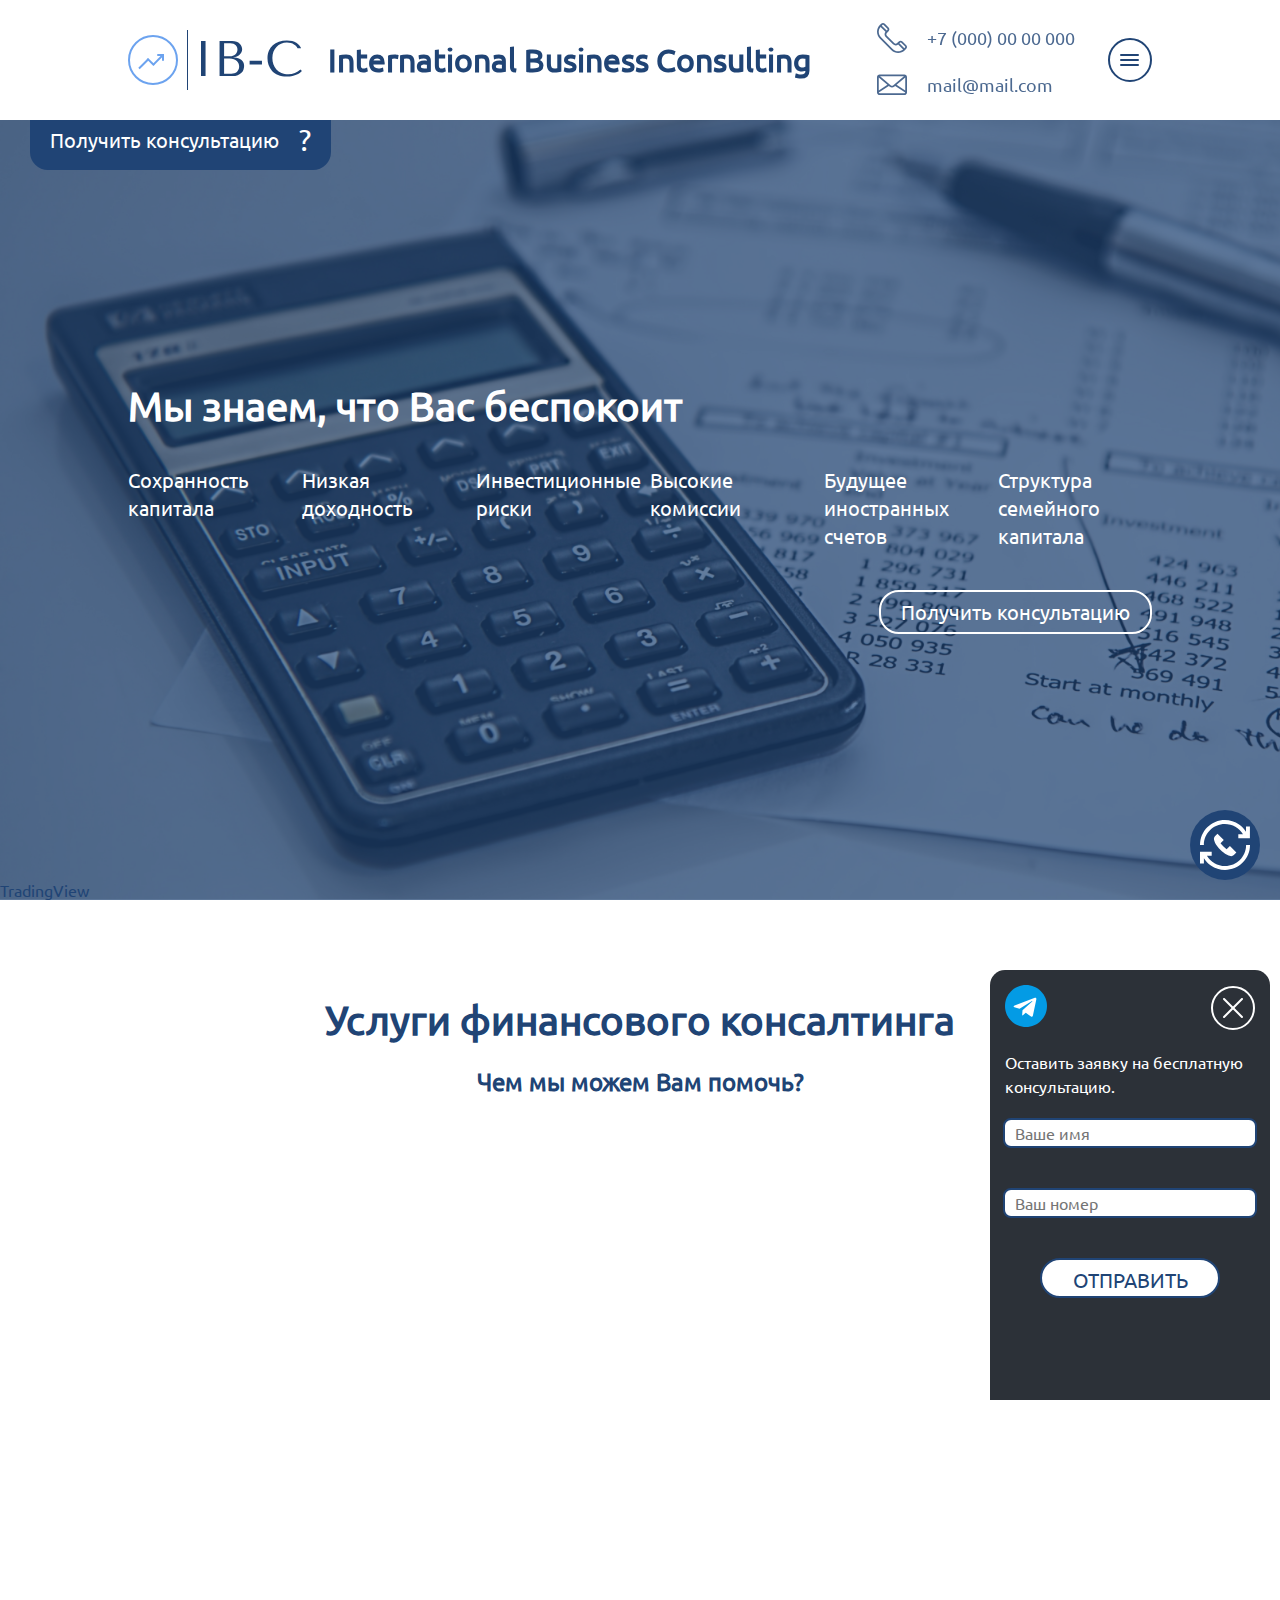
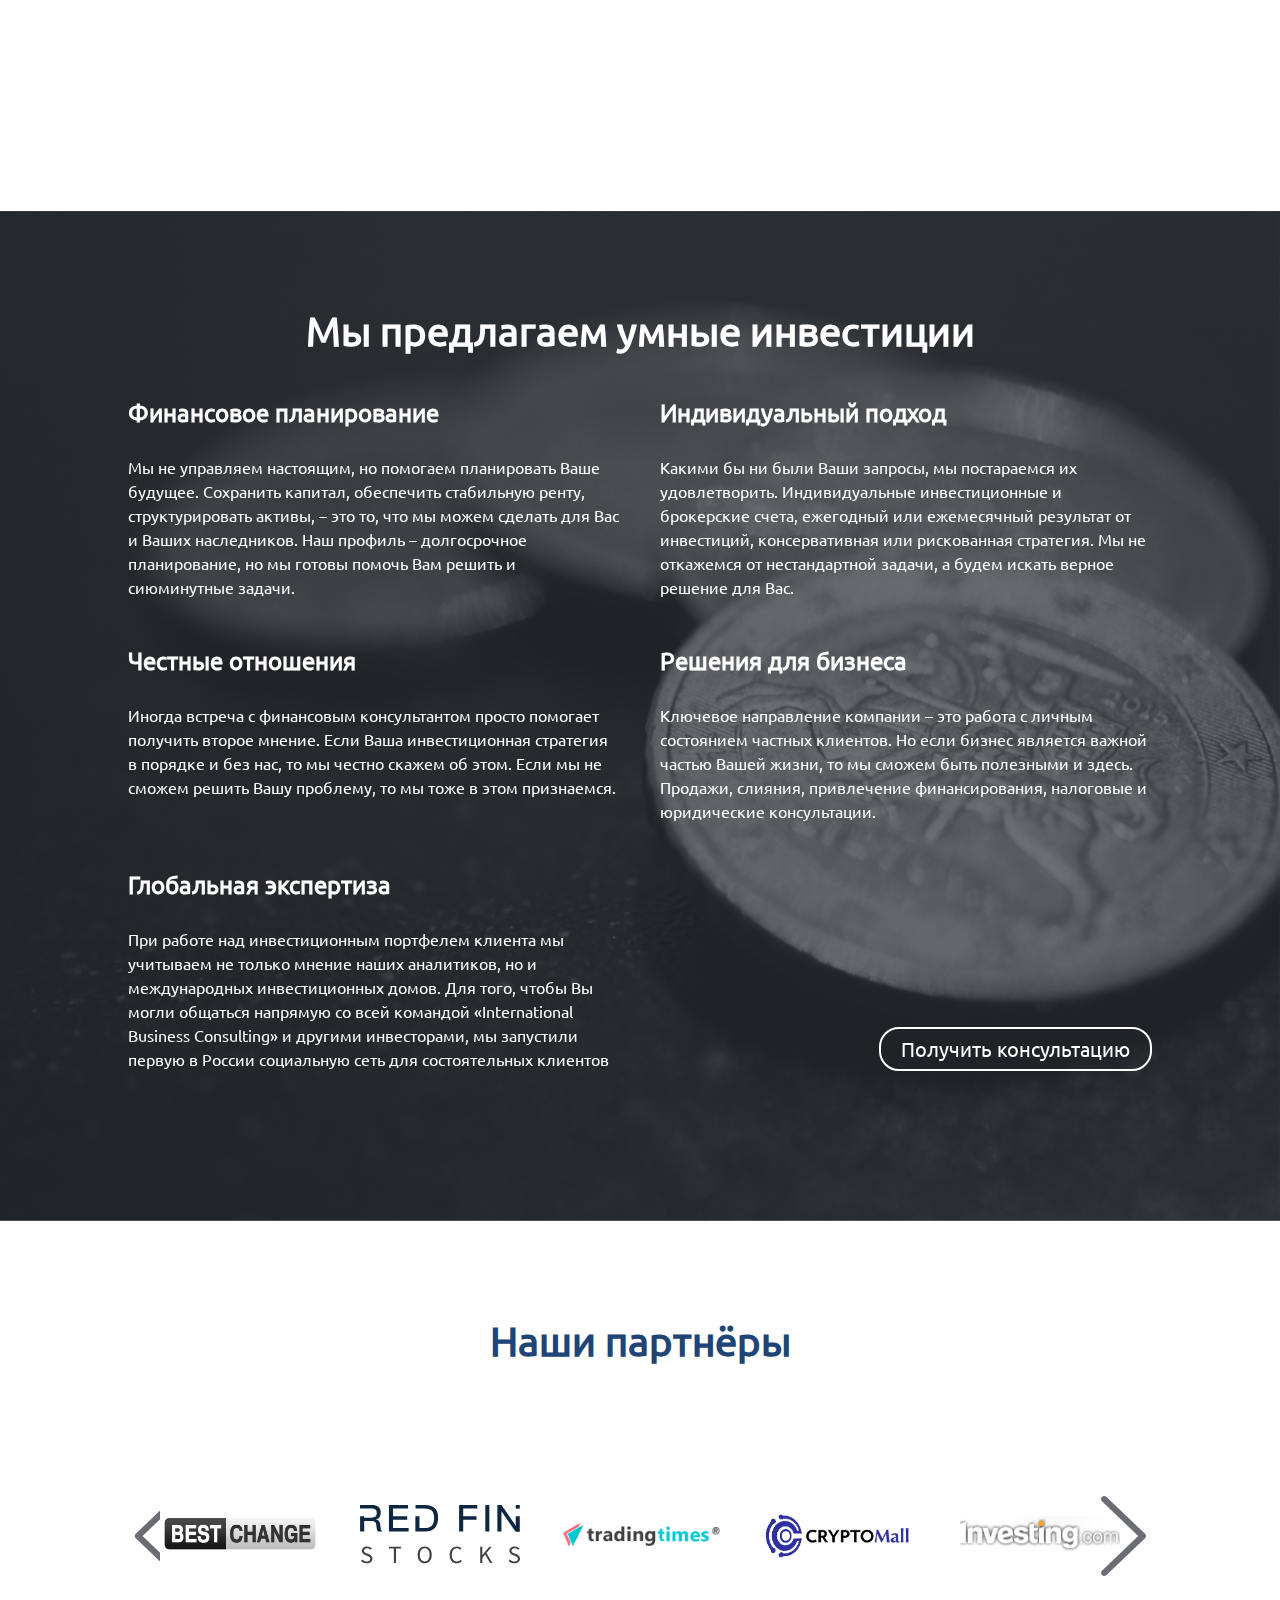
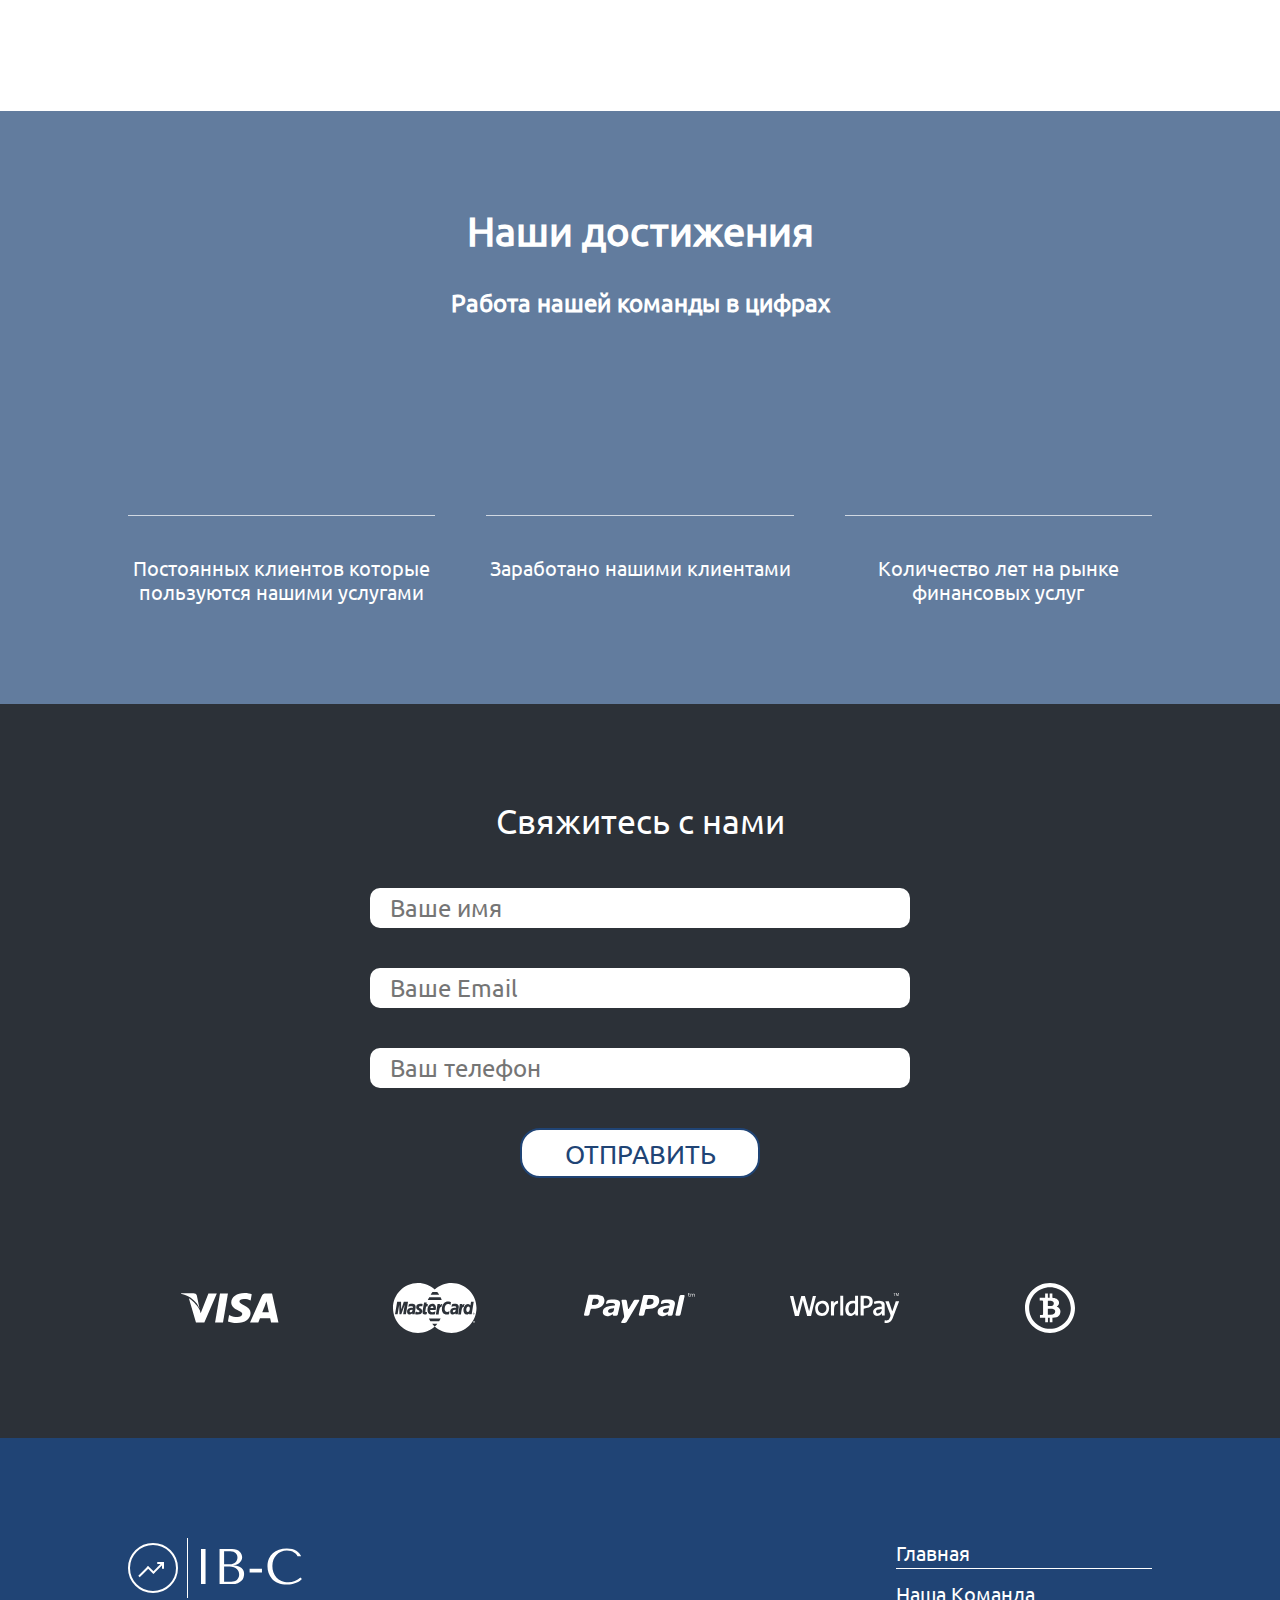
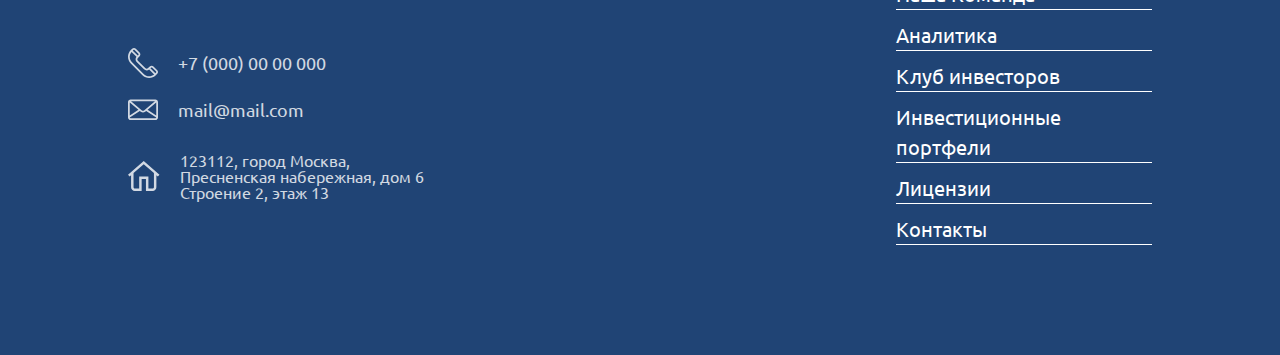
<file: index.html>
<!DOCTYPE html>
<html lang="en">

<head>
    <meta charset="UTF-8">
    <meta name="viewport" content="width=device-width, initial-scale=1.0">
    <link rel="stylesheet" href="css/style.css">
    <link href="https://fonts.googleapis.com/css2?family=Roboto&display=swap" rel="stylesheet">
    <title>IB-C</title>
    <script src="https://ajax.googleapis.com/ajax/libs/jquery/3.5.1/jquery.min.js"></script>
</head>

<body>

    <header>
        <div class="header-contant">
            <div class="logo-container">
                <div class="logo-item">
                    <svg width="175" height="60" viewBox="0 0 175 60" fill="none" xmlns="http://www.w3.org/2000/svg">
                        <g style="mix-blend-mode:multiply">
                        <path d="M49 30C49 43.2548 38.2548 54 25 54C11.7452 54 1 43.2548 1 30C1 16.7452 11.7452 6 25 6C38.2548 6 49 16.7452 49 30Z" fill="white"/>
                        <path d="M49 30C49 43.2548 38.2548 54 25 54C11.7452 54 1 43.2548 1 30C1 16.7452 11.7452 6 25 6C38.2548 6 49 16.7452 49 30Z" fill="white"/>
                        <path d="M49 30C49 43.2548 38.2548 54 25 54C11.7452 54 1 43.2548 1 30C1 16.7452 11.7452 6 25 6C38.2548 6 49 16.7452 49 30Z" fill="white"/>
                        <path d="M49 30C49 43.2548 38.2548 54 25 54C11.7452 54 1 43.2548 1 30C1 16.7452 11.7452 6 25 6C38.2548 6 49 16.7452 49 30Z" stroke="#6CA3EF" stroke-width="2"/>
                        </g>
                        <path d="M11 38.4961L20.546 28.9502" stroke="#6CA3EF" stroke-width="2"/>
                        <line x1="19.4073" y1="28.6591" x2="26.0781" y2="35.3299" stroke="#6CA3EF" stroke-width="2"/>
                        <line x1="25.1425" y1="34.8388" x2="34.6884" y2="25.2929" stroke="#6CA3EF" stroke-width="2"/>
                        <line x1="35" y1="24" x2="35" y2="30" stroke="#6CA3EF" stroke-width="2"/>
                        <circle cx="35" cy="30" r="1" fill="#6CA3EF"/>
                        <line x1="36" y1="25" x2="30" y2="25" stroke="#6CA3EF" stroke-width="2"/>
                        <circle cx="30" cy="25" r="1" transform="rotate(90 30 25)" fill="#6CA3EF"/>
                        <line x1="59.5" x2="59.5" y2="60" stroke="#204475"/>
                        <path d="M73 11V46H77.55V11H73ZM91.5566 46H104.107C106.34 46 108.223 45.7167 109.757 45.15C111.29 44.55 112.523 43.7833 113.457 42.85C114.39 41.9167 115.057 40.8667 115.457 39.7C115.89 38.5 116.107 37.3 116.107 36.1C116.107 34.2 115.69 32.6833 114.857 31.55C114.057 30.4167 113.09 29.55 111.957 28.95C110.823 28.35 109.657 27.95 108.457 27.75C107.257 27.55 106.29 27.4333 105.557 27.4V27.2C106.723 27.2 107.823 26.9833 108.857 26.55C109.89 26.0833 110.79 25.5 111.557 24.8C112.357 24.0667 112.99 23.2333 113.457 22.3C113.923 21.3333 114.157 20.3167 114.157 19.25C114.157 18.3167 113.957 17.3667 113.557 16.4C113.157 15.4333 112.54 14.55 111.707 13.75C110.907 12.95 109.857 12.3 108.557 11.8C107.29 11.2667 105.79 11 104.057 11H91.5566V46ZM96.1066 43.8V28.5H101.607C103.24 28.5 104.657 28.7167 105.857 29.15C107.057 29.5833 108.04 30.1667 108.807 30.9C109.607 31.6333 110.19 32.4833 110.557 33.45C110.957 34.4167 111.157 35.4333 111.157 36.5C111.157 37.6667 110.94 38.7 110.507 39.6C110.107 40.5 109.557 41.2667 108.857 41.9C108.157 42.5333 107.323 43.0167 106.357 43.35C105.423 43.65 104.423 43.8 103.357 43.8H96.1066ZM96.1066 26.3V13.2H102.207C103.507 13.2 104.607 13.3833 105.507 13.75C106.44 14.1167 107.19 14.6 107.757 15.2C108.357 15.8 108.79 16.4833 109.057 17.25C109.323 18.0167 109.457 18.7833 109.457 19.55C109.457 20.5167 109.257 21.4167 108.857 22.25C108.49 23.0833 107.957 23.8 107.257 24.4C106.59 25 105.807 25.4667 104.907 25.8C104.04 26.1333 103.107 26.3 102.107 26.3H96.1066ZM133.963 30.75V34.5H121.613V30.75H133.963ZM172.423 39.55C169.023 42.75 164.989 44.35 160.323 44.35C157.723 44.35 155.423 43.9 153.423 43C151.423 42.1 149.756 40.9 148.423 39.4C147.089 37.9 146.073 36.1667 145.373 34.2C144.706 32.2333 144.373 30.1833 144.373 28.05C144.373 25.7833 144.723 23.7167 145.423 21.85C146.156 19.95 147.173 18.3167 148.473 16.95C149.773 15.5833 151.306 14.5167 153.073 13.75C154.873 12.9833 156.823 12.6 158.923 12.6C160.356 12.6 161.656 12.7667 162.823 13.1C164.023 13.4333 165.073 13.8667 165.973 14.4C166.906 14.9333 167.656 15.55 168.223 16.25C168.823 16.9167 169.239 17.6 169.473 18.3H173.173C172.673 17.1667 172.023 16.1167 171.223 15.15C170.456 14.1833 169.489 13.35 168.323 12.65C167.156 11.95 165.789 11.4 164.223 11C162.656 10.6 160.873 10.4 158.873 10.4C155.973 10.4 153.323 10.8167 150.923 11.65C148.556 12.4833 146.523 13.6833 144.823 15.25C143.123 16.7833 141.806 18.65 140.873 20.85C139.939 23.0167 139.473 25.45 139.473 28.15C139.473 30.4833 139.839 32.7667 140.573 35C141.339 37.2 142.506 39.1667 144.073 40.9C145.639 42.6 147.639 43.9833 150.073 45.05C152.506 46.0833 155.406 46.6 158.773 46.6C160.906 46.6 162.806 46.4 164.473 46C166.173 45.6 167.639 45.1167 168.873 44.55C170.139 43.95 171.189 43.3167 172.023 42.65C172.856 41.9833 173.489 41.4 173.923 40.9L172.423 39.55Z" fill="#204475"/>
                        </svg>

                </div>
                <div class="logo-text">
                    <h1 class="logo-text__tittle">International Business Consulting</h1>
                </div>
            </div>
            <div class="header__contacts">
                <div class="header__phone-container">
                    <svg width="30" height="30" viewBox="0 0 40 40" fill="none" xmlns="http://www.w3.org/2000/svg">
                        <path d="M38.9701 29.5026L33.9975 24.53C32.6265 23.1592 30.3958 23.1592 29.0249 24.53L26.7647 26.7903C25.7261 27.8288 24.0361 27.8285 22.9979 26.7906L13.201 16.9854C12.16 15.9444 12.1598 14.2595 13.201 13.2183C13.565 12.8542 14.6104 11.8088 15.4612 10.9581C16.8261 9.59321 16.8452 7.36938 15.4599 5.98422L10.4886 1.0286C9.11769 -0.342265 6.88699 -0.342265 5.51972 1.025C4.49659 2.03922 4.16659 2.36641 3.70784 2.82117C-1.23591 7.76485 -1.23591 15.8088 3.70761 20.7524L19.2304 36.2833C24.1857 41.2387 32.2061 41.2391 37.1618 36.2833L38.9701 34.4751C40.341 33.1042 40.341 30.8735 38.9701 29.5026ZM7.17363 2.6861C7.63058 2.22914 8.37402 2.22906 8.83246 2.68735L13.8037 7.64298C14.2618 8.10102 14.2618 8.84235 13.8037 9.30048L12.9749 10.1292L6.3491 3.50344L7.17363 2.6861ZM20.8882 34.626L5.36534 19.0949C1.5405 15.2701 1.33026 9.26423 4.71878 5.18821L11.3254 11.7948C9.58941 13.7627 9.66175 16.7613 11.5431 18.6427L21.3397 28.4474C21.3397 28.4475 21.3399 28.4477 21.34 28.4478C23.2193 30.3271 26.2178 30.4042 28.1881 28.6659L34.7948 35.2726C30.7318 38.6553 24.7394 38.4772 20.8882 34.626ZM37.3126 32.8176L36.4838 33.6464L29.8537 27.0163L30.6824 26.1875C31.1394 25.7306 31.8829 25.7305 32.34 26.1875L37.3126 31.1601C37.7696 31.6171 37.7696 32.3607 37.3126 32.8176Z" fill="#204475"/>
                        </svg>
                    <a href="tel:+70000000000" class="header__phone">+7 (000) 00 00 000</a>
                </div>

                <br>
                <div class="header__email-container">
                    <svg width="30" height="24" viewBox="0 0 40 28" fill="none" xmlns="http://www.w3.org/2000/svg">
                        <path d="M36.4844 0H3.51562C1.57711 0 0 1.57711 0 3.51562V23.8892C0 25.8277 1.57711 27.4048 3.51562 27.4048H36.4844C38.4229 27.4048 40 25.8277 40 23.8892V3.51562C40 1.57711 38.4229 0 36.4844 0ZM36.0255 2.34375L35.5563 2.73445L21.3948 14.5267C20.5866 15.1997 19.4133 15.1997 18.6052 14.5267L4.44367 2.73445L3.97445 2.34375H36.0255ZM2.34375 4.03578L13.8822 13.6438L2.34375 21.323V4.03578ZM36.4844 25.0611H3.51562C2.94937 25.0611 2.47578 24.6573 2.36727 24.1227L15.7614 15.2086L17.1055 16.3278C17.9441 17.0261 18.9721 17.3752 20.0001 17.3752C21.028 17.3752 22.056 17.0261 22.8947 16.3278L24.2388 15.2086L37.6328 24.1227C37.5242 24.6574 37.0506 25.0611 36.4844 25.0611ZM37.6562 21.323L26.1178 13.6439L37.6562 4.03578V21.323Z" fill="#204475"/>
                        </svg>


                    <a href="mailto:mail@mail.com" class="header__mail">mail@mail.com</a>
                </div>
            </div>
            <menu>
                <div class="menu__button">
                    <svg width="19" height="12" viewBox="0 0 19 12" fill="none" xmlns="http://www.w3.org/2000/svg">
                        <rect y="5" width="19" height="2" rx="1" fill="#204475"/>
                        <rect y="10" width="19" height="2" rx="1" fill="#204475"/>
                        <rect width="19" height="2" rx="1" fill="#204475"/>
                    </svg>
                </div>
                <div class="menu__container">
                    <div class="close-menu__container">
                        <div class="clise-menu__item">
                            <svg width="20" height="20" viewBox="0 0 40 40" fill="none" xmlns="http://www.w3.org/2000/svg">
                                <g clip-path="url(#clip0)">
                                <path d="M2.06668 40.0001C1.53977 40.0001 1.01285 39.7997 0.612523 39.3964C-0.191154 38.5927 -0.191154 37.2898 0.612523 36.4861L36.4967 0.602744C37.3004 -0.200915 38.6033 -0.200915 39.407 0.602744C40.2107 1.4064 40.2107 2.70933 39.407 3.5135L3.52334 39.3964C3.11999 39.7972 2.59308 40.0001 2.06668 40.0001V40.0001Z" fill="white"/>
                                <path d="M37.9525 40.0001C37.4256 40.0001 36.8992 39.7997 36.4984 39.3964L0.61251 3.5135C-0.191149 2.70933 -0.191149 1.4064 0.61251 0.602744C1.41617 -0.200915 2.7191 -0.200915 3.52326 0.602744L39.4061 36.4861C40.2098 37.2898 40.2098 38.5927 39.4061 39.3964C39.0028 39.7972 38.4764 40.0001 37.9525 40.0001Z" fill="white"/>
                                </g>
                                <defs>
                                <clipPath id="clip0">
                                <rect width="40" height="40" fill="white"/>
                                </clipPath>
                                </defs>
                                </svg>
                        </div>
                    </div>
                    <div class="menu__item not-submenu">
                        <a href="index.html">Главная</a>

                    </div>
                    <div class="menu__item not-submenu">
                        <a href="about.html">Наша Команда</a>

                    </div>
                    <div class="menu__item">
                        <a id="analitic__pagination" href="analitics.html">Аналитика</a>
                    </div>
                    <div class="analitic__submenu">
                        <div class="submenu__item">
                            <a class="submenu__item" href="analitics.html">Экономический календарь</a>
                        </div>
                        <div class="submenu__item">
                            <a class="submenu__item" href="analitics.html">Обзор рынка</a>
                        </div>
                        <div class="submenu__item">
                            <a class="submenu__item" href="analitics.html">Курсы валют</a>
                        </div>
                        <div class="submenu__item">
                            <a class="submenu__item" href="analitics.html">Криптовалюты</a>
                        </div>

                    </div>
                    <div class="menu__item not-submenu">
                        <a href="#">Клуб инвесторов</a>

                    </div>
                    <div class="menu__item not-submenu">
                        <a href="investmentPortfolios.html">Инвестиционные портфели</a>
                    </div>
                    <div class="menu__item not-submenu">
                        <a href="#">Лицензии</a>

                    </div>
                    <div class="menu__item not-submenu">
                        <a href="#">Контакты</a>

                    </div>

                </div>
            </menu>
        </div>
    </header>

    <main>
        <!-- <div class="top-slider">
            <div class="slider-container">
                <div class="slider-container__slide">
                    <img class="own-slide" src="img/topslide.jpg" alt="">
                </div>
            </div>
        </div> -->
        <div class="top-container">
            <div class="top-contant">
                <div class="wrapper">
                    <div class="know-container">
                        <div class="know__main-tittle">
                            <h1>Мы знаем, что Вас беспокоит</h1>
                        </div>

                        <div class="know__item">
                            <p class="know__tittle">Сохранность капитала</p>
                            <p class="know__tittle">Низкая доходность </p>
                            <p class="know__tittle">Инвестиционные риски</p>
                            <p class="know__tittle">Высокие комиссии</p>
                            <p class="know__tittle">Будущее иностранных счетов</p>
                            <p class="know__tittle">Структура семейного капитала</p>
                        </div>

                        <div class="know__button-container">
                            <button class="know__button">Получить консультацию</button>
                        </div>

                    </div>
                </div>
                <div class="running-row__container">
                    <!-- TradingView Widget BEGIN -->
                    <div class="tradingview-widget-container">
                        <div class="tradingview-widget-container__widget"></div>
                        <div class="tradingview-widget-copyright"><a href="https://ru.tradingview.com" rel="noopener" target="_blank"><span class="blue-text">TradingView</span></a></div>
                        <script type="text/javascript" src="https://s3.tradingview.com/external-embedding/embed-widget-ticker-tape.js" async>
                            {
                                "symbols": [{
                                    "proName": "FOREXCOM:SPXUSD",
                                    "title": "S&P 500"
                                }, {
                                    "proName": "FOREXCOM:NSXUSD",
                                    "title": "NASDAQ 100"
                                }, {
                                    "proName": "FX_IDC:EURUSD",
                                    "title": "EUR/USD"
                                }, {
                                    "proName": "BITSTAMP:BTCUSD",
                                    "title": "BTC/USD"
                                }, {
                                    "proName": "BITSTAMP:ETHUSD",
                                    "title": "ETH/USD"
                                }],
                                "colorTheme": "light",
                                "isTransparent": false,
                                "displayMode": "adaptive",
                                "locale": "ru"
                            }
                        </script>
                    </div>
                    <!-- TradingView Widget END -->
                </div>
            </div>
        </div>
        <div class="wrapper">
            <div class="services">
                <div class="services__main-tittle">
                    <h1>Услуги финансового консалтинга</h1>
                    <h3>Чем мы можем Вам помочь?</h3>
                </div>
                <div class="services-container">
                    <div class="services__item first__item">
                        <h3 class="services__tittle">Независимая оценка финансовых активов</h3>
                        <p class="services__description">Анализируем Ваши вложения, банковские и инвестиционные продукты с точки зрения их эффективности, надежности, ликвидности и доходности. Вы получаете понимание, как эффективней задействовать свои сбережения.</p>
                    </div>
                    <div class="services__item second__item">
                        <h3 class="services__tittle">Консультанционное сопровождение финансового портфеля</h3>
                        <p class="services__description">Непрерывное отслеживание и контроль Ваших активов 24/7, своевременное оповещение Вас о важных изменениях на рынке. Предоставим рекомендации, как лучше поступить. Вам не придётся собирать информацию по своим счетам у разных менеджеров
                            банков и брокеров. Всю информацию вы сможете получать от нас.</p>
                    </div>
                    <div class="services__item third__item">
                        <h3 class="services__tittle">Формирование портфеля и подбор инструментов для инвестирования</h3>
                        <p class="services__description">Исходя из Ваших требований по доходности, ликвидности и надежности, мы подберем наиболее подходящее решение и предоставим параметры по каждому финансовому инструменту. Это будет подтверждено цифрами.</p>
                    </div>
                    <div class="services__item fourth__item">
                        <h3 class="services__tittle">Подбор брокера по Вашим требованиям</h3>
                        <p class="services__description">Так как мы имеем огромный опыт и постоянную практику, мы прекрасно знаем слабые и сильные стороны ведущих поставщиков брокерских услуг.</p>
                    </div>
                    <div class="services__item fifth__item">
                        <h3 class="services__tittle">Хеджирование валютных рисков</h3>
                        <p class="services__description">Поможем обезопасить и застраховать Ваши средства от изменения курсов валют. </p>
                    </div>
                    <div class="services__item sixth__item">
                        <h3 class="services__tittle">Экономия Вашего времени</h3>
                        <p class="services__description">Изучим рынок финансовых услуг за Вас и на основании результатов исследования сформируем уникальное предложение.</p>
                    </div>
                </div>
            </div>
        </div>
        <div class="suggestions">

            <div class="suggestions__contant">
                <div class="wrapper">
                    <div class="suggestion__main-title">
                        <h1>Мы предлагаем умные инвестиции</h1>
                    </div>
                    <div class="suggestion__inside">

                        <div class="suggestion__item">
                            <h3 class="suggestion__title">Финансовое планирование</h3>
                            <p class="suggestion__description">Мы не управляем настоящим, но помогаем планировать Ваше будущее. Сохранить капитал, обеспечить стабильную ренту, структурировать активы, – это то, что мы можем сделать для Вас и Ваших наследников. Наш профиль – долгосрочное
                                планирование, но мы готовы помочь Вам решить и сиюминутные задачи.</p>
                        </div>
                        <div class="suggestion__item">
                            <h3 class="suggestion__title">Индивидуальный подход</h3>
                            <p class="suggestion__description">Какими бы ни были Ваши запросы, мы постараемся их удовлетворить. Индивидуальные инвестиционные и брокерские счета, ежегодный или ежемесячный результат от инвестиций, консервативная или рискованная стратегия. Мы не откажемся
                                от нестандартной задачи, а будем искать верное решение для Вас.</p>
                        </div>
                        <div class="suggestion__item">
                            <h3 class="suggestion__title">Честные отношения</h3>
                            <p class="suggestion__description">Иногда встреча с финансовым консультантом просто помогает получить второе мнение. Если Ваша инвестиционная стратегия в порядке и без нас, то мы честно скажем об этом. Если мы не сможем решить Вашу проблему, то мы тоже в этом
                                признаемся.
                            </p>
                        </div>
                        <div class="suggestion__item">
                            <h3 class="suggestion__title">Решения для бизнеса</h3>
                            <p class="suggestion__description">Ключевое направление компании – это работа с личным состоянием частных клиентов. Но если бизнес является важной частью Вашей жизни, то мы сможем быть полезными и здесь. Продажи, слияния, привлечение финансирования, налоговые
                                и юридические консультации.</p>
                        </div>
                        <div class="suggestion__item">
                            <h3 class="suggestion__title">Глобальная экспертиза</h3>
                            <p class="suggestion__description">При работе над инвестиционным портфелем клиента мы учитываем не только мнение наших аналитиков, но и международных инвестиционных домов. Для того, чтобы Вы могли общаться напрямую со всей командой «International Business Consulting»
                                и другими инвесторами, мы запустили первую в России социальную сеть для состоятельных клиентов </p>
                        </div>
                        <div class="suggestion__item">
                            <div class="suggestion__button-area">
                                <button class="sugesrion__button">Получить консультацию</button>
                            </div>
                        </div>
                    </div>

                </div>
            </div>

        </div>
        <div class="wrapper">
            <div class="slider__tittle">
                <h1>Наши партнёры</h1>
            </div>
            <div class="slider">
                <div class="slider__controls">
                    <div class="slider__left">
                        <svg width="46" height="80" viewBox="0 0 46 80" fill="none" xmlns="http://www.w3.org/2000/svg">
                            <path d="M1.74336 37.8047L40.2825 0.904667C41.5452 -0.303609 43.5895 -0.301578 44.8501 0.910917C46.1097 2.12326 46.1064 4.08716 44.8436 5.29637L8.59841 40.0001L44.8449 74.7038C46.1076 75.9131 46.1108 77.8758 44.8514 79.0883C44.2195 79.6961 43.3916 80 42.5638 80C41.738 80 40.9134 79.6981 40.2827 79.0945L1.74336 42.1954C1.13521 41.6145 0.793944 40.8239 0.793944 40.0001C0.793944 39.1764 1.13619 38.3867 1.74336 37.8047Z" fill="#2c3138"/>
                            </svg>
                    </div>
                    <div class="slider__right">
                        <svg width="45" height="80" viewBox="0 0 45 80" fill="none" xmlns="http://www.w3.org/2000/svg">
                            <path d="M44.0506 37.8047L5.51144 0.904667C4.24875 -0.303609 2.20442 -0.301578 0.943848 0.910917C-0.31575 2.12326 -0.312495 4.08716 0.950358 5.29637L37.1955 40.0001L0.949055 74.7038C-0.313635 75.9131 -0.31689 77.8758 0.942546 79.0883C1.57446 79.6961 2.40231 80 3.23017 80C4.0559 80 4.8805 79.6981 5.51127 79.0945L44.0506 42.1954C44.6587 41.6145 45 40.8239 45 40.0001C45 39.1764 44.6578 38.3867 44.0506 37.8047Z" fill="#2c3138"/>
                            </svg>

                    </div>
                </div>
                <div class="slider-container">
                    <div class="slider__area">
                        <div class="slider__item">
                            <a href="https://www.bestchange.ru/?utm_source=google&utm_medium=cpc&utm_campaign=1758995031&utm_content=359032298356&utm_term=%D0%BC%D0%BE%D0%BD%D0%B8%D1%82%D0%BE%D1%80%D0%B8%D0%BD%D0%B3%20%D0%BE%D0%B1%D0%BC%D0%B5%D0%BD%D0%BD%D0%B8%D0%BA%D0%BE%D0%B2&gclid=Cj0KCQjw-O35BRDVARIsAJU5mQWoSOLPAq0l4X-VXqNZsdQ76p2wnWh97-4g8FfxngablNVvORz1AVcaArTrEALw_wcB"
                                target="_blank">
                                <img src="img/best_change.png" alt="">
                            </a>

                        </div>
                        <div class="slider__item">
                            <a href="https://redfinstocks.com/ru" target="_blank">
                                <img src="img/logo-black.svg" alt="">
                            </a>

                        </div>
                        <div class="slider__item">
                            <a href="http://trading-times.com/?__cf_chl_captcha_tk__=[base64]"
                                target="_blank">
                                <img src="img/tradingTimes.png" alt="">
                            </a>

                        </div>
                        <div class="slider__item">
                            <a href="https://cryptomall.asia/" target="_blank">
                                <img src="img/cryptomall.png" alt="">
                            </a>

                        </div>
                        <div class="slider__item">
                            <a href="https://ru.investing.com/" target="_blank">
                                <img src="img/investing-com-logo.png" alt="">
                            </a>

                        </div>
                        <div class="slider__item">
                            <a href="https://lhbroker.pro/" target="_blank">
                                <img src="img/larsonHolz.jpg" alt="">
                            </a>

                        </div>


                        <div class="slider__item">
                            <a href="https://crofr.net/main.html" target="_blank">
                                <img src="img/slide_1.jpg" alt="">
                            </a>

                        </div>
                        <div class="slider__item">
                            <a href="https://www.rbc.ru/" target="_blank">
                                <img src="img/slide_2.png" alt="">
                            </a>

                        </div>
                        <div class="slider__item">
                            <a href="https://www.gazprom.ru/" target="_blank">
                                <img src="img/slide_3.png" alt="">
                            </a>

                        </div>
                        <div class="slider__item">
                            <a href="https://www.sberbank.ru/ru/person" target="_blank">
                                <img src="img/slide_4.png" alt="">
                            </a>

                        </div>
                        <div class="slider__item">
                            <a href="https://www.vtb.ru/" target="_blank">
                                <img src="img/slide_5.png" alt="">
                            </a>

                        </div>
                        <div class="slider__item">
                            <a href="https://alfabank.ru/" target="_blank">
                                <img src="img/slide_6.png" alt="">
                            </a>

                        </div>
                        <div class="slider__item">
                            <a href="https://kaspi.kz/" target="_blank">
                                <img src="img/slide_7.jpg" alt="">
                            </a>

                        </div>
                        <div class="slider__item">
                            <a href="https://halykbank.kz/" target="_blank">
                                <img src="img/slide_8.svg" alt="">
                            </a>

                        </div>
                    </div>

                </div>
            </div>

        </div>
        <div class="work">
            <div class="work-container">
                <div class="wrapper">
                    <div class="work-contant">
                        <div class="work__main-tittle">
                            <h1>Наши достижения</h1>
                            <h3>Работа нашей команды в цифрах</h3>
                        </div>
                        <div class="work__items">
                            <div class="work__item">
                                <div class="lines__1" data-count="2712">
                                    <h1></h1>
                                </div>
                                <div class="work__description">Постоянных клиентов которые пользуются нашими услугами</div>
                            </div>
                            <div class="work__item">
                                <div class="lines__2" data-count="6910000">
                                    <h1></h1>
                                </div>
                                <div class="work__description">Заработано нашими клиентами</div>
                            </div>
                            <div class="work__item">
                                <div class="lines__3" data-count="4">
                                    <h1></h1>
                                </div>
                                <div class="work__description">Количество лет на рынке финансовых услуг</div>
                            </div>
                        </div>
                    </div>
                </div>
            </div>
        </div>
        <div class="callback-container">
            <div class="wrapper">
                <div class="callback__title">Свяжитесь с нами</div>
                <div class="callback__form">
                    <form class="bottom-form" action="#">
                        <input class="callback__input" type="text" required placeholder="Ваше имя">
                        <input class="callback__input" type="email" required placeholder="Ваше Email">
                        <input class="callback__input" type="tel" placeholder="Ваш телефон">
                        <button class="callback__submit">Отправить</button>
                    </form>
                </div>
            </div>
        </div>
    </main>
    <div class="consultation-popap">
        <div class="consultation-popap-container">
            <div class="consultation__close">
                <svg width="20" height="20" viewBox="0 0 40 40" fill="none" xmlns="http://www.w3.org/2000/svg">
                    <g clip-path="url(#clip0)">
                    <path d="M2.06668 40.0001C1.53977 40.0001 1.01285 39.7997 0.612523 39.3964C-0.191154 38.5927 -0.191154 37.2898 0.612523 36.4861L36.4967 0.602744C37.3004 -0.200915 38.6033 -0.200915 39.407 0.602744C40.2107 1.4064 40.2107 2.70933 39.407 3.5135L3.52334 39.3964C3.11999 39.7972 2.59308 40.0001 2.06668 40.0001V40.0001Z" fill="#204475"/>
                    <path d="M37.9525 40.0001C37.4256 40.0001 36.8992 39.7997 36.4984 39.3964L0.61251 3.5135C-0.191149 2.70933 -0.191149 1.4064 0.61251 0.602744C1.41617 -0.200915 2.7191 -0.200915 3.52326 0.602744L39.4061 36.4861C40.2098 37.2898 40.2098 38.5927 39.4061 39.3964C39.0028 39.7972 38.4764 40.0001 37.9525 40.0001Z" fill="#204475"/>
                    </g>
                    <defs>
                    <clipPath id="clip0">
                    <rect width="40" height="40" fill="white"/>
                    </clipPath>
                    </defs>
                    </svg>
            </div>
            <div class="consultation__title">Свяжитесь с нами</div>
            <div class="consultation__form">
                <form class="popap-form" action="#">
                    <input class="consultation__input" type="text" required placeholder="Ваше имя">
                    <input class="consultation__input" type="email" required placeholder="Ваше Email">
                    <input class="consultation__input" type="tel" placeholder="Ваш телефон">
                    <button class="consultation__submit">Отправить</button>
                </form>
            </div>
        </div>
    </div>
    <div class="top-consultetion">
        Получить консультацию <span class="question">?</span>
    </div>
    <div class="callback-bot">
        <div class="callback-bot__button">
            <svg width="50" height="50" viewBox="0 0 80 80" fill="none" xmlns="http://www.w3.org/2000/svg">
                <path d="M80 39.922C80 50.5856 75.8473 60.6108 68.3072 68.1513C60.7668 75.6914 50.7415 79.8441 40.078 79.8441C31.8768 79.8441 23.9967 77.3753 17.2895 72.7049C12.8211 69.5933 9.0807 65.6594 6.23782 61.1209V69.5517H0V50.8382H18.7135V57.076H11.0687C17.0557 67.2666 27.9373 73.6062 40.078 73.6062C58.6515 73.6062 73.7622 58.4956 73.7622 39.922H80ZM39.7661 6.23782C51.9069 6.23782 62.7885 12.5776 68.7754 22.768H61.2866V29.0058H79.8441V10.2924H73.6062V18.723C70.7634 14.1846 67.023 10.2506 62.5545 7.13918C55.8473 2.46877 47.9673 0 39.7661 0C29.1086 0 19.1088 4.15501 11.6084 11.6993C4.12273 19.2293 0 29.2522 0 39.922H6.23782C6.23782 21.3485 21.2784 6.23782 39.7661 6.23782ZM27.9694 21.9883L23.9372 25.9871C22.1347 27.7892 21.9442 30.2913 22.7669 32.8287C24.191 37.2211 25.6883 40.6703 32.5471 47.5275C39.4057 54.3849 43.0395 55.4954 47.3093 57.2552C48.2922 57.6603 49.2207 57.8556 50.0908 57.8556C51.6373 57.8556 52.9988 57.2384 54.1524 56.0851L58.1676 52.0541L47.852 41.7235L42.5326 46.9246C41.1223 45.8929 39.5251 44.5103 37.5442 42.5297C35.5404 40.5265 34.0134 38.8253 32.8602 37.3074L38.024 32.1012L27.9694 21.9883Z" fill="white"/>
                </svg>
        </div>
        <div class="callback-bot__popap">
            <div class="top-bot__icons">
                <div class="telegramm__icon">
                    <a title="Telegram" href="tg://resolve?domain=nikname">
                        <svg width="42" height="42" viewBox="0 0 50 50" fill="none" xmlns="http://www.w3.org/2000/svg">
                            <path d="M25 50C38.8071 50 50 38.8071 50 25C50 11.1929 38.8071 0 25 0C11.1929 0 0 11.1929 0 25C0 38.8071 11.1929 50 25 50Z" fill="#039BE5"/>
                            <path d="M11.4394 24.4583L35.5436 15.1645C36.6623 14.7604 37.6394 15.4374 37.2769 17.1291L37.279 17.127L33.1748 36.4624C32.8706 37.8333 32.0561 38.1666 30.9165 37.5208L24.6665 32.9145L21.6519 35.8187C21.3186 36.152 21.0373 36.4333 20.3915 36.4333L20.8352 30.0729L32.4186 19.6083C32.9227 19.1645 32.3061 18.9145 31.6415 19.3562L17.3269 28.3687L11.1561 26.4437C9.81648 26.0187 9.78731 25.1041 11.4394 24.4583V24.4583Z" fill="white"/>
                            </svg>
                    </a>
                </div>
                <div class="callback-bot__close">
                    <svg width="20" height="20" viewBox="0 0 40 40" fill="none" xmlns="http://www.w3.org/2000/svg">
                        <g clip-path="url(#clip0)">
                        <path d="M2.06668 40.0001C1.53977 40.0001 1.01285 39.7997 0.612523 39.3964C-0.191154 38.5927 -0.191154 37.2898 0.612523 36.4861L36.4967 0.602744C37.3004 -0.200915 38.6033 -0.200915 39.407 0.602744C40.2107 1.4064 40.2107 2.70933 39.407 3.5135L3.52334 39.3964C3.11999 39.7972 2.59308 40.0001 2.06668 40.0001V40.0001Z" fill="white"/>
                        <path d="M37.9525 40.0001C37.4256 40.0001 36.8992 39.7997 36.4984 39.3964L0.61251 3.5135C-0.191149 2.70933 -0.191149 1.4064 0.61251 0.602744C1.41617 -0.200915 2.7191 -0.200915 3.52326 0.602744L39.4061 36.4861C40.2098 37.2898 40.2098 38.5927 39.4061 39.3964C39.0028 39.7972 38.4764 40.0001 37.9525 40.0001Z" fill="white"/>
                        </g>
                        <defs>
                        <clipPath id="clip0">
                        <rect width="40" height="40" fill="white"/>
                        </clipPath>
                        </defs>
                        </svg>
                </div>
            </div>

            <div class="callback-bot__contant">
                <p class="callback-bot__text">Оставить заявку на бесплатную консультацию.</p>
                <input class="callback-bot__input" type="tel" placeholder="Ваше имя">
                <input class="callback-bot__input" type="tel" placeholder="Ваш номер">
                <button class="callback-bot__submit">ОТПРАВИТЬ</button>
            </div>
        </div>
    </div>
    <div class="pay-systems">
        <div class="wrapper">
            <div class="pay-systems__container">
                <div class="pay-systems__item">
                    <svg width="98" height="30" viewBox="0 0 98 30" fill="none" xmlns="http://www.w3.org/2000/svg">
                        <path d="M39.0212 0.498047L34.0684 29.5629H41.9896L46.9465 0.498047H39.0212Z" fill="white"/>
                        <path d="M27.4267 0.531503L19.6685 20.3529L18.8413 17.36C17.3113 13.7539 12.9677 8.57496 7.86816 5.31113L14.9622 29.5495L23.3439 29.5352L35.8186 0.525391L27.4267 0.531503Z" fill="white"/>
                        <path d="M15.8343 2.61129C15.3739 0.840833 14.0394 0.313158 12.383 0.25H0.101868L0 0.828609C9.55722 3.14712 15.8812 8.73354 18.5053 15.4507L15.8343 2.61129Z" fill="white"/>
                        <path d="M63.0016 6.07131C65.5931 6.03056 67.4716 6.59694 68.9303 7.1837L69.6454 7.51986L70.7171 1.22037C69.1483 0.631577 66.6892 0 63.621 0C55.7934 0 50.2763 3.94227 50.2335 9.59185C50.1826 13.7664 54.1636 16.0971 57.1707 17.4886C60.2573 18.9148 61.2923 19.8214 61.278 21.0947C61.2536 23.0404 58.8169 23.9328 56.5412 23.9328C53.369 23.9328 51.6841 23.4947 49.0824 22.4109L48.0617 21.9464L46.9473 28.4516C48.8013 29.2645 52.222 29.9633 55.7731 30C64.0997 30 69.5109 26.1046 69.568 20.0679C69.6026 16.7654 67.4899 14.2452 62.912 12.1772C60.1412 10.8285 58.4461 9.93209 58.4624 8.57114C58.4624 7.36299 59.9008 6.07131 63.0016 6.07131Z" fill="white"/>
                        <path d="M91.0456 0.53125H84.9254C83.0245 0.53125 81.6106 1.04874 80.7753 2.94347L69.0137 29.5798H77.3322C77.3322 29.5798 78.6891 25.9982 78.9967 25.2138C79.9074 25.2138 87.9896 25.226 89.1407 25.226C89.377 26.2406 90.1064 29.5798 90.1064 29.5798H97.4551L91.0456 0.53125ZM81.2765 19.2647C81.9284 17.5961 84.4324 11.1418 84.4324 11.1418C84.3896 11.2212 85.0782 9.46096 85.4877 8.3669L86.0215 10.8728C86.0215 10.8728 87.5393 17.8121 87.8571 19.2647H81.2765Z" fill="white"/>
                        </svg>
                </div>
                <div class="pay-systems__item">
                    <svg width="84" height="50" viewBox="0 0 84 50" fill="none" xmlns="http://www.w3.org/2000/svg">
                        <path d="M58.5112 7.96973e-07C52.0605 0.00172511 46.1806 2.44681 41.7491 6.46274C37.3142 2.45198 31.4377 0.00517419 24.994 0.00517419C24.9405 0.00517419 24.8853 0.00517419 24.8336 0.00517419C11.1115 0.0948386 0 11.2581 0 24.9991C0 38.7954 11.1977 49.9914 24.9922 49.9914C31.436 49.9914 37.3125 47.548 41.7457 43.5338C40.8197 42.6975 39.9817 41.7716 39.1903 40.8025H44.3511C43.5735 41.756 42.7251 42.6492 41.8129 43.4804H41.8095C41.7888 43.5028 41.7664 43.5166 41.7457 43.5355C46.1824 47.5532 52.0657 50.0017 58.5198 50C72.323 49.9948 83.5086 38.8006 83.5052 24.9991C83.5052 24.994 83.5052 24.9905 83.5052 24.9871C83.5069 11.1856 72.3144 -0.00344784 58.5112 7.96973e-07ZM39.4765 9.04404H44.227C44.9271 9.8924 45.5771 10.7856 46.1668 11.7202H37.6918C38.2384 10.827 38.8385 9.90792 39.4765 9.04404ZM36.2158 14.3446H47.6084C48.0136 15.2102 48.3722 16.1051 48.6861 17.0224H34.8657C35.0036 16.7638 35.4864 15.7223 36.2158 14.3446ZM10.2028 31.3653L11.7185 21.8092L8.29913 31.3653H6.46619L6.22823 21.8092L4.6091 31.3653H2.04159L4.1694 18.6916H8.05256L8.18878 26.4683L10.8115 18.6916H15.024L12.9255 31.3653H10.2028ZM19.2813 31.3446L19.3692 30.3324C19.3279 30.3376 18.5174 31.555 16.6396 31.555C15.6568 31.555 14.0704 31.0187 14.0704 28.6874C14.0704 25.7233 16.4879 24.7405 18.7899 24.7405C19.152 24.7405 19.9331 24.806 19.9331 24.806C19.9331 24.806 20.021 24.625 20.021 24.1353C20.021 23.33 19.2968 23.2196 18.3053 23.2196C16.5586 23.2196 15.405 23.6869 15.405 23.6869L15.7913 21.3936C15.7913 21.3936 17.1914 20.8073 19.014 20.8073C19.9572 20.8073 22.6696 20.9073 22.6696 24.0163L21.6246 31.3446H19.2813ZM29.184 28.1167C29.184 31.6533 25.7578 31.5015 25.1595 31.5015C22.9265 31.5015 22.2368 31.1929 22.173 31.1756L22.5282 28.8478C22.5316 28.8271 23.649 29.253 24.8922 29.253C25.6095 29.253 26.5407 29.1823 26.5407 28.3253C26.5407 27.0424 23.2093 27.3494 23.2093 24.3025C23.2093 21.6143 25.2061 20.828 27.1752 20.828C28.6961 20.828 29.6306 21.0367 29.6306 21.0367L29.2944 23.3852C29.2944 23.3852 27.8512 23.2662 27.477 23.2662C26.5303 23.2662 26.0148 23.4731 26.0148 24.1353C26.013 25.4664 29.184 24.8146 29.184 28.1167ZM33.2983 29.0444C33.5345 29.0444 33.8018 28.9633 33.9845 28.9633L33.6518 31.2239C33.3845 31.2981 32.6275 31.5671 31.6567 31.574C30.4169 31.5843 29.5358 30.8911 29.5358 29.3185C29.5358 28.2633 31.048 19.5675 31.1067 19.5106H33.7673L33.4966 21.066H34.8243L34.4846 23.5714H33.0758L32.3275 28.1874C32.2706 28.5547 32.3723 29.0444 33.2983 29.0444ZM39.1506 20.7728C42.0716 20.7728 42.9458 22.911 42.9458 24.6646C42.9458 25.3664 42.5941 27.0907 42.5941 27.0907H37.1866C37.1866 27.0907 36.6865 29.2203 39.5437 29.2203C40.8835 29.2203 42.3699 28.565 42.3699 28.565L41.9009 31.1291C41.9009 31.1291 41.0422 31.5671 39.0902 31.5671C36.9745 31.5671 34.4932 30.6721 34.4932 26.9131C34.4949 23.6559 36.4745 20.7728 39.1506 20.7728ZM46.1979 38.2281H37.3314C36.7917 37.3659 36.2882 36.4814 35.8554 35.5519H47.6549C47.2204 36.4762 46.7341 37.3694 46.1979 38.2281ZM45.603 31.3843H42.8717L44.5322 21.0694H47.01L46.7721 22.5644C46.7721 22.5644 47.6549 20.9384 48.8464 20.9384C49.193 20.9384 49.3603 20.9729 49.3603 20.9729C49.0068 21.6936 48.6947 22.354 48.3705 24.0594C46.522 23.4041 46.3807 26.9787 45.603 31.3843ZM56.0092 31.2239C56.0092 31.2239 54.578 31.5895 53.6814 31.5895C50.5052 31.5895 48.893 29.3979 48.893 26.0786C48.893 21.0729 51.8812 18.4071 54.9522 18.4071C56.3403 18.4071 57.9491 19.0589 57.9491 19.0589L57.5146 21.8781C57.5146 21.8781 56.4265 21.1177 55.0729 21.1177C53.2624 21.1177 51.6381 22.8455 51.6381 25.9854C51.6381 27.5322 52.3951 28.9737 54.2849 28.9737C55.1833 28.9737 56.4851 28.3202 56.4851 28.3202L56.0092 31.2239ZM62.4151 31.3498L62.5047 30.3307C62.4616 30.3359 61.6512 31.5533 59.7751 31.5533C58.7923 31.5533 57.2059 31.017 57.2059 28.6857C57.2059 25.7216 59.6234 24.7388 61.9236 24.7388C62.2857 24.7388 63.0686 24.8043 63.0686 24.8043C63.0686 24.8043 63.1582 24.625 63.1582 24.1353C63.1582 23.33 62.434 23.2196 61.4408 23.2196C59.6941 23.2196 58.5423 23.6869 58.5423 23.6869L58.9285 21.3936C58.9285 21.3936 60.3286 20.8073 62.153 20.8073C63.0944 20.8073 65.8085 20.9073 65.8068 24.0163L64.7619 31.3446C64.7601 31.3498 62.4151 31.3498 62.4151 31.3498ZM67.9449 31.3843H65.2136L66.8741 21.0694H69.3537L69.1158 22.5644C69.1158 22.5644 70.0003 20.9384 71.1918 20.9384C71.5384 20.9384 71.704 20.9729 71.704 20.9729C71.3522 21.6936 71.0366 22.354 70.7142 24.0594C68.864 23.4041 68.7226 26.9787 67.9449 31.3843ZM76.0992 31.3567L76.2148 30.4066C76.2148 30.4066 75.3319 31.5205 73.7352 31.5205C71.5229 31.5205 70.4383 29.3841 70.4383 27.2011C70.4383 23.8249 72.4696 20.8815 74.9077 20.8815C76.4769 20.8849 77.4787 22.2695 77.4787 22.2695L78.0546 18.7088L80.7221 18.7037L78.6874 31.3567H76.0992V31.3567ZM81.3619 30.9998C81.2912 31.1274 81.1911 31.2256 81.0635 31.3015C80.9377 31.3722 80.8032 31.4084 80.6618 31.4084C80.5238 31.4084 80.3911 31.3722 80.2635 31.3015C80.1359 31.2256 80.0359 31.1274 79.9652 30.9998C79.8927 30.8704 79.8582 30.7394 79.8582 30.5997C79.8582 30.4583 79.8945 30.3238 79.9652 30.1962C80.0359 30.0686 80.141 29.9652 80.2669 29.8962C80.398 29.8255 80.5273 29.7893 80.6618 29.7893C80.7997 29.7893 80.9308 29.8255 81.0584 29.8962C81.1894 29.9669 81.2894 30.0652 81.3619 30.1962C81.436 30.3255 81.4688 30.46 81.4688 30.5997C81.4688 30.7394 81.4343 30.8722 81.3619 30.9998Z" fill="white"/>
                        <path d="M81.1475 38.6262C81.1302 38.6142 81.1147 38.5952 81.0871 38.5849C81.0596 38.5745 81.0164 38.5693 80.9492 38.5693H80.7871V38.828H80.9595C81.0406 38.828 81.094 38.8211 81.1251 38.7918C81.1544 38.7676 81.1682 38.7383 81.1682 38.6969C81.1682 38.6693 81.1613 38.6504 81.1475 38.6262Z" fill="white"/>
                        <path d="M81.7043 38.4714C81.6302 38.3369 81.5284 38.2421 81.3991 38.1714C81.2698 38.1007 81.1387 38.0645 81.0042 38.0645C80.8663 38.0645 80.7353 38.1007 80.6077 38.1714C80.4801 38.2421 80.3749 38.3403 80.3042 38.4714C80.23 38.599 80.1973 38.7335 80.1973 38.8714C80.1973 39.0094 80.2335 39.1456 80.3042 39.2715C80.3783 39.3991 80.4783 39.5025 80.6042 39.5732C80.7318 39.6439 80.8663 39.6801 81.0077 39.6801C81.1456 39.6801 81.2801 39.6439 81.406 39.5732C81.5319 39.5025 81.6336 39.3991 81.7043 39.2715C81.7767 39.1456 81.8112 39.0111 81.8112 38.8714C81.8112 38.7318 81.775 38.5973 81.7043 38.4714ZM81.2077 39.3198L81.1318 39.1835C81.0715 39.0766 81.0215 39.0059 80.9836 38.9783C80.9594 38.9611 80.9215 38.9473 80.8732 38.9473H80.7922V39.318H80.6508V38.4473H80.9508C81.0543 38.4473 81.1284 38.4559 81.1698 38.4731C81.2163 38.4904 81.256 38.5145 81.2801 38.5576C81.3077 38.5973 81.3198 38.6404 81.3198 38.6852C81.3198 38.749 81.2957 38.8025 81.2526 38.8525C81.2077 38.8973 81.1456 38.9266 81.0715 38.9318C81.1025 38.9421 81.1267 38.9594 81.1456 38.9783C81.1819 39.0128 81.2232 39.0697 81.275 39.149L81.3819 39.3198H81.2077V39.3198Z" fill="white"/>
                        <path d="M19.0052 26.7188C17.055 26.7188 16.6602 27.5947 16.6602 28.3241C16.6602 28.7 16.8757 29.3276 17.7016 29.3276C19.3035 29.3276 19.6363 27.2274 19.5846 26.7808C19.5087 26.7653 19.4604 26.7205 19.0052 26.7188Z" fill="white"/>
                        <path d="M39.1611 23.1533C37.711 23.1533 37.4316 24.8035 37.4316 24.9776H40.3854C40.3854 24.8449 40.663 23.1533 39.1611 23.1533Z" fill="white"/>
                        <path d="M75.3685 23.4414C74.1977 23.4414 73.2717 24.8002 73.2734 26.8642C73.2734 28.1229 73.7218 28.9299 74.6805 28.9299C76.122 28.9299 76.8169 27.0487 76.8169 25.6468C76.8169 24.1001 76.3255 23.4414 75.3685 23.4414Z" fill="white"/>
                        <path d="M81.2409 30.2664C81.1805 30.1595 81.096 30.0768 80.9891 30.0164C80.8822 29.9561 80.7736 29.9268 80.6598 29.9268C80.5494 29.9268 80.4374 29.9578 80.3304 30.0164C80.2235 30.0716 80.139 30.1578 80.0787 30.2664C80.0183 30.3751 79.9873 30.4906 79.9873 30.6027C79.9873 30.7182 80.0183 30.832 80.0752 30.9372C80.139 31.0441 80.2201 31.1252 80.327 31.189C80.4339 31.2476 80.5443 31.2821 80.6598 31.2821C80.7753 31.2821 80.8891 31.2476 80.9926 31.189C81.0995 31.1286 81.1823 31.0458 81.2443 30.9372C81.3047 30.8303 81.3323 30.7182 81.3323 30.6027C81.3323 30.4889 81.3012 30.3751 81.2409 30.2664ZM80.8667 31.0458L80.7891 30.9113C80.7288 30.8027 80.6805 30.7337 80.6443 30.7079C80.615 30.6855 80.5805 30.6751 80.5305 30.6751H80.4511V31.0441H80.3063V30.1751H80.6081C80.7098 30.1751 80.7857 30.1837 80.8288 30.2027C80.8719 30.2182 80.9098 30.2475 80.9391 30.2854C80.9684 30.3234 80.9788 30.3665 80.9788 30.413C80.9788 30.4768 80.9546 30.5303 80.9098 30.5785C80.865 30.6286 80.8029 30.6492 80.7305 30.6579C80.765 30.6717 80.7874 30.6872 80.8046 30.7027C80.8408 30.7389 80.8822 30.7906 80.9322 30.8734L81.0391 31.0458C81.0391 31.0458 80.8667 31.0458 80.8667 31.0458Z" fill="white"/>
                        <path d="M62.1419 26.7188C60.1917 26.7188 59.7969 27.5947 59.7969 28.3241C59.7969 28.7 60.0107 29.3276 60.8384 29.3276C62.4403 29.3276 62.7713 27.2274 62.7213 26.7808C62.6437 26.7653 62.5954 26.7205 62.1419 26.7188Z" fill="white"/>
                        <path d="M80.8091 30.3523C80.7953 30.3351 80.7763 30.3213 80.7505 30.3092C80.7211 30.3006 80.678 30.292 80.6091 30.292V30.2937H80.4521V30.5558H80.6229C80.7039 30.5558 80.7574 30.5455 80.7901 30.5196C80.816 30.4937 80.8315 30.461 80.8315 30.423C80.8315 30.3937 80.8246 30.3765 80.8091 30.3523Z" fill="white"/>
                        </svg>
                </div>
                <div class="pay-systems__item">
                    <svg width="111" height="30" viewBox="0 0 111 30" fill="none" xmlns="http://www.w3.org/2000/svg">
                        <path d="M19.8624 4.88616C19.4996 4.15847 18.9258 3.55829 18.2135 3.10761C17.4705 2.65253 16.5933 2.33375 15.5908 2.14468C14.5707 1.96001 13.3923 1.87647 12.0271 1.86328L5.7241 1.86768C5.06896 1.87647 4.42701 2.38651 4.27312 3.01967L0.0322989 21.4911C-0.121593 22.1155 0.289518 22.6387 0.944659 22.6387H3.96314C4.61828 22.6387 5.26682 22.1309 5.41192 21.4911L6.4474 17.0063C6.5859 16.3819 7.23225 15.8609 7.89398 15.8609H8.75797C12.4492 15.8565 15.3072 15.1024 17.3605 13.592C19.4249 12.0795 20.4428 10.0811 20.4428 7.60565C20.4406 6.52181 20.2625 5.61165 19.8624 4.88616ZM13.3527 10.9209C12.4404 11.5893 11.1719 11.9234 9.53623 11.9234H8.79755C8.14021 11.9234 7.73789 11.4046 7.88079 10.7714L8.78875 6.84938C8.91626 6.22062 9.578 5.69959 10.2265 5.70399L11.2158 5.69739C12.37 5.69739 13.2516 5.89745 13.8408 6.28438C14.4234 6.66691 14.7158 7.27588 14.7114 8.08272C14.729 9.30946 14.2607 10.2526 13.3527 10.9209Z" fill="white"/>
                        <path d="M105.91 3.31087L105.721 3.36804L105.468 3.40321L105.158 3.35484L105 3.20095L104.927 2.95912L104.923 2.59638V1.25312H105.932V0.837609H104.923V0H104.424V0.837609H104.085V1.25312H104.424V2.81622L104.657 3.59008L105.342 3.83631L105.63 3.81212L105.936 3.75276V3.31087H105.91Z" fill="white"/>
                        <path d="M110.591 1.05069L109.87 0.753906L109.338 0.86163L108.797 1.22657L108.483 0.877019L107.973 0.756103L107.482 0.863827L107.019 1.16282V0.837444H106.528V3.77239H107.016V1.58052L107.427 1.3255L107.836 1.22437L108.171 1.28373L108.335 1.45301L108.408 1.73442L108.432 2.09716V3.77458H108.922V1.8971L108.914 1.74101L108.905 1.59811L109.323 1.3321L109.736 1.22877L110.059 1.28813L110.235 1.45741L110.296 1.74101L110.329 2.09936V3.77678H110.822V1.87072L110.591 1.05069Z" fill="white"/>
                        <path d="M34.4194 7.52835C33.2806 6.8864 31.4822 6.56543 29.0244 6.56543C27.8086 6.56543 26.5973 6.65996 25.3727 6.84903C24.4692 6.98753 24.3812 7.01391 23.825 7.13483C22.6774 7.38545 22.4971 8.53085 22.4971 8.53085L22.1278 10.05C21.9189 11.0195 22.4774 10.9821 22.7104 10.9008C23.2116 10.7513 23.4908 10.5974 24.5153 10.3688C25.4936 10.1467 26.5247 9.97963 27.3425 9.99062C28.5495 9.99062 29.4728 10.1181 30.0884 10.3776C30.6952 10.6414 30.9986 11.0943 30.9986 11.7494L30.9458 12.1759L30.5105 12.4441C28.7979 12.5518 27.5602 12.7101 26.0586 12.9278C24.5901 13.1322 23.3018 13.4906 22.2311 13.9808C21.0813 14.4865 20.2283 15.1658 19.6325 16.0298C19.0566 16.8982 18.7686 17.9512 18.7686 19.1868C18.7686 20.3498 19.1863 21.3105 19.9975 22.0536C20.8131 22.7834 21.8904 23.1396 23.1787 23.1396C23.9943 23.1352 24.6252 23.0714 25.0737 22.9637L26.5357 22.4603L27.7734 21.7744L28.9122 21.0225L28.9276 21.0445L28.8133 21.5281L28.8067 21.5479V21.5523C28.6836 22.1415 29.0397 22.6252 29.6135 22.6823L29.6245 22.6955H29.6773H31.9923H32.4276L32.4671 22.6779C33.0695 22.6076 33.6345 22.1239 33.7664 21.5479L35.9671 12.022L36.0814 11.2459L36.1342 10.5183C36.143 9.1684 35.5604 8.1681 34.4194 7.52835ZM29.552 18.2392L29.0815 18.8592L27.8943 19.4726C27.3359 19.699 26.8061 19.8133 26.3159 19.8133C25.5728 19.8133 24.9902 19.7056 24.5967 19.4858L24.0141 18.3536C24.0141 17.7402 24.1548 17.2543 24.456 16.8806L25.7355 16.01C26.2829 15.8253 26.9512 15.6692 27.7251 15.5615C28.4154 15.4758 29.7784 15.3197 29.9565 15.3153L30.1654 15.6824C30.1236 15.8913 29.7367 17.5093 29.552 18.2392Z" fill="white"/>
                        <path d="M89.2436 7.5413C88.0982 6.89935 86.3021 6.57617 83.8508 6.57617C82.635 6.57617 81.4215 6.67071 80.2013 6.86637C79.2956 6.99828 79.2054 7.02686 78.647 7.14557C77.5016 7.394 77.3236 8.54379 77.3236 8.54379L76.9542 10.0607C76.7476 11.0302 77.2928 10.9863 77.5478 10.9115C78.0512 10.762 78.3217 10.6147 79.3373 10.3773C80.3113 10.1575 81.3511 9.99477 82.1712 9.99917C83.3737 9.99917 84.2971 10.1289 84.9104 10.3883C85.5216 10.6521 85.8206 11.1094 85.8206 11.7579L85.7744 12.1822L85.3435 12.457C83.6133 12.5604 82.3734 12.7187 80.8873 12.9363C79.4231 13.1408 78.1304 13.4969 77.0575 13.9894C75.9121 14.4972 75.0482 15.1765 74.459 16.0427C73.8764 16.9111 73.5928 17.962 73.5928 19.1865C73.5928 20.3583 74.0061 21.319 74.8283 22.0577C75.6483 22.7854 76.7146 23.1503 78.0029 23.1503C78.8141 23.1415 79.4451 23.0888 79.8958 22.9723L81.3533 22.4754L82.6021 21.7895L83.7321 21.0288L83.7518 21.053L83.6485 21.5411L83.6375 21.5499L83.6419 21.5587C83.5056 22.1478 83.864 22.6359 84.4444 22.6887L84.4488 22.6997H84.5015C84.8819 22.6997 86.1965 22.6997 86.8231 22.6997H87.2496L87.2958 22.6843C87.8915 22.6117 88.4543 22.1281 88.5797 21.5455L90.7869 12.0327L90.9034 11.2523L90.9672 10.5224C90.9694 9.17695 90.3934 8.18105 89.2436 7.5413ZM84.3872 18.2522L83.8969 18.8787L82.7208 19.4877C82.1624 19.712 81.6303 19.8285 81.1489 19.8285C80.3816 19.8285 79.8144 19.7185 79.4319 19.4987L78.8427 18.3709C78.8427 17.7553 78.9856 17.2739 79.2736 16.8935C79.566 16.5352 80.0123 16.2406 80.5663 16.0251C81.1071 15.8405 81.7754 15.691 82.5537 15.5789C83.2396 15.4931 84.5983 15.3326 84.7741 15.3304L84.9874 15.6976C84.9566 15.9064 84.5675 17.5179 84.3872 18.2522Z" fill="white"/>
                        <path d="M74.6795 4.95476C74.3013 4.22268 73.7341 3.63129 73.0174 3.16962C72.2831 2.71234 71.4125 2.39136 70.3947 2.20669C69.3944 2.02862 68.2006 1.93189 66.8442 1.92969L60.5324 1.93408C59.875 1.94507 59.2441 2.45512 59.0924 3.08168L54.8472 21.5619C54.6933 22.1885 55.1154 22.7073 55.7573 22.7073L58.7802 22.7029C59.4222 22.7073 60.0795 22.1929 60.2312 21.5597L61.2535 17.0727C61.403 16.4483 62.0515 15.9229 62.7045 15.9273H63.5685C67.2641 15.9273 70.1287 15.1666 72.1908 13.6607C74.2288 12.1371 75.2598 10.1431 75.2598 7.66546C75.2489 6.58602 75.062 5.67366 74.6795 4.95476ZM68.1698 10.9983C67.2597 11.6535 65.989 11.9876 64.3621 11.9876H63.6102C62.9617 11.9942 62.5418 11.4666 62.6869 10.8378L63.6014 6.92238C63.7355 6.29582 64.3907 5.77039 65.0436 5.77699L66.0219 5.77039C67.1827 5.77699 68.0533 5.96825 68.6469 6.35518C69.2383 6.74211 69.5175 7.34888 69.5241 8.15352C69.5307 9.38026 69.0756 10.3256 68.1698 10.9983Z" fill="white"/>
                        <path d="M100.563 3.23022C100.701 2.59926 100.305 2.08702 99.6568 2.09581H96.9527C96.3987 2.09581 95.8996 2.50693 95.6556 3.01257L95.5061 3.24561L95.3698 3.84359L91.5906 21.0223L91.4675 21.55L91.4719 21.5631C91.3466 22.1282 91.694 22.5547 92.2304 22.636L92.2765 22.6998H95.084C95.6336 22.6998 96.1502 22.282 96.3855 21.7676L96.5306 21.5478L100.571 3.23242L100.563 3.23022Z" fill="white"/>
                        <path d="M54.931 6.79517C54.2165 6.80397 51.3123 6.79517 51.3123 6.79517C50.6616 6.79517 49.8262 7.3206 49.4129 7.94716C49.4129 7.94716 45.0907 15.3648 44.6708 16.11L44.1695 16.1034L42.8241 7.99773C42.6746 7.36017 42.0085 6.81496 41.1796 6.81496L38.4755 6.81935C37.8248 6.81935 37.4247 7.33819 37.572 7.97135C37.572 7.97135 39.6253 19.6561 40.0364 22.4064C40.2277 23.9233 40.0123 24.1938 40.0123 24.1938L37.3389 28.8501C36.9432 29.4832 37.1565 29.9999 37.805 29.9999L40.9312 29.9955C41.5819 29.9955 42.4371 29.4832 42.8241 28.8479L54.8496 8.50777C54.8496 8.50997 56.006 6.77099 54.931 6.79517Z" fill="white"/>
                        </svg>
                </div>
                <div class="pay-systems__item">
                    <svg width="110" height="30" viewBox="0 0 110 30" fill="none" xmlns="http://www.w3.org/2000/svg">
                        <path d="M105.767 8.19531L105.514 8.9743C105.218 9.96827 104.846 10.942 104.512 11.9233C103.791 14.0074 103.068 16.0914 102.284 18.3424C102.15 17.9933 102.071 17.8188 102.016 17.6468L98.8113 8.20037H95.3615C95.531 8.74415 95.6625 9.14881 95.8092 9.53831C97.2129 13.284 98.4926 17.0854 100.068 20.7603C100.964 22.8393 100.261 24.4048 99.1932 25.9957C98.4522 27.106 97.3216 27.5562 95.9786 27.4095C95.6094 27.364 95.2401 27.3159 94.7671 27.2527C94.6533 28.1556 94.5547 28.975 94.4561 29.7818C98.1815 30.5077 100.453 29.4455 102.142 26.2688C102.322 25.9274 102.511 25.5859 102.646 25.2319C104.79 19.6449 106.922 14.0529 109.158 8.20543L105.767 8.19531Z" fill="white"/>
                        <path d="M22.8739 2.9363V2.92871C21.6346 7.92637 20.4003 13.0024 19.1206 18.167C17.6612 12.9721 16.2677 7.89096 14.8741 2.92871H11.2877L11.0778 3.65459C10.2988 6.59602 9.46924 9.64368 8.67002 12.5775C8.16671 14.4264 7.67858 16.2853 7.16769 18.2075C5.93851 13.3236 4.72197 8.42967 3.54591 3.64953L3.38404 2.93124H0C1.6642 9.37053 3.29046 16.5913 4.93695 22.9522L8.87235 22.9472C10.0636 18.6804 11.3206 13.2553 12.4638 8.98104C12.6105 8.43474 12.7116 7.87832 12.8406 7.2966C14.0015 11.5178 15.1245 15.6328 16.2651 19.7477L17.163 22.9547H21.0377L23.9336 11.0474C24.6215 8.40944 25.312 5.65011 26.0176 2.9363H22.8739V2.9363Z" fill="white"/>
                        <path d="M104.407 2.92879H104.791V0.323735H105.684V0H103.517V0.323735H104.407V2.92879Z" fill="white"/>
                        <path d="M106.362 1.67454C106.387 1.23194 106.415 0.746332 106.415 0.38213H106.425C106.503 0.728628 106.62 1.10295 106.759 1.52026L107.234 2.91384H107.52L108.039 1.49497C108.188 1.0903 108.302 0.721039 108.408 0.384658H108.418C108.418 0.743801 108.446 1.23952 108.466 1.64672L108.534 2.93407H108.909L108.727 0.0078125H108.243L107.725 1.42415C107.591 1.79341 107.49 2.11461 107.414 2.41053H107.404C107.325 2.10703 107.232 1.78582 107.108 1.42415L106.61 0.0078125H106.132L105.927 2.93407H106.291L106.362 1.67454Z" fill="white"/>
                        <path d="M94.7124 22.4809C94.7124 18.7023 94.7655 15.0122 94.677 11.3247C94.6441 10.0879 93.9561 9.00541 92.7598 8.49451C89.7754 7.22234 86.8492 7.77623 83.8698 8.76766C84.0949 9.64276 84.277 10.3737 84.411 10.8896C86.0702 10.6544 87.613 10.2978 89.1558 10.2548C90.8377 10.2068 91.642 11.1754 91.7381 12.8649C91.776 13.5225 91.6091 13.8184 90.8579 13.8564C88.9332 13.9525 87.011 14.1675 85.3013 15.1842C83.3285 16.3603 82.59 18.4645 83.4095 20.5536C84.1252 22.3721 85.9665 23.2017 88.1922 22.8198C89.7653 22.5517 90.8883 21.6488 91.9404 20.2982C91.9404 21.1379 91.9404 21.7752 91.9404 22.4783C92.8939 22.4809 93.7943 22.4809 94.7124 22.4809ZM87.8684 20.4929C87.2538 20.4828 86.4976 20.1313 86.2219 19.2031C85.9361 18.2268 86.1056 17.1924 87.092 16.8307C88.4046 16.3501 89.8235 16.1655 91.2069 15.9101C91.3511 15.8822 91.6774 16.1756 91.7102 16.3603C92.0593 18.1534 90.0587 20.4803 87.8684 20.4929Z" fill="white"/>
                        <path d="M43.7457 10.4582V8.1364H40.9434V22.4844H44.0441C44.0441 20.2714 43.9632 18.114 44.0745 15.9768C44.1352 14.8109 44.3249 13.564 44.8206 12.5321C45.0988 11.9555 45.769 11.2878 46.3836 11.0323C46.3836 11.0323 47.5395 10.5644 48.0478 10.5189C48.0478 9.99535 48.0478 7.79496 48.0478 7.79496C46.027 7.78737 44.7776 8.86733 43.7457 10.4582Z" fill="white"/>
                        <path d="M65.0731 7.96672C64.3877 7.92119 63.8616 7.89843 63.333 7.84785C59.6961 7.52158 56.6408 9.62333 55.662 13.1414C55.1208 15.0737 55.1082 17.0111 55.6292 18.9509C56.4663 22.0593 58.9904 23.6274 62.0659 22.6688C63.2774 22.2996 64.2941 21.3309 65.3083 20.6885C65.364 22.7928 65.364 22.7928 68.0322 22.4614C68.0322 15.8274 68.0322 9.26924 68.0322 2.74902C67.0256 2.74902 66.1151 2.74902 65.068 2.74902C65.0731 4.50933 65.0731 6.18618 65.0731 7.96672ZM65.1136 13.4373C65.1667 13.4449 65.0377 16.2321 64.6356 17.5371C64.3725 18.397 63.7326 19.262 63.0194 19.8387C61.6562 20.9616 59.7239 20.4507 59.0916 18.8118C58.2469 16.6089 58.2443 14.3478 59.3192 12.2031C60.1564 10.5262 62.979 9.67644 64.7013 10.5161C64.9087 10.6173 65.0731 10.9891 65.0959 11.2445C65.149 11.9704 65.1136 12.7064 65.1136 13.4373Z" fill="white"/>
                        <path d="M50.2773 22.4898C51.2991 22.4898 52.24 22.4898 53.2162 22.4898C53.2162 15.8507 53.2162 9.29005 53.2162 2.74707C52.1869 2.74707 51.2435 2.74707 50.2773 2.74707C50.2773 9.3634 50.2773 15.8988 50.2773 22.4898Z" fill="white"/>
                        <path d="M34.3184 7.98531C28.911 6.91799 24.7252 10.6991 25.2032 16.2051C25.5927 20.6919 27.6742 22.8316 31.8727 22.9454C34.0781 22.8923 36.1343 22.1563 37.5102 20.1532C39.574 17.1561 39.6044 13.9441 38.1197 10.7219C37.4015 9.15379 35.9952 8.3141 34.3184 7.98531ZM32.1635 20.2442C29.8089 20.2442 27.8968 18.0615 27.8968 15.373C27.8968 12.6845 29.8089 10.5044 32.1635 10.5044C34.5207 10.5044 36.4328 12.6845 36.4328 15.373C36.4303 18.0615 34.5182 20.2442 32.1635 20.2442Z" fill="white"/>
                        <path d="M78.0507 3.05199C75.61 2.72572 73.091 2.83953 70.582 2.83953C70.582 9.34711 70.582 15.9558 70.582 22.4912C71.5937 22.4912 72.5421 22.4912 73.7081 22.4912C73.7081 20.0708 73.7081 17.7389 73.7081 15.6346C75.5367 15.2831 77.254 15.1743 78.8145 14.6103C81.6472 13.5734 83.0104 11.0265 82.7499 7.85995C82.5375 5.35607 80.9264 3.43642 78.0507 3.05199ZM78.8145 11.1883C77.7826 12.5364 75.6353 13.1206 73.7233 12.5415C73.7233 10.2171 73.7233 7.87513 73.7233 5.38641C75.7643 5.27766 77.7396 5.02474 79.0447 6.94186C79.8565 8.13816 79.7073 10.0275 78.8145 11.1883Z" fill="white"/>
                        </svg>
                </div>
                <div class="pay-systems__item">
                    <svg width="50" height="50" viewBox="0 0 50 50" fill="none" xmlns="http://www.w3.org/2000/svg">
                        <path d="M25.0193 9.04803e-06C11.2113 -0.011612 0.0116301 11.1727 9.04803e-06 24.9807C-0.011612 38.7887 11.1727 49.9884 24.9807 50C38.7868 49.9884 49.9787 38.8062 50 25C50 11.1997 38.8196 0.0116301 25.0193 9.04803e-06ZM24.9807 45.8399C13.4714 45.8399 4.14093 36.5093 4.14093 25C4.14093 13.4907 13.4714 4.16026 24.9807 4.16026C36.486 4.17188 45.8088 13.4946 45.8204 25C45.8204 36.5093 36.49 45.8399 24.9807 45.8399Z" fill="white"/>
                        <path d="M31.7338 23.7809C33.4057 22.8385 34.3093 20.952 33.9978 19.0595C33.6108 16.1377 30.1278 15.0347 27.3801 14.8025V10.4102H24.6711V14.7639H22.8523V10.4102H20.1433V14.7639H14.6865V17.5696H16.7183C17.6277 17.5696 18.0728 17.8405 18.0728 18.5758V30.6308C18.0728 31.6369 17.5696 31.9466 17.0278 31.9466H14.9574V34.8104H20.2206V39.2608H22.9489V34.8104H24.7678V39.2608H27.4188V34.8104H27.9992C33.572 34.8104 35.4296 32.082 35.4296 28.3669C35.3851 26.1764 33.8661 24.2917 31.7338 23.7809ZM22.8522 17.7438H24.7871C26.1416 17.7438 28.8119 17.976 28.8119 20.1818C28.9048 21.6215 27.8618 22.8831 26.4318 23.0649H22.8522C22.8522 23.0649 22.8522 17.7438 22.8522 17.7438ZM25.8514 31.6756V31.6562H22.8522V25.8513H26.3352C27.1479 25.8513 30.2051 26.1222 30.2051 28.2894C30.2051 30.4565 28.7539 31.6756 25.8514 31.6756Z" fill="white"/>
                        </svg>
                </div>
            </div>
        </div>
    </div>
    <footer>
        <div class="wrapper">
            <div class="footer-container">
                <div class="left-bar">
                    <div class="left-bat__contant">
                        <div class="footer__logo-container">
                            <svg width="175" height="60" viewBox="0 0 175 60" fill="none" xmlns="http://www.w3.org/2000/svg">
                                <g>
                                <path d="M49 30C49 43.2548 38.2548 54 25 54C11.7452 54 1 43.2548 1 30C1 16.7452 11.7452 6 25 6C38.2548 6 49 16.7452 49 30Z" fill="none"/>
                                <path d="M49 30C49 43.2548 38.2548 54 25 54C11.7452 54 1 43.2548 1 30C1 16.7452 11.7452 6 25 6C38.2548 6 49 16.7452 49 30Z" fill="none"/>
                                <path d="M49 30C49 43.2548 38.2548 54 25 54C11.7452 54 1 43.2548 1 30C1 16.7452 11.7452 6 25 6C38.2548 6 49 16.7452 49 30Z" fill="none"/>
                                <path d="M49 30C49 43.2548 38.2548 54 25 54C11.7452 54 1 43.2548 1 30C1 16.7452 11.7452 6 25 6C38.2548 6 49 16.7452 49 30Z" stroke="#FFFFFF" stroke-width="2"/>
                                </g>
                                <path d="M11 38.4961L20.546 28.9502" stroke="#FFFFFF" stroke-width="2"/>
                                <line x1="19.4073" y1="28.6591" x2="26.0781" y2="35.3299" stroke="#FFFFFF" stroke-width="2"/>
                                <line x1="25.1425" y1="34.8388" x2="34.6884" y2="25.2929" stroke="#FFFFFF" stroke-width="2"/>
                                <line x1="35" y1="24" x2="35" y2="30" stroke="#FFFFFF" stroke-width="2"/>
                                <circle cx="35" cy="30" r="1" fill="#FFFFFF"/>
                                <line x1="36" y1="25" x2="30" y2="25" stroke="#FFFFFF" stroke-width="2"/>
                                <circle cx="30" cy="25" r="1" transform="rotate(90 30 25)" fill="#FFFFFF"/>
                                <line x1="59.5" x2="59.5" y2="60" stroke="#FFFFFF"/>
                                <path d="M73 11V46H77.55V11H73ZM91.5566 46H104.107C106.34 46 108.223 45.7167 109.757 45.15C111.29 44.55 112.523 43.7833 113.457 42.85C114.39 41.9167 115.057 40.8667 115.457 39.7C115.89 38.5 116.107 37.3 116.107 36.1C116.107 34.2 115.69 32.6833 114.857 31.55C114.057 30.4167 113.09 29.55 111.957 28.95C110.823 28.35 109.657 27.95 108.457 27.75C107.257 27.55 106.29 27.4333 105.557 27.4V27.2C106.723 27.2 107.823 26.9833 108.857 26.55C109.89 26.0833 110.79 25.5 111.557 24.8C112.357 24.0667 112.99 23.2333 113.457 22.3C113.923 21.3333 114.157 20.3167 114.157 19.25C114.157 18.3167 113.957 17.3667 113.557 16.4C113.157 15.4333 112.54 14.55 111.707 13.75C110.907 12.95 109.857 12.3 108.557 11.8C107.29 11.2667 105.79 11 104.057 11H91.5566V46ZM96.1066 43.8V28.5H101.607C103.24 28.5 104.657 28.7167 105.857 29.15C107.057 29.5833 108.04 30.1667 108.807 30.9C109.607 31.6333 110.19 32.4833 110.557 33.45C110.957 34.4167 111.157 35.4333 111.157 36.5C111.157 37.6667 110.94 38.7 110.507 39.6C110.107 40.5 109.557 41.2667 108.857 41.9C108.157 42.5333 107.323 43.0167 106.357 43.35C105.423 43.65 104.423 43.8 103.357 43.8H96.1066ZM96.1066 26.3V13.2H102.207C103.507 13.2 104.607 13.3833 105.507 13.75C106.44 14.1167 107.19 14.6 107.757 15.2C108.357 15.8 108.79 16.4833 109.057 17.25C109.323 18.0167 109.457 18.7833 109.457 19.55C109.457 20.5167 109.257 21.4167 108.857 22.25C108.49 23.0833 107.957 23.8 107.257 24.4C106.59 25 105.807 25.4667 104.907 25.8C104.04 26.1333 103.107 26.3 102.107 26.3H96.1066ZM133.963 30.75V34.5H121.613V30.75H133.963ZM172.423 39.55C169.023 42.75 164.989 44.35 160.323 44.35C157.723 44.35 155.423 43.9 153.423 43C151.423 42.1 149.756 40.9 148.423 39.4C147.089 37.9 146.073 36.1667 145.373 34.2C144.706 32.2333 144.373 30.1833 144.373 28.05C144.373 25.7833 144.723 23.7167 145.423 21.85C146.156 19.95 147.173 18.3167 148.473 16.95C149.773 15.5833 151.306 14.5167 153.073 13.75C154.873 12.9833 156.823 12.6 158.923 12.6C160.356 12.6 161.656 12.7667 162.823 13.1C164.023 13.4333 165.073 13.8667 165.973 14.4C166.906 14.9333 167.656 15.55 168.223 16.25C168.823 16.9167 169.239 17.6 169.473 18.3H173.173C172.673 17.1667 172.023 16.1167 171.223 15.15C170.456 14.1833 169.489 13.35 168.323 12.65C167.156 11.95 165.789 11.4 164.223 11C162.656 10.6 160.873 10.4 158.873 10.4C155.973 10.4 153.323 10.8167 150.923 11.65C148.556 12.4833 146.523 13.6833 144.823 15.25C143.123 16.7833 141.806 18.65 140.873 20.85C139.939 23.0167 139.473 25.45 139.473 28.15C139.473 30.4833 139.839 32.7667 140.573 35C141.339 37.2 142.506 39.1667 144.073 40.9C145.639 42.6 147.639 43.9833 150.073 45.05C152.506 46.0833 155.406 46.6 158.773 46.6C160.906 46.6 162.806 46.4 164.473 46C166.173 45.6 167.639 45.1167 168.873 44.55C170.139 43.95 171.189 43.3167 172.023 42.65C172.856 41.9833 173.489 41.4 173.923 40.9L172.423 39.55Z" fill="#FFFFFF"/>
                                </svg>
                        </div>
                        <div class="footer__phone-container">
                            <svg width="30" height="30" viewBox="0 0 40 40" fill="none" xmlns="http://www.w3.org/2000/svg">
                                <path d="M38.9701 29.5026L33.9975 24.53C32.6265 23.1592 30.3958 23.1592 29.0249 24.53L26.7647 26.7903C25.7261 27.8288 24.0361 27.8285 22.9979 26.7906L13.201 16.9854C12.16 15.9444 12.1598 14.2595 13.201 13.2183C13.565 12.8542 14.6104 11.8088 15.4612 10.9581C16.8261 9.59321 16.8452 7.36938 15.4599 5.98422L10.4886 1.0286C9.11769 -0.342265 6.88699 -0.342265 5.51972 1.025C4.49659 2.03922 4.16659 2.36641 3.70784 2.82117C-1.23591 7.76485 -1.23591 15.8088 3.70761 20.7524L19.2304 36.2833C24.1857 41.2387 32.2061 41.2391 37.1618 36.2833L38.9701 34.4751C40.341 33.1042 40.341 30.8735 38.9701 29.5026ZM7.17363 2.6861C7.63058 2.22914 8.37402 2.22906 8.83246 2.68735L13.8037 7.64298C14.2618 8.10102 14.2618 8.84235 13.8037 9.30048L12.9749 10.1292L6.3491 3.50344L7.17363 2.6861ZM20.8882 34.626L5.36534 19.0949C1.5405 15.2701 1.33026 9.26423 4.71878 5.18821L11.3254 11.7948C9.58941 13.7627 9.66175 16.7613 11.5431 18.6427L21.3397 28.4474C21.3397 28.4475 21.3399 28.4477 21.34 28.4478C23.2193 30.3271 26.2178 30.4042 28.1881 28.6659L34.7948 35.2726C30.7318 38.6553 24.7394 38.4772 20.8882 34.626ZM37.3126 32.8176L36.4838 33.6464L29.8537 27.0163L30.6824 26.1875C31.1394 25.7306 31.8829 25.7305 32.34 26.1875L37.3126 31.1601C37.7696 31.6171 37.7696 32.3607 37.3126 32.8176Z" fill="#FFFFFF"/>
                                </svg>
                            <a href="tel:+70000000000" class="footer__phone">+7 (000) 00 00 000</a>
                        </div>

                        <br>
                        <div class="footer__email-container">
                            <svg width="30" height="24" viewBox="0 0 40 28" fill="none" xmlns="http://www.w3.org/2000/svg">
                                <path d="M36.4844 0H3.51562C1.57711 0 0 1.57711 0 3.51562V23.8892C0 25.8277 1.57711 27.4048 3.51562 27.4048H36.4844C38.4229 27.4048 40 25.8277 40 23.8892V3.51562C40 1.57711 38.4229 0 36.4844 0ZM36.0255 2.34375L35.5563 2.73445L21.3948 14.5267C20.5866 15.1997 19.4133 15.1997 18.6052 14.5267L4.44367 2.73445L3.97445 2.34375H36.0255ZM2.34375 4.03578L13.8822 13.6438L2.34375 21.323V4.03578ZM36.4844 25.0611H3.51562C2.94937 25.0611 2.47578 24.6573 2.36727 24.1227L15.7614 15.2086L17.1055 16.3278C17.9441 17.0261 18.9721 17.3752 20.0001 17.3752C21.028 17.3752 22.056 17.0261 22.8947 16.3278L24.2388 15.2086L37.6328 24.1227C37.5242 24.6574 37.0506 25.0611 36.4844 25.0611ZM37.6562 21.323L26.1178 13.6439L37.6562 4.03578V21.323Z" fill="#FFFFFF"/>
                                </svg>


                            <a href="mailto:mail@mail.com" class="footer__mail">mail@mail.com</a>
                        </div>
                        <div class="footer__email-container last__adress">
                            <svg width="32" height="30" viewBox="0 0 32 30" fill="none" xmlns="http://www.w3.org/2000/svg">
                                <path d="M15.7351 0L0 13.6647L1.61076 15.5195L3.0839 14.2402V26.3152C3.0839 28.347 4.73689 30 6.76875 30H13.6471V17.9629H17.946V30H24.7016C26.7334 30 28.3864 28.347 28.3864 26.3152V14.2402L29.8596 15.5196L31.4702 13.6648L15.7351 0ZM25.9298 26.3152C25.9298 26.9924 25.3788 27.5434 24.7016 27.5434H20.4026V15.5064H11.1905V27.5435H6.76869C6.0914 27.5435 5.54042 26.9925 5.54042 26.3152V12.1069L15.7351 3.25361L25.9298 12.1069V26.3152Z" fill="white"/>
                                </svg>

                            <p class="footer__address">123112, город Москва,<br>Пресненская набережная, дом 6<br>Строение 2, этаж 13</p>
                        </div>
                    </div>
                </div>
                <div class="right-bar">
                    <div class="right-bar__contant">
                        <div class="footer__menu">
                            <div class="footer__menu-item">
                                <a href="index.html">Главная</a>

                            </div>
                            <div class="footer__menu-item">
                                <a href="about.html">Наша Команда</a>

                            </div>
                            <div class="footer__menu-item">
                                <a href="analitic.html">Аналитика</a>

                            </div>
                            <div class="footer__menu-item">
                                <a href="#">Клуб инвесторов</a>

                            </div>
                            <div class="footer__menu-item">
                                <a href="#">Инвестиционные портфели</a>

                            </div>
                            <div class="footer__menu-item">
                                <a href="#">Лицензии</a>

                            </div>
                            <div class="footer__menu-item">
                                <a href="#">Контакты</a>

                            </div>
                        </div>
                    </div>
                </div>
            </div>
        </div>
    </footer>

    <script src="js/index.js"></script>
</body>

</html>
</file>
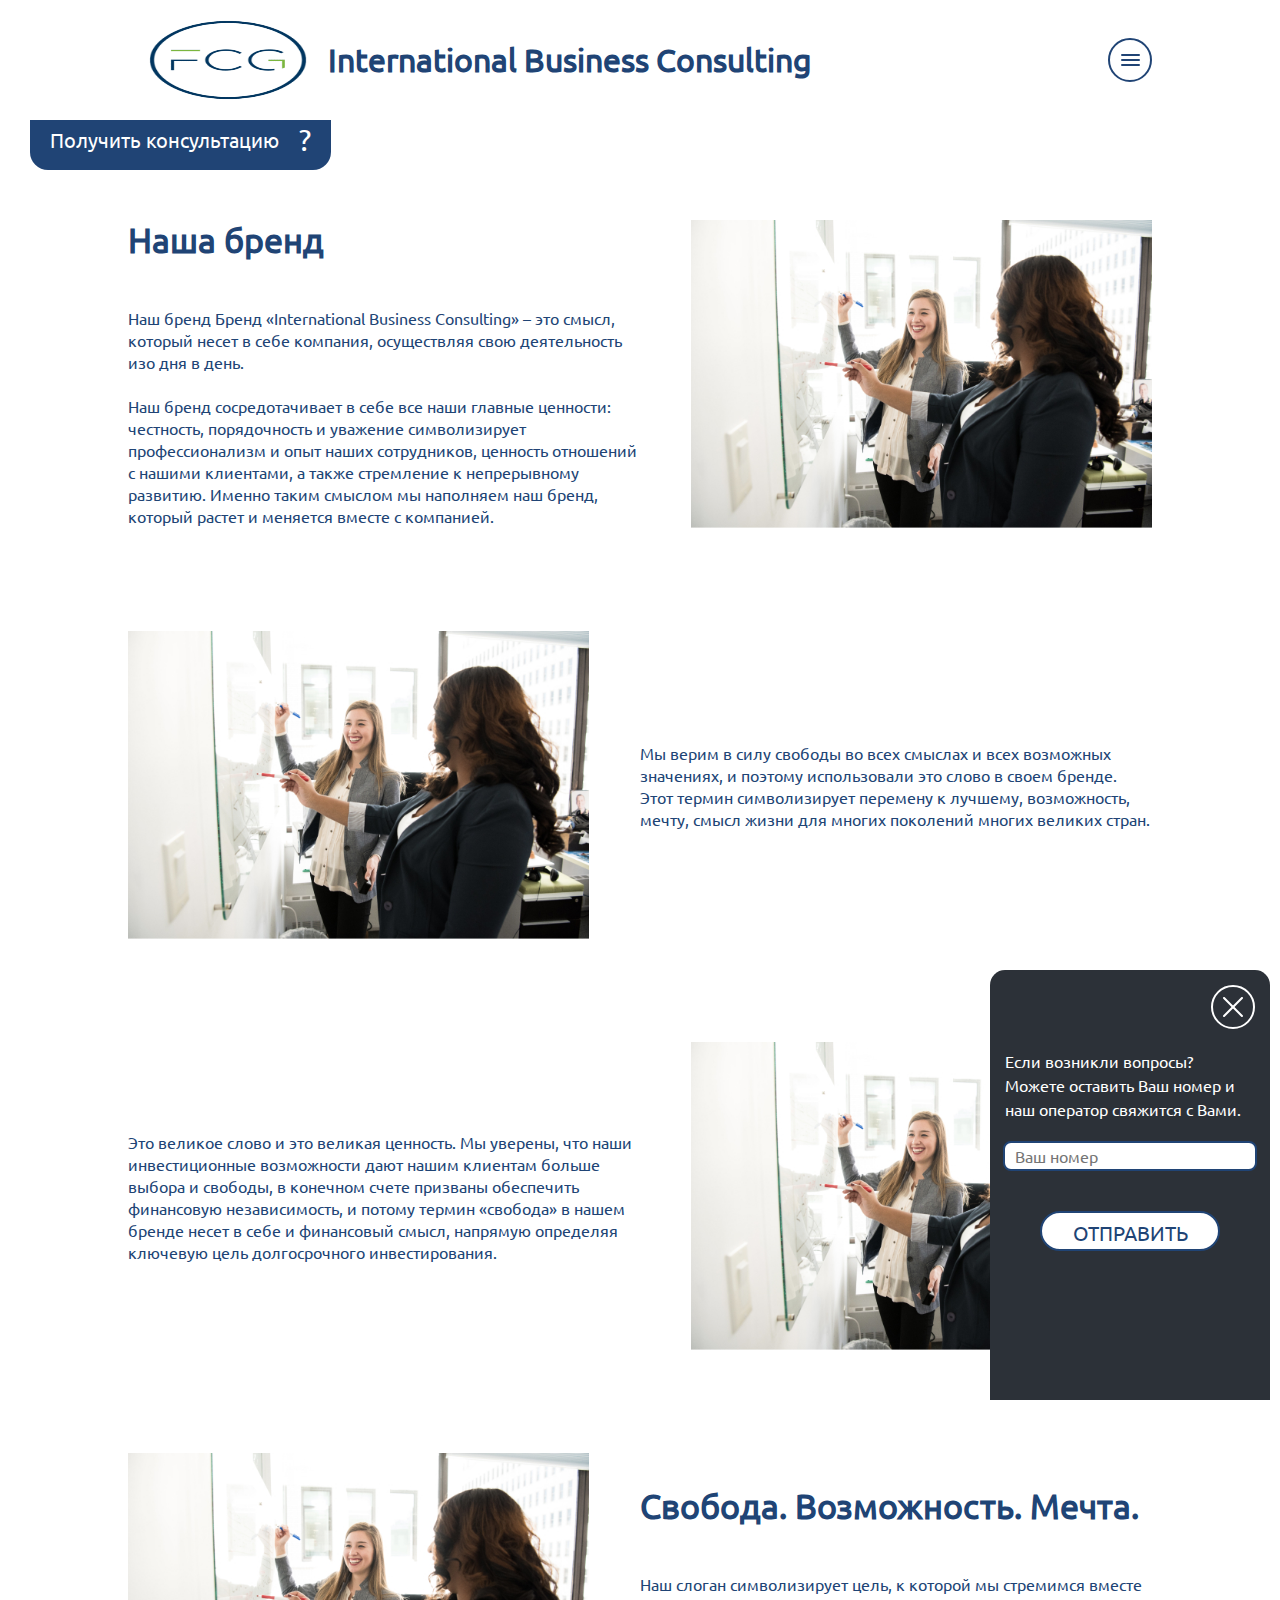
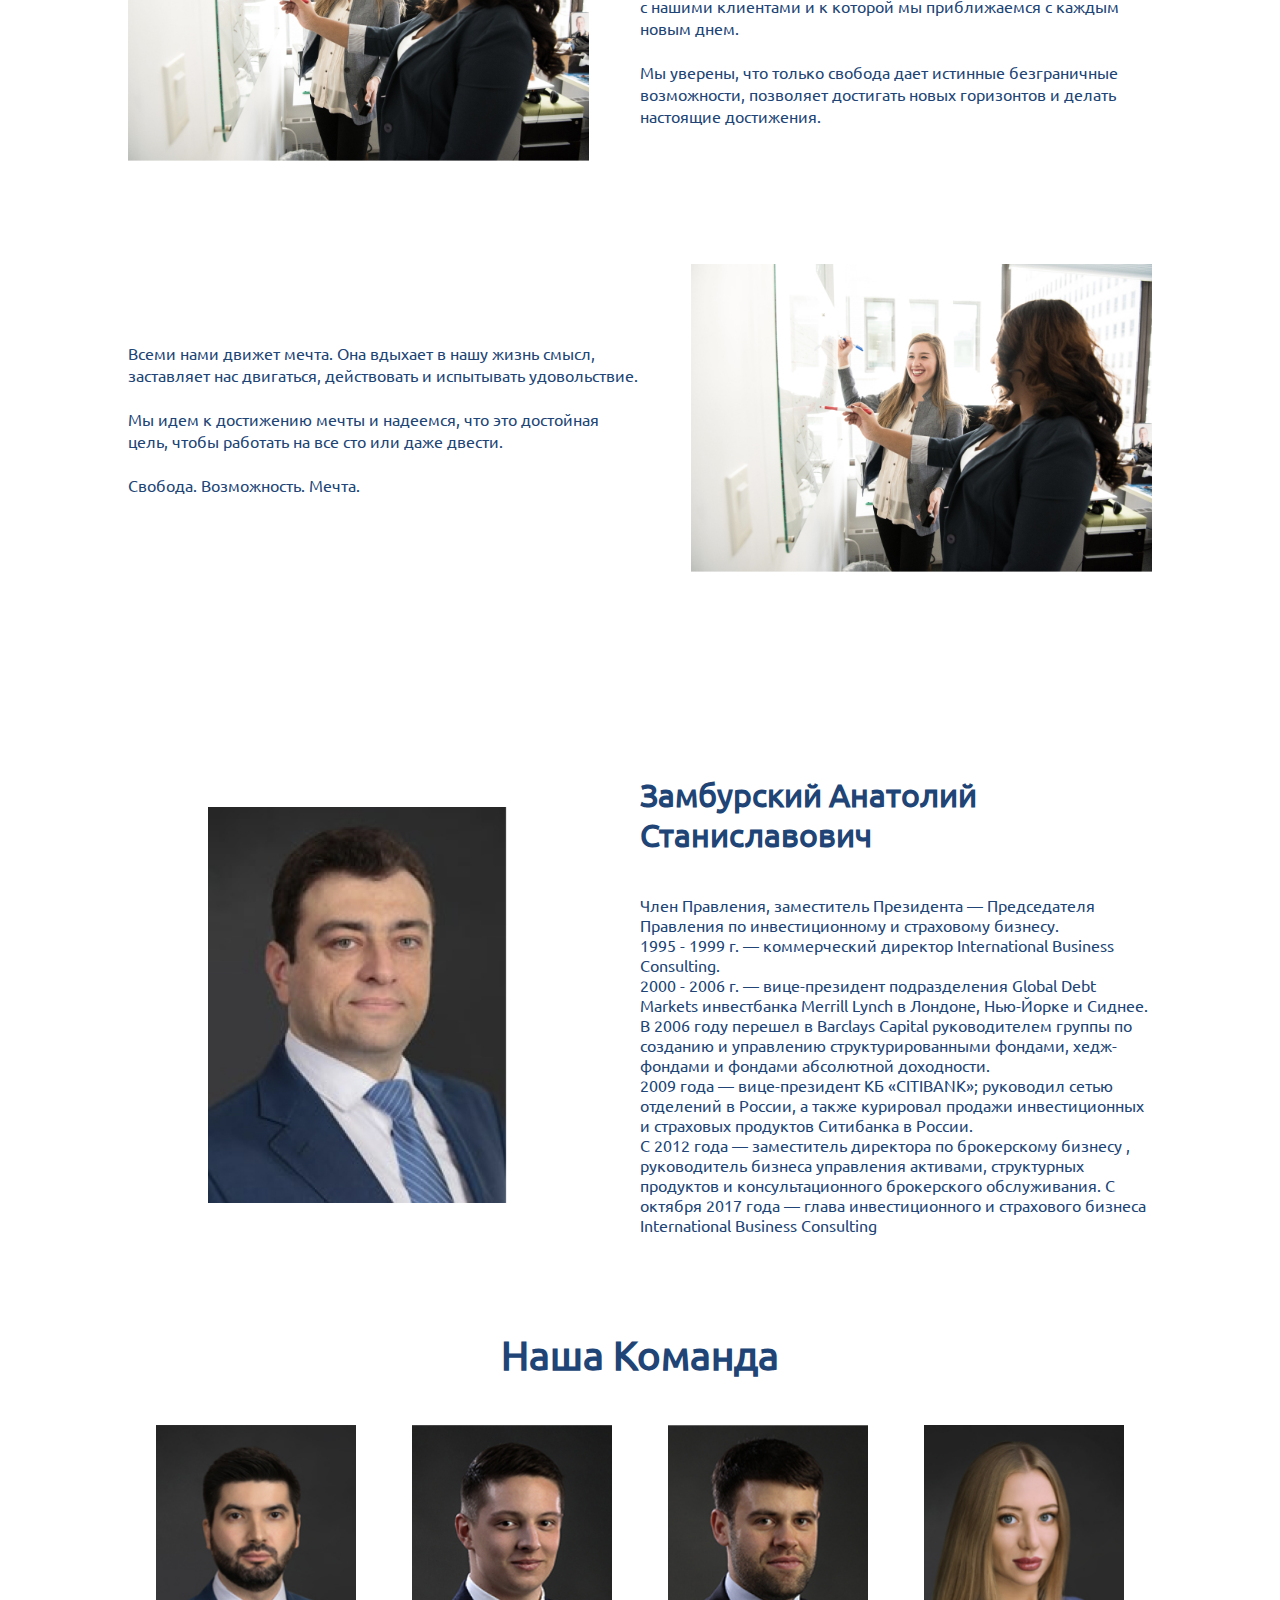
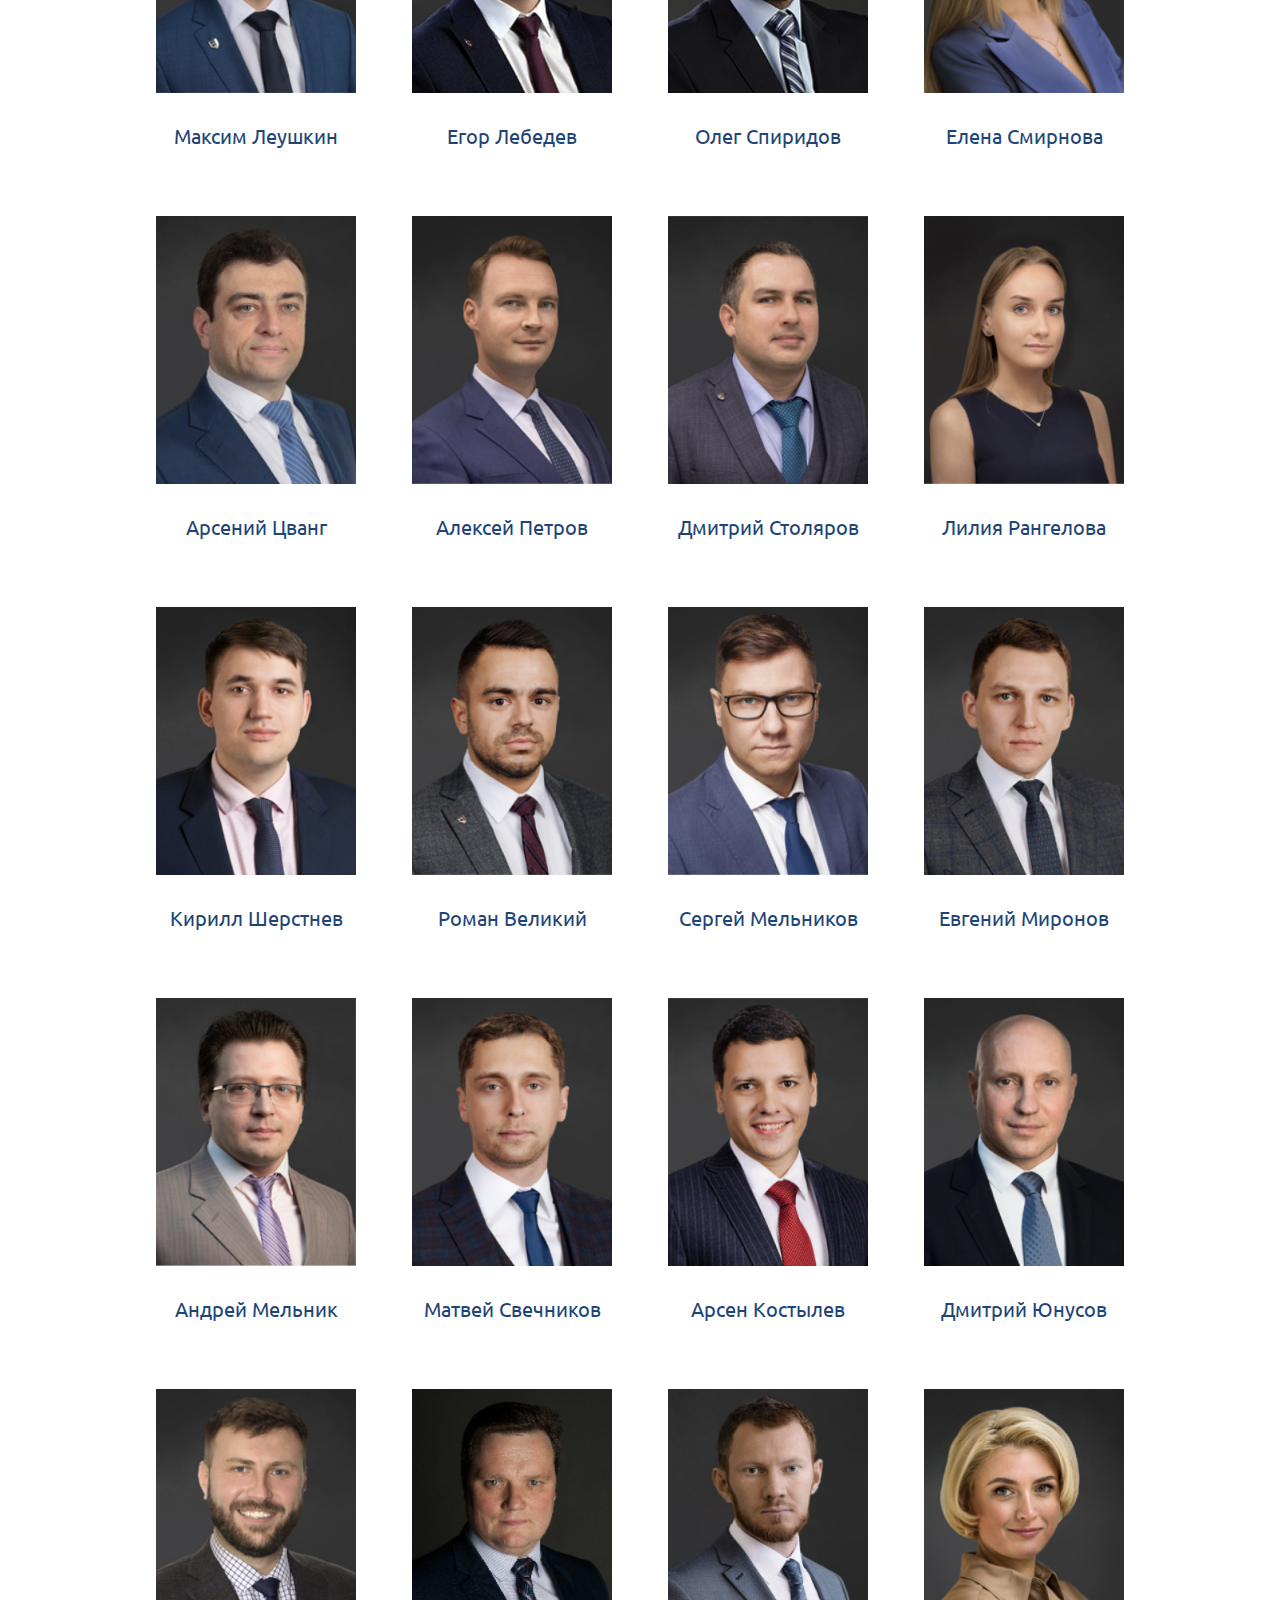
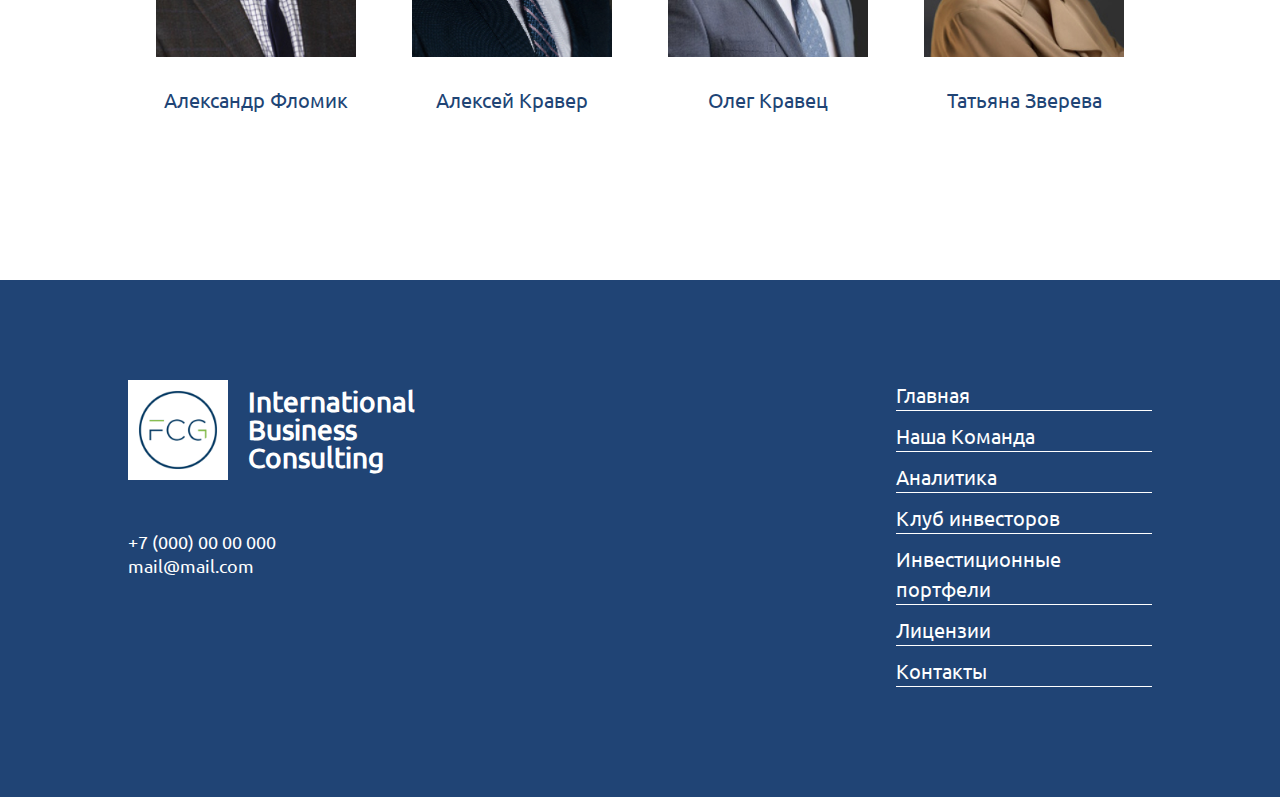
<file: about.html>
<!DOCTYPE html>
<html lang="en">

<head>
    <meta charset="UTF-8">
    <meta name="viewport" content="width=device-width, initial-scale=1.0">
    <link rel="stylesheet" href="css/style.css">
    <link href="https://fonts.googleapis.com/css2?family=Roboto&display=swap" rel="stylesheet">
    <title>Document</title>
    <script src="https://ajax.googleapis.com/ajax/libs/jquery/3.5.1/jquery.min.js"></script>
</head>

<body>

    <header>
        <div class="header-contant">
            <div class="logo-container">
                <div class="logo-item">
                    <img class="logo-item__img" src="img/zp88ixmbam6rq0b3ycnm.png" alt="logo-img">
                </div>
                <div class="logo-text">
                    <h1 class="logo-text__tittle">International Business Consulting</h1>
                </div>
            </div>
            <menu>
                <div class="menu__button">
                    <svg width="19" height="12" viewBox="0 0 19 12" fill="none" xmlns="http://www.w3.org/2000/svg">
                        <rect y="5" width="19" height="2" rx="1" fill="#204475"/>
                        <rect y="10" width="19" height="2" rx="1" fill="#204475"/>
                        <rect width="19" height="2" rx="1" fill="#204475"/>
                    </svg>
                </div>
                <div class="menu__container">
                    <div class="close-menu__container">
                        <div class="clise-menu__item">
                            <svg width="20" height="20" viewBox="0 0 40 40" fill="none" xmlns="http://www.w3.org/2000/svg">
                                <g clip-path="url(#clip0)">
                                <path d="M2.06668 40.0001C1.53977 40.0001 1.01285 39.7997 0.612523 39.3964C-0.191154 38.5927 -0.191154 37.2898 0.612523 36.4861L36.4967 0.602744C37.3004 -0.200915 38.6033 -0.200915 39.407 0.602744C40.2107 1.4064 40.2107 2.70933 39.407 3.5135L3.52334 39.3964C3.11999 39.7972 2.59308 40.0001 2.06668 40.0001V40.0001Z" fill="white"/>
                                <path d="M37.9525 40.0001C37.4256 40.0001 36.8992 39.7997 36.4984 39.3964L0.61251 3.5135C-0.191149 2.70933 -0.191149 1.4064 0.61251 0.602744C1.41617 -0.200915 2.7191 -0.200915 3.52326 0.602744L39.4061 36.4861C40.2098 37.2898 40.2098 38.5927 39.4061 39.3964C39.0028 39.7972 38.4764 40.0001 37.9525 40.0001Z" fill="white"/>
                                </g>
                                <defs>
                                <clipPath id="clip0">
                                <rect width="40" height="40" fill="white"/>
                                </clipPath>
                                </defs>
                                </svg>
                        </div>
                    </div>
                    <div class="menu__item">
                        <a href="index.html">Главная</a>

                    </div>
                    <div class="menu__item">
                        <a href="about.html">Наша Команда</a>

                    </div>
                    <div class="menu__item">
                        <a href="analitic.html">Аналитика</a>

                    </div>
                    <div class="menu__item">
                        <a href="#">Клуб инвесторов</a>

                    </div>
                    <div class="menu__item">
                        <a href="#">Инвестиционные портфели</a>

                    </div>
                    <div class="menu__item">
                        <a href="#">Лицензии</a>

                    </div>
                    <div class="menu__item">
                        <a href="#">Контакты</a>

                    </div>

                </div>
            </menu>
        </div>
    </header>

    <main>
        <div class="wrapper">

            <div class="abut-us">
                <div class="about-us__text">
                    <h3 class="text__title">Наша бренд</h3>
                    <p class="text__description">
                        Наш бренд Бренд «International Business Consulting» – это смысл, который несет в себе компания, осуществляя свою деятельность изо дня в день.<br><br> Наш бренд сосредотачивает в себе все наши главные ценности: честность, порядочность
                        и уважение символизирует профессионализм и опыт наших сотрудников, ценность отношений с нашими клиентами, а также стремление к непрерывному развитию. Именно таким смыслом мы наполняем наш бренд, который растет и меняется вместе
                        с компанией.
                    </p>
                </div>
                <div class="about-us__img">
                    <img class="column__img" src="img/about.jpg" alt="">
                </div>
            </div>
            <div class="abut-us">
                <div class="about-us__img">
                    <img class="column__img" src="img/about.jpg" alt="">
                </div>
                <div class="about-us__text">
                    <p class="text__description">
                        Мы верим в силу свободы во всех смыслах и всех возможных значениях, и поэтому использовали это слово в своем бренде. Этот термин символизирует перемену к лучшему, возможность, мечту, смысл жизни для многих поколений многих великих стран.

                    </p>
                </div>

            </div>
            <div class="abut-us">
                <div class="about-us__text">
                    <p class="text__description">
                        Это великое слово и это великая ценность. Мы уверены, что наши инвестиционные возможности дают нашим клиентам больше выбора и свободы, в конечном счете призваны обеспечить финансовую независимость, и потому термин «свобода» в нашем бренде несет в себе
                        и финансовый смысл, напрямую определяя ключевую цель долгосрочного инвестирования.

                    </p>
                </div>
                <div class="about-us__img">
                    <img class="column__img" src="img/about.jpg" alt="">
                </div>
            </div>

            <div class="abut-us">
                <div class="about-us__img">
                    <img class="column__img" src="img/about.jpg" alt="">
                </div>
                <div class="about-us__text">
                    <h3 class="text__title">Свобода. Возможность. Мечта.</h3>
                    <p class="text__description">
                        Наш слоган символизирует цель, к которой мы стремимся вместе с нашими клиентами и к которой мы приближаемся с каждым новым днем.<br><br>Мы уверены, что только свобода дает истинные безграничные возможности, позволяет достигать
                        новых горизонтов и делать настоящие достижения.

                    </p>
                </div>

            </div>
            <div class="abut-us">

                <div class="about-us__text">
                    <p class="text__description">
                        Всеми нами движет мечта. Она вдыхает в нашу жизнь смысл, заставляет нас двигаться, действовать и испытывать удовольствие.<br><br>Мы идем к достижению мечты и надеемся, что это достойная цель, чтобы работать на все сто или даже
                        двести.
                        <br><br>Свобода. Возможность. Мечта.

                    </p>
                </div>
                <div class="about-us__img">
                    <img class="column__img" src="img/about.jpg" alt="">
                </div>

            </div>
        </div>
        <div class="wrapper">
            <div class="abut-us">
                <div class="about-us__img dirrector_img">
                    <img class="column__img" src="img/team/dirrector.jpg" alt="">
                </div>
                <div class="about-us__text">
                    <p class="text__description">
                        <h1>Замбурский Анатолий Станиславович</h1><br><br> Член Правления, заместитель Президента — Председателя Правления по инвестиционному и страховому бизнесу.<br> 1995 - 1999 г. — коммерческий директор International Business Consulting.<br>2000
                        - 2006 г. — вице-президент подразделения Global Debt Markets инвестбанка Merrill Lynch в Лондоне, Нью-Йорке и Сиднее. В 2006 году перешел в Barclays Capital руководителем группы по созданию и управлению структурированными фондами,
                        хедж-фондами и фондами абсолютной доходности.<br> 2009 года — вице-президент КБ «CITIBANK»; руководил сетью отделений в России, а также курировал продажи инвестиционных и страховых продуктов Ситибанка в России. <br>С 2012 года
                        — заместитель директора по брокерскому бизнесу , руководитель бизнеса управления активами, структурных продуктов и консультационного брокерского обслуживания. С октября 2017 года — глава инвестиционного и страхового бизнеса International
                        Business Consulting


                    </p>
                </div>


            </div>
            <div class="team">
                <h1 class="team__tittle">Наша Команда</h1>
                <div class="team__item">
                    <div class="team__img">
                        <img src="img/team/team_1.jpg" alt="">
                    </div>
                    <p class="team__name">Максим Леушкин</p>
                </div>
                <div class="team__item">
                    <div class="team__img">
                        <img src="img/team/team_2.jpg" alt="">
                    </div>
                    <p class="team__name">Егор Лебедев</p>
                </div>
                <div class="team__item">
                    <div class="team__img">
                        <img src="img/team/team_3.jpg" alt="">
                    </div>
                    <p class="team__name">Олег Спиридов</p>
                </div>
                <div class="team__item">
                    <div class="team__img">
                        <img src="img/team/team_4.jpg" alt="">
                    </div>
                    <p class="team__name">Елена Смирнова</p>
                </div>
                <div class="team__item">
                    <div class="team__img">
                        <img src="img/team/team_5.jpg" alt="">
                    </div>
                    <p class="team__name">Арсений Цванг</p>
                </div>
                <div class="team__item">
                    <div class="team__img">
                        <img src="img/team/team_6.jpg" alt="">
                    </div>
                    <p class="team__name">Алексей Петров</p>
                </div>
                <div class="team__item">
                    <div class="team__img">
                        <img src="img/team/team_7.jpg" alt="">
                    </div>
                    <p class="team__name">Дмитрий Столяров</p>
                </div>
                <div class="team__item">
                    <div class="team__img">
                        <img src="img/team/team_8.jpg" alt="">
                    </div>
                    <p class="team__name">Лилия Рангелова</p>
                </div>
                <div class="team__item">
                    <div class="team__img">
                        <img src="img/team/team_9.jpg" alt="">
                    </div>
                    <p class="team__name">Кирилл Шерстнев</p>
                </div>
                <div class="team__item">
                    <div class="team__img">
                        <img src="img/team/team_10.jpg" alt="">
                    </div>
                    <p class="team__name">Роман Великий</p>
                </div>
                <div class="team__item">
                    <div class="team__img">
                        <img src="img/team/team_11.jpg" alt="">
                    </div>
                    <p class="team__name">Сергей Мельников</p>
                </div>
                <div class="team__item">
                    <div class="team__img">
                        <img src="img/team/team_12.jpg" alt="">
                    </div>
                    <p class="team__name">Евгений Миронов</p>
                </div>
                <div class="team__item">
                    <div class="team__img">
                        <img src="img/team/team_13.jpg" alt="">
                    </div>
                    <p class="team__name">Андрей Мельник</p>
                </div>
                <div class="team__item">
                    <div class="team__img">
                        <img src="img/team/team_14.jpg" alt="">
                    </div>
                    <p class="team__name">Матвей Свечников</p>
                </div>
                <div class="team__item">
                    <div class="team__img">
                        <img src="img/team/team_15.jpg" alt="">
                    </div>
                    <p class="team__name">Арсен Костылев</p>
                </div>
                <div class="team__item">
                    <div class="team__img">
                        <img src="img/team/team_16.jpg" alt="">
                    </div>
                    <p class="team__name">Дмитрий Юнусов</p>
                </div>
                <div class="team__item">
                    <div class="team__img">
                        <img src="img/team/team_17.jpg" alt="">
                    </div>
                    <p class="team__name">Александр Фломик</p>
                </div>
                <div class="team__item">
                    <div class="team__img">
                        <img src="img/team/team_18.jpg" alt="">
                    </div>
                    <p class="team__name">Алексей Кравер</p>
                </div>
                <div class="team__item">
                    <div class="team__img">
                        <img src="img/team/team_19.jpg" alt="">
                    </div>
                    <p class="team__name">Олег Кравец</p>
                </div>
                <div class="team__item">
                    <div class="team__img">
                        <img src="img/team/team_20.jpg" alt="">
                    </div>
                    <p class="team__name">Татьяна Зверева</p>
                </div>
            </div>
        </div>
    </main>
    <div class="consultation-popap">
        <div class="consultation-popap-container">
            <div class="consultation__close">
                <svg width="20" height="20" viewBox="0 0 40 40" fill="none" xmlns="http://www.w3.org/2000/svg">
                    <g clip-path="url(#clip0)">
                    <path d="M2.06668 40.0001C1.53977 40.0001 1.01285 39.7997 0.612523 39.3964C-0.191154 38.5927 -0.191154 37.2898 0.612523 36.4861L36.4967 0.602744C37.3004 -0.200915 38.6033 -0.200915 39.407 0.602744C40.2107 1.4064 40.2107 2.70933 39.407 3.5135L3.52334 39.3964C3.11999 39.7972 2.59308 40.0001 2.06668 40.0001V40.0001Z" fill="#204475"/>
                    <path d="M37.9525 40.0001C37.4256 40.0001 36.8992 39.7997 36.4984 39.3964L0.61251 3.5135C-0.191149 2.70933 -0.191149 1.4064 0.61251 0.602744C1.41617 -0.200915 2.7191 -0.200915 3.52326 0.602744L39.4061 36.4861C40.2098 37.2898 40.2098 38.5927 39.4061 39.3964C39.0028 39.7972 38.4764 40.0001 37.9525 40.0001Z" fill="#204475"/>
                    </g>
                    <defs>
                    <clipPath id="clip0">
                    <rect width="40" height="40" fill="white"/>
                    </clipPath>
                    </defs>
                    </svg>
            </div>
            <div class="consultation__title">Свяжитесь с нами</div>
            <div class="consultation__form">
                <form class="popap-form" action="#">
                    <input class="consultation__input" type="text" required placeholder="Ваше имя">
                    <input class="consultation__input" type="email" required placeholder="Ваше Email">
                    <input class="consultation__input" type="tel" placeholder="Ваш телефон">
                    <button class="consultation__submit">Отправить</button>
                </form>
            </div>
        </div>
    </div>
    <div class="top-consultetion">
        Получить консультацию <span class="question">?</span>
    </div>
    <div class="callback-bot__popap">
        <div class="callback-bot__close">
            <svg width="20" height="20" viewBox="0 0 40 40" fill="none" xmlns="http://www.w3.org/2000/svg">
                <g clip-path="url(#clip0)">
                <path d="M2.06668 40.0001C1.53977 40.0001 1.01285 39.7997 0.612523 39.3964C-0.191154 38.5927 -0.191154 37.2898 0.612523 36.4861L36.4967 0.602744C37.3004 -0.200915 38.6033 -0.200915 39.407 0.602744C40.2107 1.4064 40.2107 2.70933 39.407 3.5135L3.52334 39.3964C3.11999 39.7972 2.59308 40.0001 2.06668 40.0001V40.0001Z" fill="white"/>
                <path d="M37.9525 40.0001C37.4256 40.0001 36.8992 39.7997 36.4984 39.3964L0.61251 3.5135C-0.191149 2.70933 -0.191149 1.4064 0.61251 0.602744C1.41617 -0.200915 2.7191 -0.200915 3.52326 0.602744L39.4061 36.4861C40.2098 37.2898 40.2098 38.5927 39.4061 39.3964C39.0028 39.7972 38.4764 40.0001 37.9525 40.0001Z" fill="white"/>
                </g>
                <defs>
                <clipPath id="clip0">
                <rect width="40" height="40" fill="white"/>
                </clipPath>
                </defs>
                </svg>
        </div>
        <div class="callback-bot__contant">
            <p class="callback-bot__text">Если возникли вопросы?<br>Можете оставить Ваш номер и наш оператор свяжится с Вами.</p>
            <input class="callback-bot__input" type="tel" placeholder="Ваш номер">
            <button class="callback-bot__submit">ОТПРАВИТЬ</button>
        </div>
    </div>
    </div>
    <footer>
        <div class="wrapper">
            <div class="footer-container">
                <div class="left-bar">
                    <div class="left-bat__contant">
                        <div class="footer__logo-container">
                            <img class="footer__logo" src="img/zp88ixmbam6rq0b3ycnm.png" alt="">
                            <h3 class="footer__tittle">International Business Consulting</h3>
                        </div>
                        <a href="tel:+70000000000" class="footer__phone">+7 (000) 00 00 000</a>
                        <br>
                        <a href="mailto:mail@mail.com" class="footer__mail">mail@mail.com</a>
                    </div>
                </div>
                <div class="right-bar">
                    <div class="right-bar__contant">
                        <div class="footer__menu">
                            <div class="footer__menu-item">
                                <a href="index.html">Главная</a>

                            </div>
                            <div class="footer__menu-item">
                                <a href="about.html">Наша Команда</a>

                            </div>
                            <div class="footer__menu-item">
                                <a href="analitic.html">Аналитика</a>

                            </div>
                            <div class="footer__menu-item">
                                <a href="#">Клуб инвесторов</a>

                            </div>
                            <div class="footer__menu-item">
                                <a href="#">Инвестиционные портфели</a>

                            </div>
                            <div class="footer__menu-item">
                                <a href="#">Лицензии</a>

                            </div>
                            <div class="footer__menu-item">
                                <a href="#">Контакты</a>

                            </div>
                        </div>
                    </div>
                </div>
            </div>
        </div>
    </footer>

    <script src="js/index.js"></script>
</body>

</html>
</file>
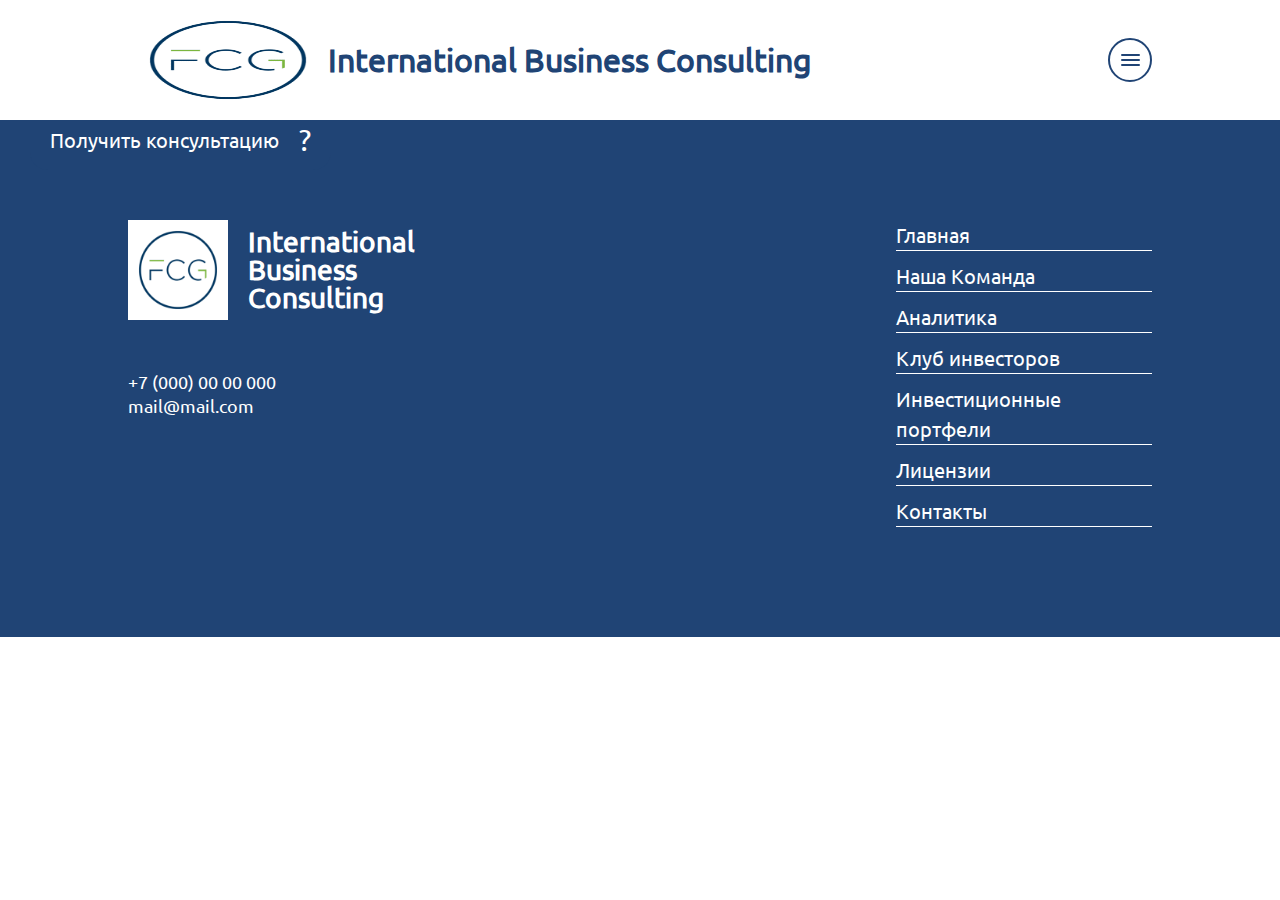
<file: analitic.html>
<!DOCTYPE html>
<html lang="en">

<head>
    <meta charset="UTF-8">
    <meta name="viewport" content="width=device-width, initial-scale=1.0">
    <link rel="stylesheet" href="css/style.css">
    <link href="https://fonts.googleapis.com/css2?family=Roboto&display=swap" rel="stylesheet">
    <title>Document</title>
    <script src="https://ajax.googleapis.com/ajax/libs/jquery/3.5.1/jquery.min.js"></script>
</head>

<body>

    <header>
        <div class="header-contant">
            <div class="logo-container">
                <div class="logo-item">
                    <img class="logo-item__img" src="img/zp88ixmbam6rq0b3ycnm.png" alt="logo-img">
                </div>
                <div class="logo-text">
                    <h1 class="logo-text__tittle">International Business Consulting</h1>
                </div>
            </div>
            <menu>
                <div class="menu__button">
                    <svg width="19" height="12" viewBox="0 0 19 12" fill="none" xmlns="http://www.w3.org/2000/svg">
                        <rect y="5" width="19" height="2" rx="1" fill="#204475"/>
                        <rect y="10" width="19" height="2" rx="1" fill="#204475"/>
                        <rect width="19" height="2" rx="1" fill="#204475"/>
                    </svg>
                </div>
                <div class="menu__container">
                    <div class="close-menu__container">
                        <div class="clise-menu__item">
                            <svg width="20" height="20" viewBox="0 0 40 40" fill="none" xmlns="http://www.w3.org/2000/svg">
                                <g clip-path="url(#clip0)">
                                <path d="M2.06668 40.0001C1.53977 40.0001 1.01285 39.7997 0.612523 39.3964C-0.191154 38.5927 -0.191154 37.2898 0.612523 36.4861L36.4967 0.602744C37.3004 -0.200915 38.6033 -0.200915 39.407 0.602744C40.2107 1.4064 40.2107 2.70933 39.407 3.5135L3.52334 39.3964C3.11999 39.7972 2.59308 40.0001 2.06668 40.0001V40.0001Z" fill="white"/>
                                <path d="M37.9525 40.0001C37.4256 40.0001 36.8992 39.7997 36.4984 39.3964L0.61251 3.5135C-0.191149 2.70933 -0.191149 1.4064 0.61251 0.602744C1.41617 -0.200915 2.7191 -0.200915 3.52326 0.602744L39.4061 36.4861C40.2098 37.2898 40.2098 38.5927 39.4061 39.3964C39.0028 39.7972 38.4764 40.0001 37.9525 40.0001Z" fill="white"/>
                                </g>
                                <defs>
                                <clipPath id="clip0">
                                <rect width="40" height="40" fill="white"/>
                                </clipPath>
                                </defs>
                                </svg>
                        </div>
                    </div>
                    <div class="menu__item">
                        <a href="index.html">Главная</a>

                    </div>
                    <div class="menu__item">
                        <a href="about.html">Наша Команда</a>

                    </div>
                    <div class="menu__item">
                        <a href="analitic.html">Аналитика</a>

                    </div>
                    <div class="menu__item">
                        <a href="#">Клуб инвесторов</a>

                    </div>
                    <div class="menu__item">
                        <a href="#">Инвестиционные портфели</a>

                    </div>
                    <div class="menu__item">
                        <a href="#">Лицензии</a>

                    </div>
                    <div class="menu__item">
                        <a href="#">Контакты</a>

                    </div>

                </div>
            </menu>
        </div>
    </header>

    <main>

    </main>
    <div class="consultation-popap">
        <div class="consultation-popap-container">
            <div class="consultation__close">
                <svg width="20" height="20" viewBox="0 0 40 40" fill="none" xmlns="http://www.w3.org/2000/svg">
                    <g clip-path="url(#clip0)">
                    <path d="M2.06668 40.0001C1.53977 40.0001 1.01285 39.7997 0.612523 39.3964C-0.191154 38.5927 -0.191154 37.2898 0.612523 36.4861L36.4967 0.602744C37.3004 -0.200915 38.6033 -0.200915 39.407 0.602744C40.2107 1.4064 40.2107 2.70933 39.407 3.5135L3.52334 39.3964C3.11999 39.7972 2.59308 40.0001 2.06668 40.0001V40.0001Z" fill="#204475"/>
                    <path d="M37.9525 40.0001C37.4256 40.0001 36.8992 39.7997 36.4984 39.3964L0.61251 3.5135C-0.191149 2.70933 -0.191149 1.4064 0.61251 0.602744C1.41617 -0.200915 2.7191 -0.200915 3.52326 0.602744L39.4061 36.4861C40.2098 37.2898 40.2098 38.5927 39.4061 39.3964C39.0028 39.7972 38.4764 40.0001 37.9525 40.0001Z" fill="#204475"/>
                    </g>
                    <defs>
                    <clipPath id="clip0">
                    <rect width="40" height="40" fill="white"/>
                    </clipPath>
                    </defs>
                    </svg>
            </div>
            <div class="consultation__title">Свяжитесь с нами</div>
            <div class="consultation__form">
                <form class="popap-form" action="#">
                    <input class="consultation__input" type="text" required placeholder="Ваше имя">
                    <input class="consultation__input" type="email" required placeholder="Ваше Email">
                    <input class="consultation__input" type="tel" placeholder="Ваш телефон">
                    <button class="consultation__submit">Отправить</button>
                </form>
            </div>
        </div>
    </div>
    <div class="top-consultetion">
        Получить консультацию <span class="question">?</span>
    </div>
    <div class="callback-bot__popap">
        <div class="callback-bot__close">
            <svg width="20" height="20" viewBox="0 0 40 40" fill="none" xmlns="http://www.w3.org/2000/svg">
                <g clip-path="url(#clip0)">
                <path d="M2.06668 40.0001C1.53977 40.0001 1.01285 39.7997 0.612523 39.3964C-0.191154 38.5927 -0.191154 37.2898 0.612523 36.4861L36.4967 0.602744C37.3004 -0.200915 38.6033 -0.200915 39.407 0.602744C40.2107 1.4064 40.2107 2.70933 39.407 3.5135L3.52334 39.3964C3.11999 39.7972 2.59308 40.0001 2.06668 40.0001V40.0001Z" fill="white"/>
                <path d="M37.9525 40.0001C37.4256 40.0001 36.8992 39.7997 36.4984 39.3964L0.61251 3.5135C-0.191149 2.70933 -0.191149 1.4064 0.61251 0.602744C1.41617 -0.200915 2.7191 -0.200915 3.52326 0.602744L39.4061 36.4861C40.2098 37.2898 40.2098 38.5927 39.4061 39.3964C39.0028 39.7972 38.4764 40.0001 37.9525 40.0001Z" fill="white"/>
                </g>
                <defs>
                <clipPath id="clip0">
                <rect width="40" height="40" fill="white"/>
                </clipPath>
                </defs>
                </svg>
        </div>
        <div class="callback-bot__contant">
            <p class="callback-bot__text">Если возникли вопросы?<br>Можете оставить Ваш номер и наш оператор свяжится с Вами.</p>
            <input class="callback-bot__input" type="tel" placeholder="Ваш номер">
            <button class="callback-bot__submit">ОТПРАВИТЬ</button>
        </div>
    </div>
    </div>
    <footer>
        <div class="wrapper">
            <div class="footer-container">
                <div class="left-bar">
                    <div class="left-bat__contant">
                        <div class="footer__logo-container">
                            <img class="footer__logo" src="img/zp88ixmbam6rq0b3ycnm.png" alt="">
                            <h3 class="footer__tittle">International Business Consulting</h3>
                        </div>
                        <a href="tel:+70000000000" class="footer__phone">+7 (000) 00 00 000</a>
                        <br>
                        <a href="mailto:mail@mail.com" class="footer__mail">mail@mail.com</a>
                    </div>
                </div>
                <div class="right-bar">
                    <div class="right-bar__contant">
                        <div class="footer__menu">
                            <div class="footer__menu-item">
                                <a href="index.html">Главная</a>

                            </div>
                            <div class="footer__menu-item">
                                <a href="about.html">Наша Команда</a>

                            </div>
                            <div class="footer__menu-item">
                                <a href="analitic.html">Аналитика</a>

                            </div>
                            <div class="footer__menu-item">
                                <a href="#">Клуб инвесторов</a>

                            </div>
                            <div class="footer__menu-item">
                                <a href="#">Инвестиционные портфели</a>

                            </div>
                            <div class="footer__menu-item">
                                <a href="#">Лицензии</a>

                            </div>
                            <div class="footer__menu-item">
                                <a href="#">Контакты</a>

                            </div>
                        </div>
                    </div>
                </div>
            </div>
        </div>
    </footer>

    <script src="js/index.js"></script>
</body>

</html>
</file>
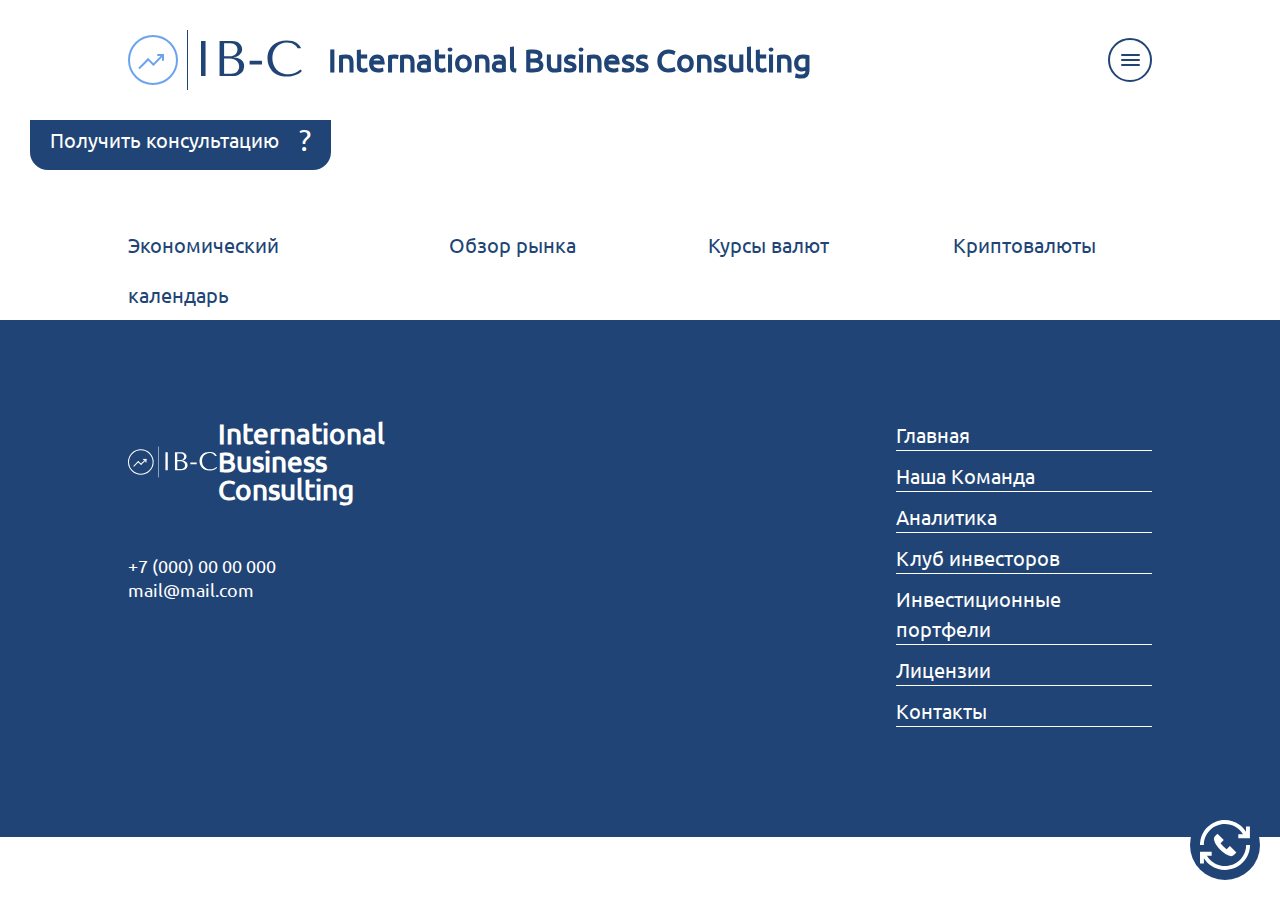
<file: analitics.html>
<!DOCTYPE html>
<html lang="en">

<head>
    <meta charset="UTF-8">
    <meta name="viewport" content="width=device-width, initial-scale=1.0">
    <link rel="stylesheet" href="css/style.css">
    <link href="https://fonts.googleapis.com/css2?family=Roboto&display=swap" rel="stylesheet">
    <title>Document</title>
    <script src="https://ajax.googleapis.com/ajax/libs/jquery/3.5.1/jquery.min.js"></script>
</head>

<body>

    <header>
        <div class="header-contant">
            <div class="logo-container">
                <div class="logo-item">
                    <svg width="175" height="60" viewBox="0 0 175 60" fill="none" xmlns="http://www.w3.org/2000/svg">
                        <g style="mix-blend-mode:multiply">
                        <path d="M49 30C49 43.2548 38.2548 54 25 54C11.7452 54 1 43.2548 1 30C1 16.7452 11.7452 6 25 6C38.2548 6 49 16.7452 49 30Z" fill="white"/>
                        <path d="M49 30C49 43.2548 38.2548 54 25 54C11.7452 54 1 43.2548 1 30C1 16.7452 11.7452 6 25 6C38.2548 6 49 16.7452 49 30Z" fill="white"/>
                        <path d="M49 30C49 43.2548 38.2548 54 25 54C11.7452 54 1 43.2548 1 30C1 16.7452 11.7452 6 25 6C38.2548 6 49 16.7452 49 30Z" fill="white"/>
                        <path d="M49 30C49 43.2548 38.2548 54 25 54C11.7452 54 1 43.2548 1 30C1 16.7452 11.7452 6 25 6C38.2548 6 49 16.7452 49 30Z" stroke="#6CA3EF" stroke-width="2"/>
                        </g>
                        <path d="M11 38.4961L20.546 28.9502" stroke="#6CA3EF" stroke-width="2"/>
                        <line x1="19.4073" y1="28.6591" x2="26.0781" y2="35.3299" stroke="#6CA3EF" stroke-width="2"/>
                        <line x1="25.1425" y1="34.8388" x2="34.6884" y2="25.2929" stroke="#6CA3EF" stroke-width="2"/>
                        <line x1="35" y1="24" x2="35" y2="30" stroke="#6CA3EF" stroke-width="2"/>
                        <circle cx="35" cy="30" r="1" fill="#6CA3EF"/>
                        <line x1="36" y1="25" x2="30" y2="25" stroke="#6CA3EF" stroke-width="2"/>
                        <circle cx="30" cy="25" r="1" transform="rotate(90 30 25)" fill="#6CA3EF"/>
                        <line x1="59.5" x2="59.5" y2="60" stroke="#204475"/>
                        <path d="M73 11V46H77.55V11H73ZM91.5566 46H104.107C106.34 46 108.223 45.7167 109.757 45.15C111.29 44.55 112.523 43.7833 113.457 42.85C114.39 41.9167 115.057 40.8667 115.457 39.7C115.89 38.5 116.107 37.3 116.107 36.1C116.107 34.2 115.69 32.6833 114.857 31.55C114.057 30.4167 113.09 29.55 111.957 28.95C110.823 28.35 109.657 27.95 108.457 27.75C107.257 27.55 106.29 27.4333 105.557 27.4V27.2C106.723 27.2 107.823 26.9833 108.857 26.55C109.89 26.0833 110.79 25.5 111.557 24.8C112.357 24.0667 112.99 23.2333 113.457 22.3C113.923 21.3333 114.157 20.3167 114.157 19.25C114.157 18.3167 113.957 17.3667 113.557 16.4C113.157 15.4333 112.54 14.55 111.707 13.75C110.907 12.95 109.857 12.3 108.557 11.8C107.29 11.2667 105.79 11 104.057 11H91.5566V46ZM96.1066 43.8V28.5H101.607C103.24 28.5 104.657 28.7167 105.857 29.15C107.057 29.5833 108.04 30.1667 108.807 30.9C109.607 31.6333 110.19 32.4833 110.557 33.45C110.957 34.4167 111.157 35.4333 111.157 36.5C111.157 37.6667 110.94 38.7 110.507 39.6C110.107 40.5 109.557 41.2667 108.857 41.9C108.157 42.5333 107.323 43.0167 106.357 43.35C105.423 43.65 104.423 43.8 103.357 43.8H96.1066ZM96.1066 26.3V13.2H102.207C103.507 13.2 104.607 13.3833 105.507 13.75C106.44 14.1167 107.19 14.6 107.757 15.2C108.357 15.8 108.79 16.4833 109.057 17.25C109.323 18.0167 109.457 18.7833 109.457 19.55C109.457 20.5167 109.257 21.4167 108.857 22.25C108.49 23.0833 107.957 23.8 107.257 24.4C106.59 25 105.807 25.4667 104.907 25.8C104.04 26.1333 103.107 26.3 102.107 26.3H96.1066ZM133.963 30.75V34.5H121.613V30.75H133.963ZM172.423 39.55C169.023 42.75 164.989 44.35 160.323 44.35C157.723 44.35 155.423 43.9 153.423 43C151.423 42.1 149.756 40.9 148.423 39.4C147.089 37.9 146.073 36.1667 145.373 34.2C144.706 32.2333 144.373 30.1833 144.373 28.05C144.373 25.7833 144.723 23.7167 145.423 21.85C146.156 19.95 147.173 18.3167 148.473 16.95C149.773 15.5833 151.306 14.5167 153.073 13.75C154.873 12.9833 156.823 12.6 158.923 12.6C160.356 12.6 161.656 12.7667 162.823 13.1C164.023 13.4333 165.073 13.8667 165.973 14.4C166.906 14.9333 167.656 15.55 168.223 16.25C168.823 16.9167 169.239 17.6 169.473 18.3H173.173C172.673 17.1667 172.023 16.1167 171.223 15.15C170.456 14.1833 169.489 13.35 168.323 12.65C167.156 11.95 165.789 11.4 164.223 11C162.656 10.6 160.873 10.4 158.873 10.4C155.973 10.4 153.323 10.8167 150.923 11.65C148.556 12.4833 146.523 13.6833 144.823 15.25C143.123 16.7833 141.806 18.65 140.873 20.85C139.939 23.0167 139.473 25.45 139.473 28.15C139.473 30.4833 139.839 32.7667 140.573 35C141.339 37.2 142.506 39.1667 144.073 40.9C145.639 42.6 147.639 43.9833 150.073 45.05C152.506 46.0833 155.406 46.6 158.773 46.6C160.906 46.6 162.806 46.4 164.473 46C166.173 45.6 167.639 45.1167 168.873 44.55C170.139 43.95 171.189 43.3167 172.023 42.65C172.856 41.9833 173.489 41.4 173.923 40.9L172.423 39.55Z" fill="#204475"/>
                        </svg>

                </div>
                <div class="logo-text">
                    <h1 class="logo-text__tittle">International Business Consulting</h1>
                </div>
            </div>
            <menu>
                <div class="menu__button">
                    <svg width="19" height="12" viewBox="0 0 19 12" fill="none" xmlns="http://www.w3.org/2000/svg">
                        <rect y="5" width="19" height="2" rx="1" fill="#204475"/>
                        <rect y="10" width="19" height="2" rx="1" fill="#204475"/>
                        <rect width="19" height="2" rx="1" fill="#204475"/>
                    </svg>
                </div>
                <div class="menu__container">
                    <div class="close-menu__container">
                        <div class="clise-menu__item">
                            <svg width="20" height="20" viewBox="0 0 40 40" fill="none" xmlns="http://www.w3.org/2000/svg">
                                <g clip-path="url(#clip0)">
                                <path d="M2.06668 40.0001C1.53977 40.0001 1.01285 39.7997 0.612523 39.3964C-0.191154 38.5927 -0.191154 37.2898 0.612523 36.4861L36.4967 0.602744C37.3004 -0.200915 38.6033 -0.200915 39.407 0.602744C40.2107 1.4064 40.2107 2.70933 39.407 3.5135L3.52334 39.3964C3.11999 39.7972 2.59308 40.0001 2.06668 40.0001V40.0001Z" fill="white"/>
                                <path d="M37.9525 40.0001C37.4256 40.0001 36.8992 39.7997 36.4984 39.3964L0.61251 3.5135C-0.191149 2.70933 -0.191149 1.4064 0.61251 0.602744C1.41617 -0.200915 2.7191 -0.200915 3.52326 0.602744L39.4061 36.4861C40.2098 37.2898 40.2098 38.5927 39.4061 39.3964C39.0028 39.7972 38.4764 40.0001 37.9525 40.0001Z" fill="white"/>
                                </g>
                                <defs>
                                <clipPath id="clip0">
                                <rect width="40" height="40" fill="white"/>
                                </clipPath>
                                </defs>
                                </svg>
                        </div>
                    </div>
                    <div class="menu__item">
                        <a href="index.html">Главная</a>

                    </div>
                    <div class="menu__item">
                        <a href="about.html">Наша Команда</a>

                    </div>
                    <div class="menu__item">
                        <a href="analitic.html">Аналитика</a>

                    </div>
                    <div class="menu__item">
                        <a href="#">Клуб инвесторов</a>

                    </div>
                    <div class="menu__item">
                        <a href="investmentPortfolios.html">Инвестиционные портфели</a>
                    </div>
                    <div class="menu__item">
                        <a href="#">Лицензии</a>

                    </div>
                    <div class="menu__item">
                        <a href="#">Контакты</a>

                    </div>

                </div>
            </menu>
        </div>
    </header>

    <main>
        <div class="wrapper">
            <h3 class="analitic__main-tittle"></h3>
            <div class="analitic__menu">
                <div id="economic-calendar" class="analitic__item">Экономический календарь</div>
                <div id="market-review" class="analitic__item">Обзор рынка</div>
                <div id="cuorces" class="analitic__item">Курсы валют</div>
                <div id="criptomarket" class="analitic__item">Криптовалюты</div>
            </div>
            <div class="economic-calendar__container">
                <iframe src="https://sslecal2.forexprostools.com?columns=exc_flags,exc_currency,exc_importance,exc_actual,exc_forecast,exc_previous&features=datepicker,timezone&countries=25,4,17,39,72,26,10,6,37,43,56,36,5,61,22,12,35&calType=week&timeZone=18&lang=7"
                    width="900px" height="700px" frameborder="0" allowtransparency="true" style="text-align: center;" marginwidth="0" marginheight="0"></iframe>
                <div class="poweredBy" style="font-family: Arial, Helvetica, sans-serif;"><span style="font-size: 14px;color: #2c3138;text-decoration: none;">Экономический онлайн-календарь от <a href="https://ru.investing.com/" rel="nofollow" target="_blank" style="font-size: 14px;color: #204475; font-weight: bold;" class="underline_link">Investing.com Россия</a>, ведущего финансового портала</span></div>
            </div>
            <div class="market-review__container">
                <iframe height="700px" width="100%" src="https://ssltvc.forexprostools.com/?pair_ID=2186&height=700&width=1200&interval=300&plotStyle=area&domain_ID=7&lang_ID=7&timezone_ID=17"></iframe>
            </div>
            <div class="cuorces__container">
                <iframe src="https://ru.widgets.investing.com/single-currency-crosses?theme=lightTheme&currency=12" width="100%" height="700px" frameborder="0" allowtransparency="true" marginwidth="0" marginheight="0"></iframe>
                <div class="poweredBy" style="font-family: Arial, Helvetica, sans-serif;">Предоставлено <a href="https://ru.investing.com?utm_source=WMT&amp;utm_medium=referral&amp;utm_campaign=SINGLE_CROSSES&amp;utm_content=Footer%20Link" target="_blank" rel="nofollow">Investing.com</a></div>
            </div>
            <div class="criptomarket__container">
                <iframe src="https://ru.widgets.investing.com/top-cryptocurrencies?theme=darkTheme" width="100%" height="700px" frameborder="0" allowtransparency="true" marginwidth="0" marginheight="0"></iframe>
                <div class="poweredBy" style="font-family: Arial, Helvetica, sans-serif;">Предоставлено <a href="https://ru.investing.com?utm_source=WMT&amp;utm_medium=referral&amp;utm_campaign=TOP_CRYPTOCURRENCIES&amp;utm_content=Footer%20Link" target="_blank" rel="nofollow">Investing.com</a></div>
            </div>

        </div>
    </main>
    <div class="consultation-popap">
        <div class="consultation-popap-container">
            <div class="consultation__close">
                <svg width="20" height="20" viewBox="0 0 40 40" fill="none" xmlns="http://www.w3.org/2000/svg">
                    <g clip-path="url(#clip0)">
                    <path d="M2.06668 40.0001C1.53977 40.0001 1.01285 39.7997 0.612523 39.3964C-0.191154 38.5927 -0.191154 37.2898 0.612523 36.4861L36.4967 0.602744C37.3004 -0.200915 38.6033 -0.200915 39.407 0.602744C40.2107 1.4064 40.2107 2.70933 39.407 3.5135L3.52334 39.3964C3.11999 39.7972 2.59308 40.0001 2.06668 40.0001V40.0001Z" fill="#204475"/>
                    <path d="M37.9525 40.0001C37.4256 40.0001 36.8992 39.7997 36.4984 39.3964L0.61251 3.5135C-0.191149 2.70933 -0.191149 1.4064 0.61251 0.602744C1.41617 -0.200915 2.7191 -0.200915 3.52326 0.602744L39.4061 36.4861C40.2098 37.2898 40.2098 38.5927 39.4061 39.3964C39.0028 39.7972 38.4764 40.0001 37.9525 40.0001Z" fill="#204475"/>
                    </g>
                    <defs>
                    <clipPath id="clip0">
                    <rect width="40" height="40" fill="white"/>
                    </clipPath>
                    </defs>
                    </svg>
            </div>
            <div class="consultation__title">Свяжитесь с нами</div>
            <div class="consultation__form">
                <form class="popap-form" action="#">
                    <input class="consultation__input" type="text" required placeholder="Ваше имя">
                    <input class="consultation__input" type="email" required placeholder="Ваше Email">
                    <input class="consultation__input" type="tel" placeholder="Ваш телефон">
                    <button class="consultation__submit">Отправить</button>
                </form>
            </div>
        </div>
    </div>
    <div class="top-consultetion">
        Получить консультацию <span class="question">?</span>
    </div>
    <div class="callback-bot">
        <div class="callback-bot__button">
            <svg width="50" height="50" viewBox="0 0 80 80" fill="none" xmlns="http://www.w3.org/2000/svg">
                <path d="M80 39.922C80 50.5856 75.8473 60.6108 68.3072 68.1513C60.7668 75.6914 50.7415 79.8441 40.078 79.8441C31.8768 79.8441 23.9967 77.3753 17.2895 72.7049C12.8211 69.5933 9.0807 65.6594 6.23782 61.1209V69.5517H0V50.8382H18.7135V57.076H11.0687C17.0557 67.2666 27.9373 73.6062 40.078 73.6062C58.6515 73.6062 73.7622 58.4956 73.7622 39.922H80ZM39.7661 6.23782C51.9069 6.23782 62.7885 12.5776 68.7754 22.768H61.2866V29.0058H79.8441V10.2924H73.6062V18.723C70.7634 14.1846 67.023 10.2506 62.5545 7.13918C55.8473 2.46877 47.9673 0 39.7661 0C29.1086 0 19.1088 4.15501 11.6084 11.6993C4.12273 19.2293 0 29.2522 0 39.922H6.23782C6.23782 21.3485 21.2784 6.23782 39.7661 6.23782ZM27.9694 21.9883L23.9372 25.9871C22.1347 27.7892 21.9442 30.2913 22.7669 32.8287C24.191 37.2211 25.6883 40.6703 32.5471 47.5275C39.4057 54.3849 43.0395 55.4954 47.3093 57.2552C48.2922 57.6603 49.2207 57.8556 50.0908 57.8556C51.6373 57.8556 52.9988 57.2384 54.1524 56.0851L58.1676 52.0541L47.852 41.7235L42.5326 46.9246C41.1223 45.8929 39.5251 44.5103 37.5442 42.5297C35.5404 40.5265 34.0134 38.8253 32.8602 37.3074L38.024 32.1012L27.9694 21.9883Z" fill="white"/>
                </svg>
        </div>
        <div class="callback-bot__popap">
            <div class="callback-bot__close">
                <svg width="20" height="20" viewBox="0 0 40 40" fill="none" xmlns="http://www.w3.org/2000/svg">
                    <g clip-path="url(#clip0)">
                    <path d="M2.06668 40.0001C1.53977 40.0001 1.01285 39.7997 0.612523 39.3964C-0.191154 38.5927 -0.191154 37.2898 0.612523 36.4861L36.4967 0.602744C37.3004 -0.200915 38.6033 -0.200915 39.407 0.602744C40.2107 1.4064 40.2107 2.70933 39.407 3.5135L3.52334 39.3964C3.11999 39.7972 2.59308 40.0001 2.06668 40.0001V40.0001Z" fill="white"/>
                    <path d="M37.9525 40.0001C37.4256 40.0001 36.8992 39.7997 36.4984 39.3964L0.61251 3.5135C-0.191149 2.70933 -0.191149 1.4064 0.61251 0.602744C1.41617 -0.200915 2.7191 -0.200915 3.52326 0.602744L39.4061 36.4861C40.2098 37.2898 40.2098 38.5927 39.4061 39.3964C39.0028 39.7972 38.4764 40.0001 37.9525 40.0001Z" fill="white"/>
                    </g>
                    <defs>
                    <clipPath id="clip0">
                    <rect width="40" height="40" fill="white"/>
                    </clipPath>
                    </defs>
                    </svg>
            </div>
            <div class="callback-bot__contant">
                <p class="callback-bot__text">Оставить заявку на бесплатную консультацию.</p>
                <input class="callback-bot__input" type="tel" placeholder="Ваше имя">
                <input class="callback-bot__input" type="tel" placeholder="Ваш номер">
                <button class="callback-bot__submit">ОТПРАВИТЬ</button>
            </div>
        </div>
    </div>
    <footer>
        <div class="wrapper">
            <div class="footer-container">
                <div class="left-bar">
                    <div class="left-bat__contant">
                        <div class="footer__logo-container">
                            <svg width="175" height="60" viewBox="0 0 175 60" fill="none" xmlns="http://www.w3.org/2000/svg">
                                <g>
                                <path d="M49 30C49 43.2548 38.2548 54 25 54C11.7452 54 1 43.2548 1 30C1 16.7452 11.7452 6 25 6C38.2548 6 49 16.7452 49 30Z" fill="none"/>
                                <path d="M49 30C49 43.2548 38.2548 54 25 54C11.7452 54 1 43.2548 1 30C1 16.7452 11.7452 6 25 6C38.2548 6 49 16.7452 49 30Z" fill="none"/>
                                <path d="M49 30C49 43.2548 38.2548 54 25 54C11.7452 54 1 43.2548 1 30C1 16.7452 11.7452 6 25 6C38.2548 6 49 16.7452 49 30Z" fill="none"/>
                                <path d="M49 30C49 43.2548 38.2548 54 25 54C11.7452 54 1 43.2548 1 30C1 16.7452 11.7452 6 25 6C38.2548 6 49 16.7452 49 30Z" stroke="#FFFFFF" stroke-width="2"/>
                                </g>
                                <path d="M11 38.4961L20.546 28.9502" stroke="#FFFFFF" stroke-width="2"/>
                                <line x1="19.4073" y1="28.6591" x2="26.0781" y2="35.3299" stroke="#FFFFFF" stroke-width="2"/>
                                <line x1="25.1425" y1="34.8388" x2="34.6884" y2="25.2929" stroke="#FFFFFF" stroke-width="2"/>
                                <line x1="35" y1="24" x2="35" y2="30" stroke="#FFFFFF" stroke-width="2"/>
                                <circle cx="35" cy="30" r="1" fill="#FFFFFF"/>
                                <line x1="36" y1="25" x2="30" y2="25" stroke="#FFFFFF" stroke-width="2"/>
                                <circle cx="30" cy="25" r="1" transform="rotate(90 30 25)" fill="#FFFFFF"/>
                                <line x1="59.5" x2="59.5" y2="60" stroke="#FFFFFF"/>
                                <path d="M73 11V46H77.55V11H73ZM91.5566 46H104.107C106.34 46 108.223 45.7167 109.757 45.15C111.29 44.55 112.523 43.7833 113.457 42.85C114.39 41.9167 115.057 40.8667 115.457 39.7C115.89 38.5 116.107 37.3 116.107 36.1C116.107 34.2 115.69 32.6833 114.857 31.55C114.057 30.4167 113.09 29.55 111.957 28.95C110.823 28.35 109.657 27.95 108.457 27.75C107.257 27.55 106.29 27.4333 105.557 27.4V27.2C106.723 27.2 107.823 26.9833 108.857 26.55C109.89 26.0833 110.79 25.5 111.557 24.8C112.357 24.0667 112.99 23.2333 113.457 22.3C113.923 21.3333 114.157 20.3167 114.157 19.25C114.157 18.3167 113.957 17.3667 113.557 16.4C113.157 15.4333 112.54 14.55 111.707 13.75C110.907 12.95 109.857 12.3 108.557 11.8C107.29 11.2667 105.79 11 104.057 11H91.5566V46ZM96.1066 43.8V28.5H101.607C103.24 28.5 104.657 28.7167 105.857 29.15C107.057 29.5833 108.04 30.1667 108.807 30.9C109.607 31.6333 110.19 32.4833 110.557 33.45C110.957 34.4167 111.157 35.4333 111.157 36.5C111.157 37.6667 110.94 38.7 110.507 39.6C110.107 40.5 109.557 41.2667 108.857 41.9C108.157 42.5333 107.323 43.0167 106.357 43.35C105.423 43.65 104.423 43.8 103.357 43.8H96.1066ZM96.1066 26.3V13.2H102.207C103.507 13.2 104.607 13.3833 105.507 13.75C106.44 14.1167 107.19 14.6 107.757 15.2C108.357 15.8 108.79 16.4833 109.057 17.25C109.323 18.0167 109.457 18.7833 109.457 19.55C109.457 20.5167 109.257 21.4167 108.857 22.25C108.49 23.0833 107.957 23.8 107.257 24.4C106.59 25 105.807 25.4667 104.907 25.8C104.04 26.1333 103.107 26.3 102.107 26.3H96.1066ZM133.963 30.75V34.5H121.613V30.75H133.963ZM172.423 39.55C169.023 42.75 164.989 44.35 160.323 44.35C157.723 44.35 155.423 43.9 153.423 43C151.423 42.1 149.756 40.9 148.423 39.4C147.089 37.9 146.073 36.1667 145.373 34.2C144.706 32.2333 144.373 30.1833 144.373 28.05C144.373 25.7833 144.723 23.7167 145.423 21.85C146.156 19.95 147.173 18.3167 148.473 16.95C149.773 15.5833 151.306 14.5167 153.073 13.75C154.873 12.9833 156.823 12.6 158.923 12.6C160.356 12.6 161.656 12.7667 162.823 13.1C164.023 13.4333 165.073 13.8667 165.973 14.4C166.906 14.9333 167.656 15.55 168.223 16.25C168.823 16.9167 169.239 17.6 169.473 18.3H173.173C172.673 17.1667 172.023 16.1167 171.223 15.15C170.456 14.1833 169.489 13.35 168.323 12.65C167.156 11.95 165.789 11.4 164.223 11C162.656 10.6 160.873 10.4 158.873 10.4C155.973 10.4 153.323 10.8167 150.923 11.65C148.556 12.4833 146.523 13.6833 144.823 15.25C143.123 16.7833 141.806 18.65 140.873 20.85C139.939 23.0167 139.473 25.45 139.473 28.15C139.473 30.4833 139.839 32.7667 140.573 35C141.339 37.2 142.506 39.1667 144.073 40.9C145.639 42.6 147.639 43.9833 150.073 45.05C152.506 46.0833 155.406 46.6 158.773 46.6C160.906 46.6 162.806 46.4 164.473 46C166.173 45.6 167.639 45.1167 168.873 44.55C170.139 43.95 171.189 43.3167 172.023 42.65C172.856 41.9833 173.489 41.4 173.923 40.9L172.423 39.55Z" fill="#FFFFFF"/>
                                </svg>

                            <h3 class="footer__tittle">International Business Consulting</h3>
                        </div>
                        <a href="tel:+70000000000" class="footer__phone">+7 (000) 00 00 000</a>
                        <br>
                        <a href="mailto:mail@mail.com" class="footer__mail">mail@mail.com</a>
                    </div>
                </div>
                <div class="right-bar">
                    <div class="right-bar__contant">
                        <div class="footer__menu">
                            <div class="footer__menu-item">
                                <a href="index.html">Главная</a>

                            </div>
                            <div class="footer__menu-item">
                                <a href="about.html">Наша Команда</a>

                            </div>
                            <div class="footer__menu-item">
                                <a href="analitic.html">Аналитика</a>

                            </div>
                            <div class="footer__menu-item">
                                <a href="#">Клуб инвесторов</a>

                            </div>
                            <div class="footer__menu-item">
                                <a href="#">Инвестиционные портфели</a>

                            </div>
                            <div class="footer__menu-item">
                                <a href="#">Лицензии</a>

                            </div>
                            <div class="footer__menu-item">
                                <a href="#">Контакты</a>

                            </div>
                        </div>
                    </div>
                </div>
            </div>
        </div>
    </footer>

    <script src="js/index.js"></script>
</body>

</html>
</file>
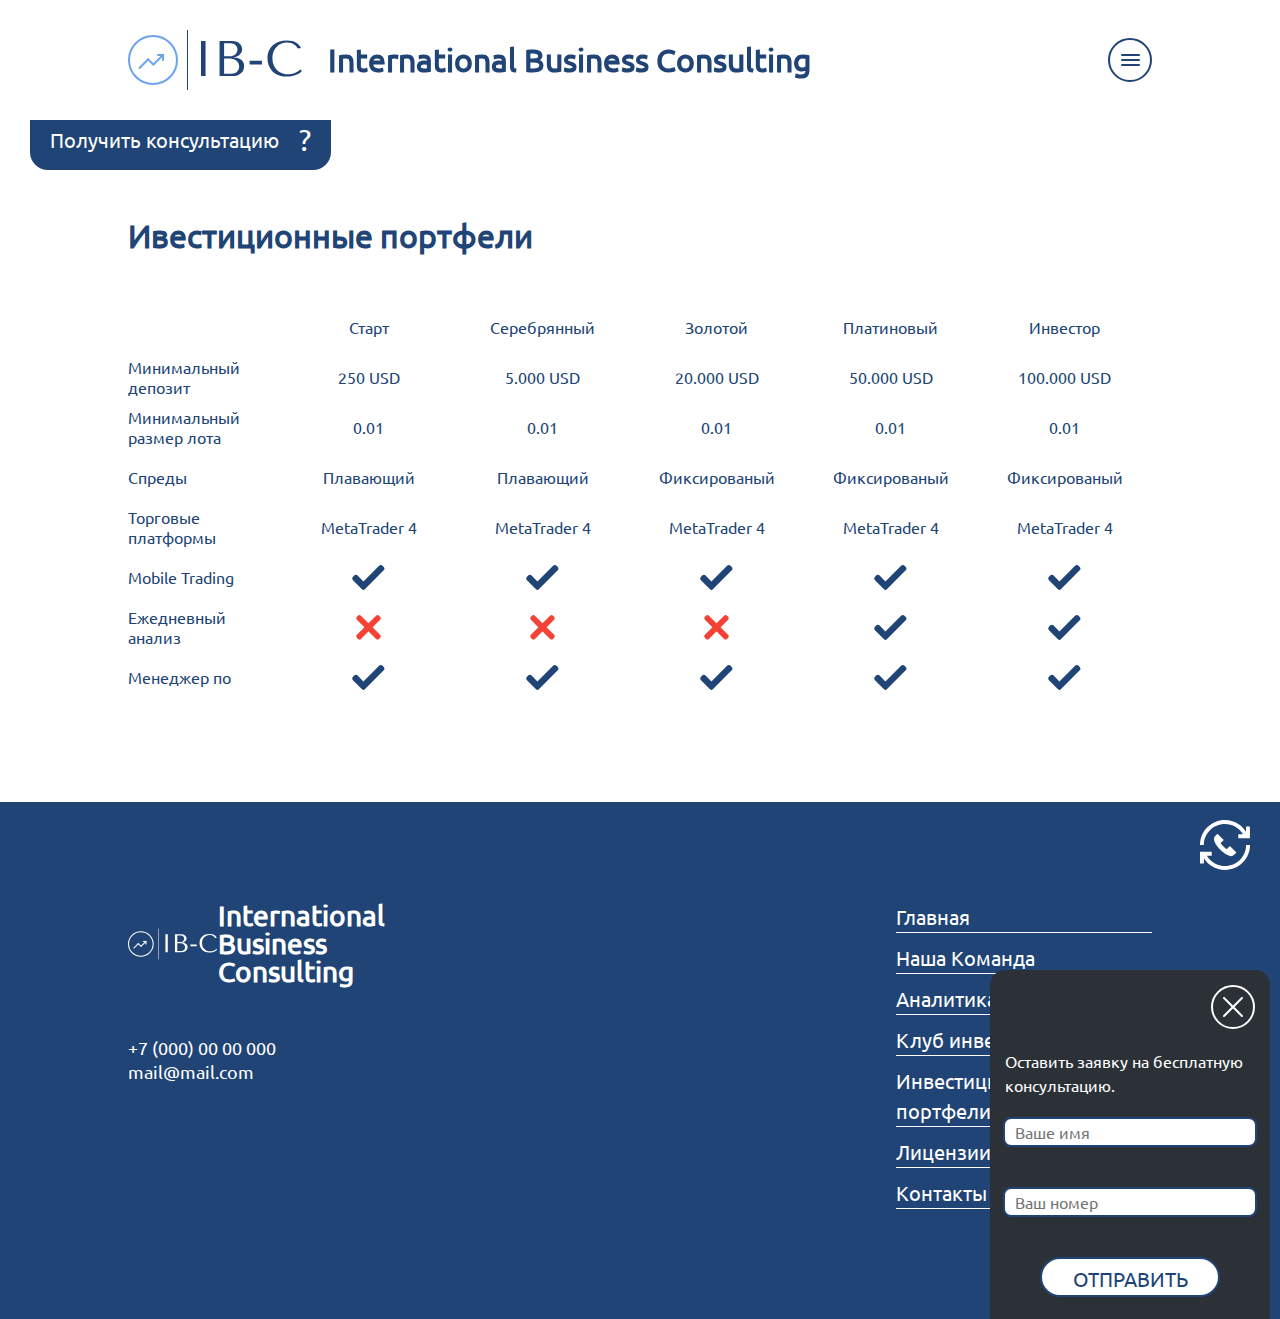
<file: investmentPortfolios.html>
<!DOCTYPE html>
<html lang="en">

<head>
    <meta charset="UTF-8">
    <meta name="viewport" content="width=device-width, initial-scale=1.0">
    <link rel="stylesheet" href="css/style.css">
    <link href="https://fonts.googleapis.com/css2?family=Roboto&display=swap" rel="stylesheet">
    <title>Document</title>
    <script src="https://ajax.googleapis.com/ajax/libs/jquery/3.5.1/jquery.min.js"></script>
</head>

<body>

    <header>
        <div class="header-contant">
            <div class="logo-container">
                <div class="logo-item">
                    <svg width="175" height="60" viewBox="0 0 175 60" fill="none" xmlns="http://www.w3.org/2000/svg">
                        <g style="mix-blend-mode:multiply">
                        <path d="M49 30C49 43.2548 38.2548 54 25 54C11.7452 54 1 43.2548 1 30C1 16.7452 11.7452 6 25 6C38.2548 6 49 16.7452 49 30Z" fill="white"/>
                        <path d="M49 30C49 43.2548 38.2548 54 25 54C11.7452 54 1 43.2548 1 30C1 16.7452 11.7452 6 25 6C38.2548 6 49 16.7452 49 30Z" fill="white"/>
                        <path d="M49 30C49 43.2548 38.2548 54 25 54C11.7452 54 1 43.2548 1 30C1 16.7452 11.7452 6 25 6C38.2548 6 49 16.7452 49 30Z" fill="white"/>
                        <path d="M49 30C49 43.2548 38.2548 54 25 54C11.7452 54 1 43.2548 1 30C1 16.7452 11.7452 6 25 6C38.2548 6 49 16.7452 49 30Z" stroke="#6CA3EF" stroke-width="2"/>
                        </g>
                        <path d="M11 38.4961L20.546 28.9502" stroke="#6CA3EF" stroke-width="2"/>
                        <line x1="19.4073" y1="28.6591" x2="26.0781" y2="35.3299" stroke="#6CA3EF" stroke-width="2"/>
                        <line x1="25.1425" y1="34.8388" x2="34.6884" y2="25.2929" stroke="#6CA3EF" stroke-width="2"/>
                        <line x1="35" y1="24" x2="35" y2="30" stroke="#6CA3EF" stroke-width="2"/>
                        <circle cx="35" cy="30" r="1" fill="#6CA3EF"/>
                        <line x1="36" y1="25" x2="30" y2="25" stroke="#6CA3EF" stroke-width="2"/>
                        <circle cx="30" cy="25" r="1" transform="rotate(90 30 25)" fill="#6CA3EF"/>
                        <line x1="59.5" x2="59.5" y2="60" stroke="#204475"/>
                        <path d="M73 11V46H77.55V11H73ZM91.5566 46H104.107C106.34 46 108.223 45.7167 109.757 45.15C111.29 44.55 112.523 43.7833 113.457 42.85C114.39 41.9167 115.057 40.8667 115.457 39.7C115.89 38.5 116.107 37.3 116.107 36.1C116.107 34.2 115.69 32.6833 114.857 31.55C114.057 30.4167 113.09 29.55 111.957 28.95C110.823 28.35 109.657 27.95 108.457 27.75C107.257 27.55 106.29 27.4333 105.557 27.4V27.2C106.723 27.2 107.823 26.9833 108.857 26.55C109.89 26.0833 110.79 25.5 111.557 24.8C112.357 24.0667 112.99 23.2333 113.457 22.3C113.923 21.3333 114.157 20.3167 114.157 19.25C114.157 18.3167 113.957 17.3667 113.557 16.4C113.157 15.4333 112.54 14.55 111.707 13.75C110.907 12.95 109.857 12.3 108.557 11.8C107.29 11.2667 105.79 11 104.057 11H91.5566V46ZM96.1066 43.8V28.5H101.607C103.24 28.5 104.657 28.7167 105.857 29.15C107.057 29.5833 108.04 30.1667 108.807 30.9C109.607 31.6333 110.19 32.4833 110.557 33.45C110.957 34.4167 111.157 35.4333 111.157 36.5C111.157 37.6667 110.94 38.7 110.507 39.6C110.107 40.5 109.557 41.2667 108.857 41.9C108.157 42.5333 107.323 43.0167 106.357 43.35C105.423 43.65 104.423 43.8 103.357 43.8H96.1066ZM96.1066 26.3V13.2H102.207C103.507 13.2 104.607 13.3833 105.507 13.75C106.44 14.1167 107.19 14.6 107.757 15.2C108.357 15.8 108.79 16.4833 109.057 17.25C109.323 18.0167 109.457 18.7833 109.457 19.55C109.457 20.5167 109.257 21.4167 108.857 22.25C108.49 23.0833 107.957 23.8 107.257 24.4C106.59 25 105.807 25.4667 104.907 25.8C104.04 26.1333 103.107 26.3 102.107 26.3H96.1066ZM133.963 30.75V34.5H121.613V30.75H133.963ZM172.423 39.55C169.023 42.75 164.989 44.35 160.323 44.35C157.723 44.35 155.423 43.9 153.423 43C151.423 42.1 149.756 40.9 148.423 39.4C147.089 37.9 146.073 36.1667 145.373 34.2C144.706 32.2333 144.373 30.1833 144.373 28.05C144.373 25.7833 144.723 23.7167 145.423 21.85C146.156 19.95 147.173 18.3167 148.473 16.95C149.773 15.5833 151.306 14.5167 153.073 13.75C154.873 12.9833 156.823 12.6 158.923 12.6C160.356 12.6 161.656 12.7667 162.823 13.1C164.023 13.4333 165.073 13.8667 165.973 14.4C166.906 14.9333 167.656 15.55 168.223 16.25C168.823 16.9167 169.239 17.6 169.473 18.3H173.173C172.673 17.1667 172.023 16.1167 171.223 15.15C170.456 14.1833 169.489 13.35 168.323 12.65C167.156 11.95 165.789 11.4 164.223 11C162.656 10.6 160.873 10.4 158.873 10.4C155.973 10.4 153.323 10.8167 150.923 11.65C148.556 12.4833 146.523 13.6833 144.823 15.25C143.123 16.7833 141.806 18.65 140.873 20.85C139.939 23.0167 139.473 25.45 139.473 28.15C139.473 30.4833 139.839 32.7667 140.573 35C141.339 37.2 142.506 39.1667 144.073 40.9C145.639 42.6 147.639 43.9833 150.073 45.05C152.506 46.0833 155.406 46.6 158.773 46.6C160.906 46.6 162.806 46.4 164.473 46C166.173 45.6 167.639 45.1167 168.873 44.55C170.139 43.95 171.189 43.3167 172.023 42.65C172.856 41.9833 173.489 41.4 173.923 40.9L172.423 39.55Z" fill="#204475"/>
                        </svg>

                </div>
                <div class="logo-text">
                    <h1 class="logo-text__tittle">International Business Consulting</h1>
                </div>
            </div>
            <menu>
                <div class="menu__button">
                    <svg width="19" height="12" viewBox="0 0 19 12" fill="none" xmlns="http://www.w3.org/2000/svg">
                        <rect y="5" width="19" height="2" rx="1" fill="#204475"/>
                        <rect y="10" width="19" height="2" rx="1" fill="#204475"/>
                        <rect width="19" height="2" rx="1" fill="#204475"/>
                    </svg>
                </div>
                <div class="menu__container">
                    <div class="close-menu__container">
                        <div class="clise-menu__item">
                            <svg width="20" height="20" viewBox="0 0 40 40" fill="none" xmlns="http://www.w3.org/2000/svg">
                                <g clip-path="url(#clip0)">
                                <path d="M2.06668 40.0001C1.53977 40.0001 1.01285 39.7997 0.612523 39.3964C-0.191154 38.5927 -0.191154 37.2898 0.612523 36.4861L36.4967 0.602744C37.3004 -0.200915 38.6033 -0.200915 39.407 0.602744C40.2107 1.4064 40.2107 2.70933 39.407 3.5135L3.52334 39.3964C3.11999 39.7972 2.59308 40.0001 2.06668 40.0001V40.0001Z" fill="white"/>
                                <path d="M37.9525 40.0001C37.4256 40.0001 36.8992 39.7997 36.4984 39.3964L0.61251 3.5135C-0.191149 2.70933 -0.191149 1.4064 0.61251 0.602744C1.41617 -0.200915 2.7191 -0.200915 3.52326 0.602744L39.4061 36.4861C40.2098 37.2898 40.2098 38.5927 39.4061 39.3964C39.0028 39.7972 38.4764 40.0001 37.9525 40.0001Z" fill="white"/>
                                </g>
                                <defs>
                                <clipPath id="clip0">
                                <rect width="40" height="40" fill="white"/>
                                </clipPath>
                                </defs>
                                </svg>
                        </div>
                    </div>
                    <div class="menu__item">
                        <a href="index.html">Главная</a>

                    </div>
                    <div class="menu__item">
                        <a href="about.html">Наша Команда</a>

                    </div>
                    <div class="menu__item">
                        <a href="analitic.html">Аналитика</a>

                    </div>
                    <div class="menu__item">
                        <a href="#">Клуб инвесторов</a>

                    </div>
                    <div class="menu__item">
                        <a href="#">Инвестиционные портфели</a>

                    </div>
                    <div class="menu__item">
                        <a href="#">Лицензии</a>

                    </div>
                    <div class="menu__item">
                        <a href="#">Контакты</a>

                    </div>

                </div>
            </menu>
        </div>
    </header>

    <main>
        <div class="wrapper">
            <h3 class="investing-table__main-tittle">
                Ивестиционные портфели
            </h3>
            <div class="investing-table">
                <div class="investing-table__tittle">
                    <div class="investing-table__row"></div>
                    <div class="investing-table__row">Минимальный депозит</div>
                    <div class="investing-table__row">Минимальный размер лота</div>
                    <div class="investing-table__row">Спреды</div>
                    <div class="investing-table__row">Торговые платформы</div>
                    <div class="investing-table__row">Mobile Trading</div>
                    <div class="investing-table__row">Ежедневный анализ</div>
                    <div class="investing-table__row">Менеджер по</div>
                </div>


                <div class="investing-table__description">
                    <div class="investing-table__row col__tittle">Старт</div>
                    <div class="investing-table__row">250 USD</div>
                    <div class="investing-table__row">0.01</div>
                    <div class="investing-table__row">Плавающий</div>
                    <div class="investing-table__row">MetaTrader 4</div>
                    <div class="investing-table__row">
                        <svg width="33" height="25" viewBox="0 0 65 50" fill="none" xmlns="http://www.w3.org/2000/svg">
                        <path d="M24.6571 49.0368C24.0425 49.655 23.2039 50 22.3327 50C21.4616 50 20.623 49.655 20.0083 49.0368L1.44486 30.4703C-0.48162 28.5438 -0.48162 25.4199 1.44486 23.497L3.76928 21.172C5.69636 19.2455 8.81666 19.2455 10.7431 21.172L22.3327 32.7622L53.6495 1.44486C55.5766 -0.48162 58.6999 -0.48162 60.6233 1.44486L62.9478 3.76988C64.8742 5.69636 64.8742 8.81967 62.9478 10.7431L24.6571 49.0368Z" fill="#204475"/>
                        </svg>

                    </div>
                    <div class="investing-table__row">
                        <svg width="25" height="25" viewBox="0 0 50 51" fill="none" xmlns="http://www.w3.org/2000/svg">
                        <path d="M48.7179 40.4692L9.53284 1.2818C7.82387 -0.427268 5.05321 -0.427268 3.34691 1.2818L1.28173 3.34391C-0.427242 5.05351 -0.427242 7.82434 1.28173 9.53074L40.4668 48.7182C42.1763 50.4272 44.9469 50.4272 46.6532 48.7182L48.7152 46.6561C50.4274 44.9496 50.4274 42.1783 48.7179 40.4692V40.4692Z" fill="#F44336"/>
                        <path d="M40.4668 1.28336L1.28173 40.4708C-0.427242 42.1798 -0.427242 44.9512 1.28173 46.6576L3.3437 48.7197C5.05321 50.4288 7.82387 50.4288 9.53017 48.7197L48.7179 9.53497C50.4274 7.8259 50.4274 5.05506 48.7179 3.34866L46.6559 1.28656C44.9469 -0.425715 42.1763 -0.425715 40.4668 1.28336V1.28336Z" fill="#F44336"/>
                        </svg>

                    </div>
                    <div class="investing-table__row">
                        <svg width="33" height="25" viewBox="0 0 65 50" fill="none" xmlns="http://www.w3.org/2000/svg">
                        <path d="M24.6571 49.0368C24.0425 49.655 23.2039 50 22.3327 50C21.4616 50 20.623 49.655 20.0083 49.0368L1.44486 30.4703C-0.48162 28.5438 -0.48162 25.4199 1.44486 23.497L3.76928 21.172C5.69636 19.2455 8.81666 19.2455 10.7431 21.172L22.3327 32.7622L53.6495 1.44486C55.5766 -0.48162 58.6999 -0.48162 60.6233 1.44486L62.9478 3.76988C64.8742 5.69636 64.8742 8.81967 62.9478 10.7431L24.6571 49.0368Z" fill="#204475"/>
                        </svg>

                    </div>
                </div>

                <div class="investing-table__description">
                    <div class="investing-table__row col__tittle">Серебрянный</div>
                    <div class="investing-table__row">5.000 USD</div>
                    <div class="investing-table__row">0.01</div>
                    <div class="investing-table__row">Плавающий</div>
                    <div class="investing-table__row">MetaTrader 4</div>
                    <div class="investing-table__row">
                        <svg width="33" height="25" viewBox="0 0 65 50" fill="none" xmlns="http://www.w3.org/2000/svg">
<path d="M24.6571 49.0368C24.0425 49.655 23.2039 50 22.3327 50C21.4616 50 20.623 49.655 20.0083 49.0368L1.44486 30.4703C-0.48162 28.5438 -0.48162 25.4199 1.44486 23.497L3.76928 21.172C5.69636 19.2455 8.81666 19.2455 10.7431 21.172L22.3327 32.7622L53.6495 1.44486C55.5766 -0.48162 58.6999 -0.48162 60.6233 1.44486L62.9478 3.76988C64.8742 5.69636 64.8742 8.81967 62.9478 10.7431L24.6571 49.0368Z" fill="#204475"/>
</svg>

                    </div>
                    <div class="investing-table__row">
                        <svg width="25" height="25" viewBox="0 0 50 51" fill="none" xmlns="http://www.w3.org/2000/svg">
<path d="M48.7179 40.4692L9.53284 1.2818C7.82387 -0.427268 5.05321 -0.427268 3.34691 1.2818L1.28173 3.34391C-0.427242 5.05351 -0.427242 7.82434 1.28173 9.53074L40.4668 48.7182C42.1763 50.4272 44.9469 50.4272 46.6532 48.7182L48.7152 46.6561C50.4274 44.9496 50.4274 42.1783 48.7179 40.4692V40.4692Z" fill="#F44336"/>
<path d="M40.4668 1.28336L1.28173 40.4708C-0.427242 42.1798 -0.427242 44.9512 1.28173 46.6576L3.3437 48.7197C5.05321 50.4288 7.82387 50.4288 9.53017 48.7197L48.7179 9.53497C50.4274 7.8259 50.4274 5.05506 48.7179 3.34866L46.6559 1.28656C44.9469 -0.425715 42.1763 -0.425715 40.4668 1.28336V1.28336Z" fill="#F44336"/>
</svg>

                    </div>
                    <div class="investing-table__row">
                        <svg width="33" height="25" viewBox="0 0 65 50" fill="none" xmlns="http://www.w3.org/2000/svg">
<path d="M24.6571 49.0368C24.0425 49.655 23.2039 50 22.3327 50C21.4616 50 20.623 49.655 20.0083 49.0368L1.44486 30.4703C-0.48162 28.5438 -0.48162 25.4199 1.44486 23.497L3.76928 21.172C5.69636 19.2455 8.81666 19.2455 10.7431 21.172L22.3327 32.7622L53.6495 1.44486C55.5766 -0.48162 58.6999 -0.48162 60.6233 1.44486L62.9478 3.76988C64.8742 5.69636 64.8742 8.81967 62.9478 10.7431L24.6571 49.0368Z" fill="#204475"/>
</svg>

                    </div>
                </div>

                <div class="investing-table__description">
                    <div class="investing-table__row col__tittle">Золотой</div>
                    <div class="investing-table__row">20.000 USD</div>
                    <div class="investing-table__row">0.01</div>
                    <div class="investing-table__row">Фиксированый</div>
                    <div class="investing-table__row">MetaTrader 4</div>
                    <div class="investing-table__row">
                        <svg width="33" height="25" viewBox="0 0 65 50" fill="none" xmlns="http://www.w3.org/2000/svg">
<path d="M24.6571 49.0368C24.0425 49.655 23.2039 50 22.3327 50C21.4616 50 20.623 49.655 20.0083 49.0368L1.44486 30.4703C-0.48162 28.5438 -0.48162 25.4199 1.44486 23.497L3.76928 21.172C5.69636 19.2455 8.81666 19.2455 10.7431 21.172L22.3327 32.7622L53.6495 1.44486C55.5766 -0.48162 58.6999 -0.48162 60.6233 1.44486L62.9478 3.76988C64.8742 5.69636 64.8742 8.81967 62.9478 10.7431L24.6571 49.0368Z" fill="#204475"/>
</svg>
                    </div>
                    <div class="investing-table__row">
                        <svg width="25" height="25" viewBox="0 0 50 51" fill="none" xmlns="http://www.w3.org/2000/svg">
<path d="M48.7179 40.4692L9.53284 1.2818C7.82387 -0.427268 5.05321 -0.427268 3.34691 1.2818L1.28173 3.34391C-0.427242 5.05351 -0.427242 7.82434 1.28173 9.53074L40.4668 48.7182C42.1763 50.4272 44.9469 50.4272 46.6532 48.7182L48.7152 46.6561C50.4274 44.9496 50.4274 42.1783 48.7179 40.4692V40.4692Z" fill="#F44336"/>
<path d="M40.4668 1.28336L1.28173 40.4708C-0.427242 42.1798 -0.427242 44.9512 1.28173 46.6576L3.3437 48.7197C5.05321 50.4288 7.82387 50.4288 9.53017 48.7197L48.7179 9.53497C50.4274 7.8259 50.4274 5.05506 48.7179 3.34866L46.6559 1.28656C44.9469 -0.425715 42.1763 -0.425715 40.4668 1.28336V1.28336Z" fill="#F44336"/>
</svg>

                    </div>
                    <div class="investing-table__row">
                        <svg width="33" height="25" viewBox="0 0 65 50" fill="none" xmlns="http://www.w3.org/2000/svg">
<path d="M24.6571 49.0368C24.0425 49.655 23.2039 50 22.3327 50C21.4616 50 20.623 49.655 20.0083 49.0368L1.44486 30.4703C-0.48162 28.5438 -0.48162 25.4199 1.44486 23.497L3.76928 21.172C5.69636 19.2455 8.81666 19.2455 10.7431 21.172L22.3327 32.7622L53.6495 1.44486C55.5766 -0.48162 58.6999 -0.48162 60.6233 1.44486L62.9478 3.76988C64.8742 5.69636 64.8742 8.81967 62.9478 10.7431L24.6571 49.0368Z" fill="#204475"/>
</svg>

                    </div>
                </div>

                <div class="investing-table__description">
                    <div class="investing-table__row col__tittle">Платиновый</div>
                    <div class="investing-table__row">50.000 USD</div>
                    <div class="investing-table__row">0.01</div>
                    <div class="investing-table__row">Фиксированый</div>
                    <div class="investing-table__row">MetaTrader 4</div>
                    <div class="investing-table__row">
                        <svg width="33" height="25" viewBox="0 0 65 50" fill="none" xmlns="http://www.w3.org/2000/svg">
<path d="M24.6571 49.0368C24.0425 49.655 23.2039 50 22.3327 50C21.4616 50 20.623 49.655 20.0083 49.0368L1.44486 30.4703C-0.48162 28.5438 -0.48162 25.4199 1.44486 23.497L3.76928 21.172C5.69636 19.2455 8.81666 19.2455 10.7431 21.172L22.3327 32.7622L53.6495 1.44486C55.5766 -0.48162 58.6999 -0.48162 60.6233 1.44486L62.9478 3.76988C64.8742 5.69636 64.8742 8.81967 62.9478 10.7431L24.6571 49.0368Z" fill="#204475"/>
</svg>

                    </div>
                    <div class="investing-table__row">
                        <svg width="33" height="25" viewBox="0 0 65 50" fill="none" xmlns="http://www.w3.org/2000/svg">
<path d="M24.6571 49.0368C24.0425 49.655 23.2039 50 22.3327 50C21.4616 50 20.623 49.655 20.0083 49.0368L1.44486 30.4703C-0.48162 28.5438 -0.48162 25.4199 1.44486 23.497L3.76928 21.172C5.69636 19.2455 8.81666 19.2455 10.7431 21.172L22.3327 32.7622L53.6495 1.44486C55.5766 -0.48162 58.6999 -0.48162 60.6233 1.44486L62.9478 3.76988C64.8742 5.69636 64.8742 8.81967 62.9478 10.7431L24.6571 49.0368Z" fill="#204475"/>
</svg>

                    </div>
                    <div class="investing-table__row">
                        <svg width="33" height="25" viewBox="0 0 65 50" fill="none" xmlns="http://www.w3.org/2000/svg">
<path d="M24.6571 49.0368C24.0425 49.655 23.2039 50 22.3327 50C21.4616 50 20.623 49.655 20.0083 49.0368L1.44486 30.4703C-0.48162 28.5438 -0.48162 25.4199 1.44486 23.497L3.76928 21.172C5.69636 19.2455 8.81666 19.2455 10.7431 21.172L22.3327 32.7622L53.6495 1.44486C55.5766 -0.48162 58.6999 -0.48162 60.6233 1.44486L62.9478 3.76988C64.8742 5.69636 64.8742 8.81967 62.9478 10.7431L24.6571 49.0368Z" fill="#204475"/>
</svg>

                    </div>
                </div>

                <div class="investing-table__description">
                    <div class="investing-table__row col__tittle">Инвестор</div>
                    <div class="investing-table__row">100.000 USD</div>
                    <div class="investing-table__row">0.01</div>
                    <div class="investing-table__row">Фиксированый</div>
                    <div class="investing-table__row">MetaTrader 4</div>
                    <div class="investing-table__row">
                        <svg width="33" height="25" viewBox="0 0 65 50" fill="none" xmlns="http://www.w3.org/2000/svg">
<path d="M24.6571 49.0368C24.0425 49.655 23.2039 50 22.3327 50C21.4616 50 20.623 49.655 20.0083 49.0368L1.44486 30.4703C-0.48162 28.5438 -0.48162 25.4199 1.44486 23.497L3.76928 21.172C5.69636 19.2455 8.81666 19.2455 10.7431 21.172L22.3327 32.7622L53.6495 1.44486C55.5766 -0.48162 58.6999 -0.48162 60.6233 1.44486L62.9478 3.76988C64.8742 5.69636 64.8742 8.81967 62.9478 10.7431L24.6571 49.0368Z" fill="#204475"/>
</svg>

                    </div>
                    <div class="investing-table__row">
                        <svg width="33" height="25" viewBox="0 0 65 50" fill="none" xmlns="http://www.w3.org/2000/svg">
<path d="M24.6571 49.0368C24.0425 49.655 23.2039 50 22.3327 50C21.4616 50 20.623 49.655 20.0083 49.0368L1.44486 30.4703C-0.48162 28.5438 -0.48162 25.4199 1.44486 23.497L3.76928 21.172C5.69636 19.2455 8.81666 19.2455 10.7431 21.172L22.3327 32.7622L53.6495 1.44486C55.5766 -0.48162 58.6999 -0.48162 60.6233 1.44486L62.9478 3.76988C64.8742 5.69636 64.8742 8.81967 62.9478 10.7431L24.6571 49.0368Z" fill="#204475"/>
</svg>

                    </div>
                    <div class="investing-table__row">
                        <svg width="33" height="25" viewBox="0 0 65 50" fill="none" xmlns="http://www.w3.org/2000/svg">
<path d="M24.6571 49.0368C24.0425 49.655 23.2039 50 22.3327 50C21.4616 50 20.623 49.655 20.0083 49.0368L1.44486 30.4703C-0.48162 28.5438 -0.48162 25.4199 1.44486 23.497L3.76928 21.172C5.69636 19.2455 8.81666 19.2455 10.7431 21.172L22.3327 32.7622L53.6495 1.44486C55.5766 -0.48162 58.6999 -0.48162 60.6233 1.44486L62.9478 3.76988C64.8742 5.69636 64.8742 8.81967 62.9478 10.7431L24.6571 49.0368Z" fill="#204475"/>
</svg>

                    </div>
                </div>
            </div>
        </div>
    </main>

    <div class="consultation-popap">
        <div class="consultation-popap-container">
            <div class="consultation__close">
                <svg width="20" height="20" viewBox="0 0 40 40" fill="none" xmlns="http://www.w3.org/2000/svg">
                    <g clip-path="url(#clip0)">
                    <path d="M2.06668 40.0001C1.53977 40.0001 1.01285 39.7997 0.612523 39.3964C-0.191154 38.5927 -0.191154 37.2898 0.612523 36.4861L36.4967 0.602744C37.3004 -0.200915 38.6033 -0.200915 39.407 0.602744C40.2107 1.4064 40.2107 2.70933 39.407 3.5135L3.52334 39.3964C3.11999 39.7972 2.59308 40.0001 2.06668 40.0001V40.0001Z" fill="#204475"/>
                    <path d="M37.9525 40.0001C37.4256 40.0001 36.8992 39.7997 36.4984 39.3964L0.61251 3.5135C-0.191149 2.70933 -0.191149 1.4064 0.61251 0.602744C1.41617 -0.200915 2.7191 -0.200915 3.52326 0.602744L39.4061 36.4861C40.2098 37.2898 40.2098 38.5927 39.4061 39.3964C39.0028 39.7972 38.4764 40.0001 37.9525 40.0001Z" fill="#204475"/>
                    </g>
                    <defs>
                    <clipPath id="clip0">
                    <rect width="40" height="40" fill="white"/>
                    </clipPath>
                    </defs>
                    </svg>
            </div>
            <div class="consultation__title">Свяжитесь с нами</div>
            <div class="consultation__form">
                <form class="popap-form" action="#">
                    <input class="consultation__input" type="text" required placeholder="Ваше имя">
                    <input class="consultation__input" type="email" required placeholder="Ваше Email">
                    <input class="consultation__input" type="tel" placeholder="Ваш телефон">
                    <button class="consultation__submit">Отправить</button>
                </form>
            </div>
        </div>
    </div>
    <div class="top-consultetion">
        Получить консультацию <span class="question">?</span>
    </div>
    <div class="callback-bot">
        <div class="callback-bot__button">
            <svg width="50" height="50" viewBox="0 0 80 80" fill="none" xmlns="http://www.w3.org/2000/svg">
                <path d="M80 39.922C80 50.5856 75.8473 60.6108 68.3072 68.1513C60.7668 75.6914 50.7415 79.8441 40.078 79.8441C31.8768 79.8441 23.9967 77.3753 17.2895 72.7049C12.8211 69.5933 9.0807 65.6594 6.23782 61.1209V69.5517H0V50.8382H18.7135V57.076H11.0687C17.0557 67.2666 27.9373 73.6062 40.078 73.6062C58.6515 73.6062 73.7622 58.4956 73.7622 39.922H80ZM39.7661 6.23782C51.9069 6.23782 62.7885 12.5776 68.7754 22.768H61.2866V29.0058H79.8441V10.2924H73.6062V18.723C70.7634 14.1846 67.023 10.2506 62.5545 7.13918C55.8473 2.46877 47.9673 0 39.7661 0C29.1086 0 19.1088 4.15501 11.6084 11.6993C4.12273 19.2293 0 29.2522 0 39.922H6.23782C6.23782 21.3485 21.2784 6.23782 39.7661 6.23782ZM27.9694 21.9883L23.9372 25.9871C22.1347 27.7892 21.9442 30.2913 22.7669 32.8287C24.191 37.2211 25.6883 40.6703 32.5471 47.5275C39.4057 54.3849 43.0395 55.4954 47.3093 57.2552C48.2922 57.6603 49.2207 57.8556 50.0908 57.8556C51.6373 57.8556 52.9988 57.2384 54.1524 56.0851L58.1676 52.0541L47.852 41.7235L42.5326 46.9246C41.1223 45.8929 39.5251 44.5103 37.5442 42.5297C35.5404 40.5265 34.0134 38.8253 32.8602 37.3074L38.024 32.1012L27.9694 21.9883Z" fill="white"/>
                </svg>
        </div>
        <div class="callback-bot__popap">
            <div class="callback-bot__close">
                <svg width="20" height="20" viewBox="0 0 40 40" fill="none" xmlns="http://www.w3.org/2000/svg">
                    <g clip-path="url(#clip0)">
                    <path d="M2.06668 40.0001C1.53977 40.0001 1.01285 39.7997 0.612523 39.3964C-0.191154 38.5927 -0.191154 37.2898 0.612523 36.4861L36.4967 0.602744C37.3004 -0.200915 38.6033 -0.200915 39.407 0.602744C40.2107 1.4064 40.2107 2.70933 39.407 3.5135L3.52334 39.3964C3.11999 39.7972 2.59308 40.0001 2.06668 40.0001V40.0001Z" fill="white"/>
                    <path d="M37.9525 40.0001C37.4256 40.0001 36.8992 39.7997 36.4984 39.3964L0.61251 3.5135C-0.191149 2.70933 -0.191149 1.4064 0.61251 0.602744C1.41617 -0.200915 2.7191 -0.200915 3.52326 0.602744L39.4061 36.4861C40.2098 37.2898 40.2098 38.5927 39.4061 39.3964C39.0028 39.7972 38.4764 40.0001 37.9525 40.0001Z" fill="white"/>
                    </g>
                    <defs>
                    <clipPath id="clip0">
                    <rect width="40" height="40" fill="white"/>
                    </clipPath>
                    </defs>
                    </svg>
            </div>
            <div class="callback-bot__contant">
                <p class="callback-bot__text">Оставить заявку на бесплатную консультацию.</p>
                <input class="callback-bot__input" type="tel" placeholder="Ваше имя">
                <input class="callback-bot__input" type="tel" placeholder="Ваш номер">
                <button class="callback-bot__submit">ОТПРАВИТЬ</button>
            </div>
        </div>
    </div>
    <footer>
        <div class="wrapper">
            <div class="footer-container">
                <div class="left-bar">
                    <div class="left-bat__contant">
                        <div class="footer__logo-container">
                            <svg width="175" height="60" viewBox="0 0 175 60" fill="none" xmlns="http://www.w3.org/2000/svg">
                                <g>
                                <path d="M49 30C49 43.2548 38.2548 54 25 54C11.7452 54 1 43.2548 1 30C1 16.7452 11.7452 6 25 6C38.2548 6 49 16.7452 49 30Z" fill="none"/>
                                <path d="M49 30C49 43.2548 38.2548 54 25 54C11.7452 54 1 43.2548 1 30C1 16.7452 11.7452 6 25 6C38.2548 6 49 16.7452 49 30Z" fill="none"/>
                                <path d="M49 30C49 43.2548 38.2548 54 25 54C11.7452 54 1 43.2548 1 30C1 16.7452 11.7452 6 25 6C38.2548 6 49 16.7452 49 30Z" fill="none"/>
                                <path d="M49 30C49 43.2548 38.2548 54 25 54C11.7452 54 1 43.2548 1 30C1 16.7452 11.7452 6 25 6C38.2548 6 49 16.7452 49 30Z" stroke="#FFFFFF" stroke-width="2"/>
                                </g>
                                <path d="M11 38.4961L20.546 28.9502" stroke="#FFFFFF" stroke-width="2"/>
                                <line x1="19.4073" y1="28.6591" x2="26.0781" y2="35.3299" stroke="#FFFFFF" stroke-width="2"/>
                                <line x1="25.1425" y1="34.8388" x2="34.6884" y2="25.2929" stroke="#FFFFFF" stroke-width="2"/>
                                <line x1="35" y1="24" x2="35" y2="30" stroke="#FFFFFF" stroke-width="2"/>
                                <circle cx="35" cy="30" r="1" fill="#FFFFFF"/>
                                <line x1="36" y1="25" x2="30" y2="25" stroke="#FFFFFF" stroke-width="2"/>
                                <circle cx="30" cy="25" r="1" transform="rotate(90 30 25)" fill="#FFFFFF"/>
                                <line x1="59.5" x2="59.5" y2="60" stroke="#FFFFFF"/>
                                <path d="M73 11V46H77.55V11H73ZM91.5566 46H104.107C106.34 46 108.223 45.7167 109.757 45.15C111.29 44.55 112.523 43.7833 113.457 42.85C114.39 41.9167 115.057 40.8667 115.457 39.7C115.89 38.5 116.107 37.3 116.107 36.1C116.107 34.2 115.69 32.6833 114.857 31.55C114.057 30.4167 113.09 29.55 111.957 28.95C110.823 28.35 109.657 27.95 108.457 27.75C107.257 27.55 106.29 27.4333 105.557 27.4V27.2C106.723 27.2 107.823 26.9833 108.857 26.55C109.89 26.0833 110.79 25.5 111.557 24.8C112.357 24.0667 112.99 23.2333 113.457 22.3C113.923 21.3333 114.157 20.3167 114.157 19.25C114.157 18.3167 113.957 17.3667 113.557 16.4C113.157 15.4333 112.54 14.55 111.707 13.75C110.907 12.95 109.857 12.3 108.557 11.8C107.29 11.2667 105.79 11 104.057 11H91.5566V46ZM96.1066 43.8V28.5H101.607C103.24 28.5 104.657 28.7167 105.857 29.15C107.057 29.5833 108.04 30.1667 108.807 30.9C109.607 31.6333 110.19 32.4833 110.557 33.45C110.957 34.4167 111.157 35.4333 111.157 36.5C111.157 37.6667 110.94 38.7 110.507 39.6C110.107 40.5 109.557 41.2667 108.857 41.9C108.157 42.5333 107.323 43.0167 106.357 43.35C105.423 43.65 104.423 43.8 103.357 43.8H96.1066ZM96.1066 26.3V13.2H102.207C103.507 13.2 104.607 13.3833 105.507 13.75C106.44 14.1167 107.19 14.6 107.757 15.2C108.357 15.8 108.79 16.4833 109.057 17.25C109.323 18.0167 109.457 18.7833 109.457 19.55C109.457 20.5167 109.257 21.4167 108.857 22.25C108.49 23.0833 107.957 23.8 107.257 24.4C106.59 25 105.807 25.4667 104.907 25.8C104.04 26.1333 103.107 26.3 102.107 26.3H96.1066ZM133.963 30.75V34.5H121.613V30.75H133.963ZM172.423 39.55C169.023 42.75 164.989 44.35 160.323 44.35C157.723 44.35 155.423 43.9 153.423 43C151.423 42.1 149.756 40.9 148.423 39.4C147.089 37.9 146.073 36.1667 145.373 34.2C144.706 32.2333 144.373 30.1833 144.373 28.05C144.373 25.7833 144.723 23.7167 145.423 21.85C146.156 19.95 147.173 18.3167 148.473 16.95C149.773 15.5833 151.306 14.5167 153.073 13.75C154.873 12.9833 156.823 12.6 158.923 12.6C160.356 12.6 161.656 12.7667 162.823 13.1C164.023 13.4333 165.073 13.8667 165.973 14.4C166.906 14.9333 167.656 15.55 168.223 16.25C168.823 16.9167 169.239 17.6 169.473 18.3H173.173C172.673 17.1667 172.023 16.1167 171.223 15.15C170.456 14.1833 169.489 13.35 168.323 12.65C167.156 11.95 165.789 11.4 164.223 11C162.656 10.6 160.873 10.4 158.873 10.4C155.973 10.4 153.323 10.8167 150.923 11.65C148.556 12.4833 146.523 13.6833 144.823 15.25C143.123 16.7833 141.806 18.65 140.873 20.85C139.939 23.0167 139.473 25.45 139.473 28.15C139.473 30.4833 139.839 32.7667 140.573 35C141.339 37.2 142.506 39.1667 144.073 40.9C145.639 42.6 147.639 43.9833 150.073 45.05C152.506 46.0833 155.406 46.6 158.773 46.6C160.906 46.6 162.806 46.4 164.473 46C166.173 45.6 167.639 45.1167 168.873 44.55C170.139 43.95 171.189 43.3167 172.023 42.65C172.856 41.9833 173.489 41.4 173.923 40.9L172.423 39.55Z" fill="#FFFFFF"/>
                                </svg>

                            <h3 class="footer__tittle">International Business Consulting</h3>
                        </div>
                        <a href="tel:+70000000000" class="footer__phone">+7 (000) 00 00 000</a>
                        <br>
                        <a href="mailto:mail@mail.com" class="footer__mail">mail@mail.com</a>
                    </div>
                </div>
                <div class="right-bar">
                    <div class="right-bar__contant">
                        <div class="footer__menu">
                            <div class="footer__menu-item">
                                <a href="index.html">Главная</a>

                            </div>
                            <div class="footer__menu-item">
                                <a href="about.html">Наша Команда</a>

                            </div>
                            <div class="footer__menu-item">
                                <a href="analitic.html">Аналитика</a>

                            </div>
                            <div class="footer__menu-item">
                                <a href="#">Клуб инвесторов</a>

                            </div>
                            <div class="footer__menu-item">
                                <a href="#">Инвестиционные портфели</a>

                            </div>
                            <div class="footer__menu-item">
                                <a href="#">Лицензии</a>

                            </div>
                            <div class="footer__menu-item">
                                <a href="#">Контакты</a>

                            </div>
                        </div>
                    </div>
                </div>
            </div>
        </div>
    </footer>

    <script src="js/index.js"></script>
</body>

</html>
</file>
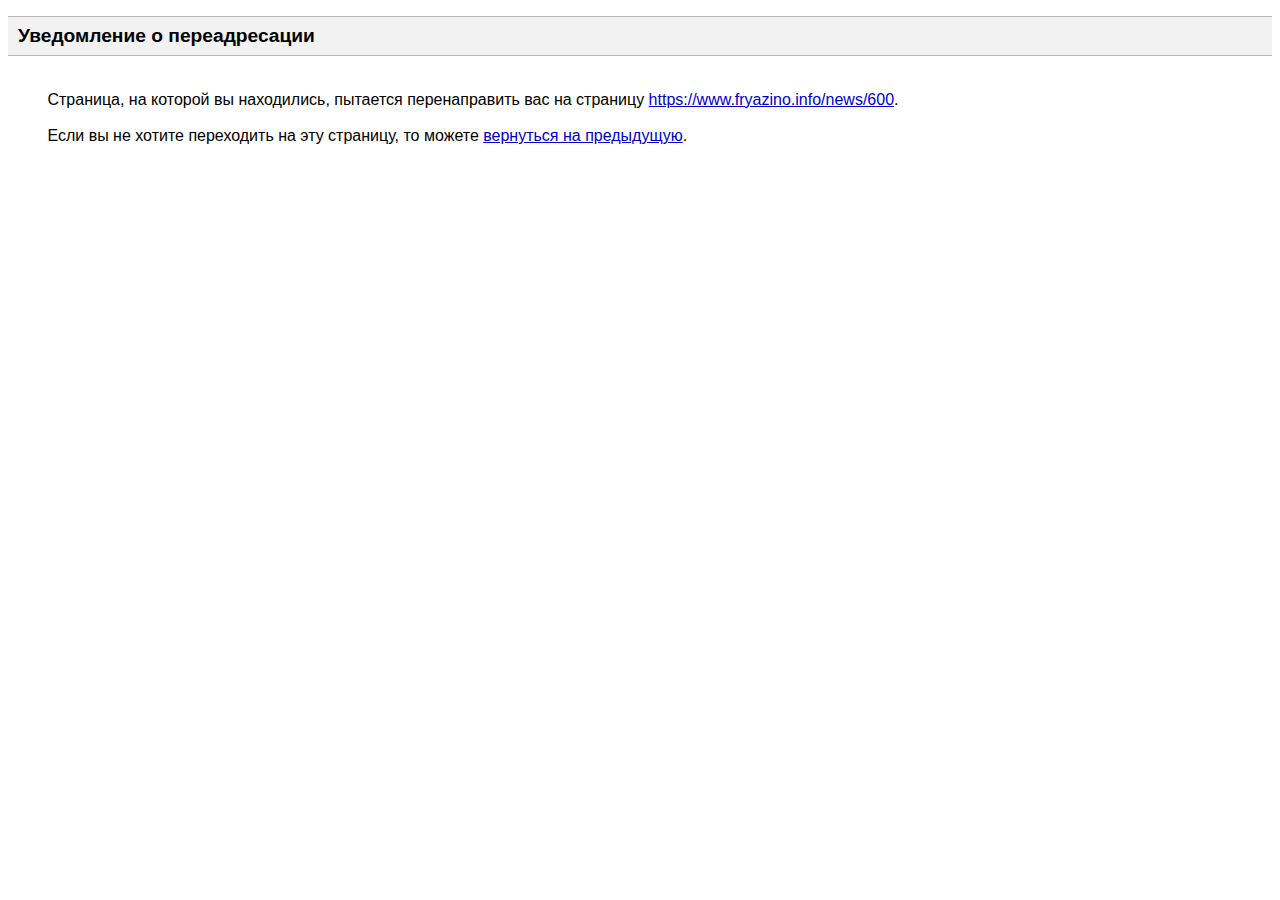
<file: img/bestChange.html>
<html lang="ru-UA"><head><meta http-equiv="Content-Type" content="text/html; charset=UTF-8"><title>Уведомление о переадресации</title><style>body,div,a{font-family:arial,sans-serif}body{background-color:#fff;margin-top:3px}div{color:#000}a:link{color:#00c}a:visited{color:#551a8b}a:active{color:#f00}div.mymGo{border-top:1px solid #bbb;border-bottom:1px solid #bbb;background:#f2f2f2;margin-top:1em;width:100%}div.aXgaGb{padding:0.5em 0;margin-left:10px}div.fTk7vd{margin-left:35px;margin-top:35px}</style></head><body><div class="mymGo"><div class="aXgaGb"><font style="font-size:larger"><b>Уведомление о переадресации</b></font></div></div><div class="fTk7vd">&nbsp;Страница, на которой вы находились, пытается перенаправить вас на страницу <a href="https://www.fryazino.info/news/600">https://www.fryazino.info/news/600</a>.<br><br>&nbsp;Если вы не хотите переходить на эту страницу, то можете <a href="#" id="tsuid1">вернуться на предыдущую</a>.<script nonce="4zOGQlGkfdw6vhShwiwOtg==">(function(){var id='tsuid1';(function(){
document.getElementById(id).onclick=function(){window.history.back();return!1};}).call(this);})();(function(){var id='tsuid1';var ct='originlink';var oi='unauthorizedredirect';(function(){
document.getElementById(id).onmousedown=function(){var b=document&&document.referrer,a=window&&window.encodeURIComponent?encodeURIComponent:escape,c="";b&&(c=a(b));(new Image).src="/url?sa=T&url="+c+"&oi="+a(oi)+"&ct="+a(ct);return!1};}).call(this);})();</script><br><br><br></div></body></html>
</file>
<file: css/style.css>
@font-face {
        font-family: Ubuntu-Regular;
        src: url('./../fonts/Ubuntu/Ubuntu-Regular.ttf');
    }
    
    @font-face {
        font-family: Ubuntu-Bold;
        src: url('./../fonts/Ubuntu/Ubuntu-Bold.ttf');
    }
    
    * {
        padding: 0;
        margin: 0;
        text-decoration: none;
        font-family: Ubuntu-Regular;
        color: #204475;
    }
    
    body {
        width: 100%;
        height: 100%;
    }
    
    header {
        width: 100%;
        height: 120px;
        position: fixed;
        background-color: #FFFFFF;
        display: flex;
        justify-content: center;
        z-index: 300;
    }
    
    .header-contant {
        width: 80%;
        display: flex;
        max-width: 1620px;
        justify-content: space-between;
        align-items: center;
    }
    
    .logo-container {
        width: 70%;
        display: flex;
        align-items: center;
    }
    
    .logo-item {
        width: 200px;
        height: 100px;
        display: flex;
        align-items: center;
    }
    
    .logo-item__img {
        width: 100%;
        height: 100%;
    }
    
    .menu__container {
        position: fixed;
        top: 0px;
        right: -400px;
        width: 300px;
        height: 100vh;
        background-color: #2c3138;
        color: #FFFFFF;
        transition: .4s;
        padding: 20px;
    }
    
    .menu__container.active-menu {
        display: block;
        position: fixed;
        right: 0px;
        transition: .4s;
    }
    
    .menu__item {
        font-size: 26px;
        line-height: 36px;
        border-bottom: 1px solid #FFFFFF;
        color: #FFFFFF;
        margin-bottom: 10px;
        background-color: #2c3138;
        transition: .3s;
        width: 100%;
        border-radius: 0px 0px 0px 0px;
    }
    
    .close-menu__container {
        width: 100%;
        display: flex;
        justify-content: flex-end;
        margin-bottom: 40px;
    }
    
    .clise-menu__item {
        width: 40px;
        height: 40px;
        display: flex;
        justify-content: center;
        align-items: center;
        border-radius: 50%;
        border: 2px solid #FFFFFF;
        cursor: pointer;
    }
    
    .clise-menu__item:hover {
        transform: rotate(180deg);
        transition: .5s;
    }
    
    .menu__item a {
        color: #FFFFFF;
        width: 100%;
        display: block;
        transform: translateX(0px);
        transition: .3s;
        cursor: pointer;
    }
    
    .menu__item:hover {
        border-radius: 0px 18px 18px 0px;
        transition: .3s;
    }
    
    .menu__item:hover a {
        transition: .3s;
        display: block;
        transform: translateX(10px);
    }
    
    .menu__button {
        width: 40px;
        height: 40px;
        border: 2px solid #204475;
        border-radius: 50%;
        display: flex;
        justify-content: center;
        align-items: center;
        cursor: pointer;
        background-color: #FFFFFF;
        transition: .3s;
    }
    
    .menu__button:hover {
        background-color: #204475;
        transition: .3s;
    }
    
    .menu__button svg rect {
        fill: #204475;
        transition: .3s;
    }
    
    .menu__button:hover svg rect {
        fill: #FFFFFF;
        transition: .3s;
    }
    
    .menu__button.active-button svg rect {
        fill: #FFFFFF;
    }
    
    .menu__button.active-button {
        background-color: #204475;
        /* animation: 1s linear forwards open_button; */
    }
    /* @keyframes open_button {
    0% {
        width: 40px;
        height: 40px;
        border-radius: 50%;
    }
    100% {
        width: 120px;
        height: 120px;
        border-radius: 0%;
    }
} */
    
    main {
        width: 100%;
        display: flex;
        align-items: center;
        flex-direction: column;
        padding-top: 120px;
    }
    
    .top-slider {
        width: 100%;
    }
    
    .slider-container {
        width: 100%;
    }
    
    .slider-container__slide {
        width: 100%;
    }
    
    .own-slide {
        width: 100%;
    }
    
    .wrapper {
        width: 80%;
    }
    
    .abut-us {
        padding: 100px 0 0 0;
        display: flex;
        justify-content: space-between;
        align-items: center;
    }
    
    .abut-us:last-child {
        padding: 100px 0 100px 0;
    }
    
    .about-us__text {
        width: 50%;
    }
    
    .about-us__img {
        width: 45%;
    }
    
    .column__img {
        width: 100%;
    }
    
    .text__title {
        font-size: 34px;
        line-height: 34px;
        padding-bottom: 50px;
    }
    
    .text__description {
        font-size: 16px;
        line-height: 22px;
    }
    
    .callback-container {
        background-color: #2c3138;
        width: 100%;
        padding: 100px 0;
        display: flex;
        justify-content: center;
    }
    
    .callback__title {
        font-size: 34px;
        line-height: 34px;
        width: 100%;
        text-align: center;
        padding-bottom: 50px;
        color: #FFFFFF;
    }
    
    .know-container {
        position: relative;
    }
    
    .running-row__container {
        position: absolute;
        bottom: 0;
        width: 100%;
    }
    
    .callback__form {
        display: flex;
        justify-content: center;
    }
    
    .bottom-form {
        width: 600px;
        display: flex;
        flex-direction: column;
        align-items: center;
    }
    
    .callback__input {
        width: 500px;
        margin-bottom: 40px;
        height: 40px;
        border: none;
        border-radius: 10px;
        line-height: 40px;
        color: #204475;
        font-size: 24px;
        outline: none;
        padding: 0 20px;
    }
    
    .callback__submit {
        width: 240px;
        height: 50px;
        border-radius: 20px;
        background-color: #FFFFFF;
        border: 2px solid #204475;
        color: #204475;
        font-size: 26px;
        line-height: 50px;
        text-transform: uppercase;
        transition: .3s;
        cursor: pointer;
    }
    
    .callback__submit:hover {
        background-color: #204475;
        color: #FFFFFF;
        transition: .3s;
    }
    
    .services {
        padding: 100px 0 0 0;
    }
    
    .services__main-tittle {
        width: 100%;
        padding-bottom: 40px;
        display: flex;
        flex-direction: column;
        align-items: center;
    }
    
    .services__main-tittle h1 {
        font-size: 40px;
        line-height: 40px;
        margin-bottom: 30px;
    }
    
    .services__main-tittle h3 {
        font-size: 24px;
        line-height: 24px;
    }
    
    .services-container {
        display: flex;
        justify-content: space-between;
        flex-wrap: wrap;
    }
    
    .services__item.active {
        opacity: 1;
        transition: 1s;
    }
    
    .services__item {
        opacity: 0;
        width: 30%;
        margin-bottom: 50px;
        padding: 1%;
        box-shadow: 0 0 0px rgba(0, 0, 0, 0.5);
        transition: .5s;
    }
    
    .services__item:hover {
        box-shadow: 0 0 10px rgba(0, 0, 0, 0.5);
        transition: .5s;
    }
    
    .services__tittle {
        font-size: 24px;
        line-height: 24px;
        height: 100px;
        font-weight: normal;
    }
    
    .services__description {
        font-size: 16px;
        line-height: 24px;
        font-weight: normal;
    }
    
    .suggestions {
        width: 100%;
        position: relative;
        overflow: hidden;
        transform-style: preserve-3d;
    }
    
    .suggestions::before {
        content: '';
        position: absolute;
        display: block;
        top: 0;
        left: 0;
        right: 0;
        bottom: 0;
        z-index: -1;
        transform-origin: center;
        min-height: 100%;
        width: 100%;
        transition: 1s;
        background-size: cover;
        background-repeat: no-repeat;
        background-attachment: fixed;
        background-position: center;
        /* margin-top: -100px; */
        background-image: url('./../img/inv_background.jpg');
        transform: translateZ(-10px);
    }
    
    .suggestions__contant {
        width: 100%;
        position: relative;
        display: flex;
        justify-content: center;
        padding: 100px 0;
        top: 0;
        z-index: 20;
        background-color: rgba(44, 49, 56, 0.7);
    }
    
    .suggestion__main-title {
        margin-bottom: 50px;
    }
    
    .suggestion__main-title h1 {
        text-align: center;
        font-size: 40px;
        line-height: 40px;
        color: #FFFFFF;
    }
    
    .suggestion__inside {
        display: flex;
        justify-content: space-between;
        flex-wrap: wrap;
    }
    
    .suggestion__item {
        width: 48%;
        margin-bottom: 50px;
    }
    
    .suggestion__title {
        font-size: 24px;
        line-height: 24px;
        margin-bottom: 30px;
        color: #FFFFFF;
    }
    
    .suggestion__description {
        font-size: 16px;
        line-height: 24px;
        color: #FFFFFF;
    }
    
    .suggestion__button-area {
        width: 100%;
        height: 100%;
        display: flex;
        justify-content: flex-end;
        align-items: flex-end;
    }
    
    .sugesrion__button {
        padding: 10px 20px;
        border-radius: 20px;
        border: 2px solid #FFFFFF;
        color: #FFFFFF;
        font-size: 20px;
        line-height: 20px;
        cursor: pointer;
        background-color: rgba(255, 255, 255, 0);
        transition: .3s;
        outline: none;
    }
    
    .sugesrion__button:hover {
        color: #2c3138;
        background-color: rgba(255, 255, 255, 1);
        transition: .3s;
    }
    
    .know__button-container {
        width: 100%;
        height: 100%;
        display: flex;
        justify-content: flex-end;
        align-items: flex-end;
    }
    
    .know__button {
        padding: 10px 20px;
        border-radius: 20px;
        border: 2px solid #FFFFFF;
        color: #FFFFFF;
        font-size: 20px;
        line-height: 20px;
        cursor: pointer;
        background-color: rgba(255, 255, 255, 0);
        transition: .3s;
        outline: none;
    }
    
    .know__button:hover {
        color: #2c3138;
        background-color: rgba(255, 255, 255, 1);
        transition: .3s;
    }
    
    .know__main-tittle h1 {
        font-size: 40px;
        line-height: 40px;
        color: #FFFFFF;
        margin-bottom: 40px;
    }
    
    .top-container {
        width: 100%;
        position: relative;
        background-image: url('./../img/main_background.jpg');
        background-attachment: fixed;
        background-repeat: no-repeat;
        background-size: cover;
        overflow: hidden;
    }
    
    .top-contant {
        width: 100%;
        height: calc(100vh - 120px);
        display: flex;
        justify-content: center;
        align-items: center;
        background-color: rgba(32, 68, 117, 0.7);
    }
    
    .know__item {
        display: flex;
        justify-content: space-between;
        flex-wrap: wrap;
        margin-bottom: 40px;
    }
    
    .know__tittle {
        width: 15%;
        color: #FFFFFF;
        font-size: 20px;
        line-height: 28px;
    }
    
    .work {
        width: 100%;
        background-image: url('./../img/work_background.jpg');
        background-attachment: fixed;
        background-repeat: no-repeat;
        background-size: cover;
        overflow: hidden;
    }
    
    .work-container {
        width: 100%;
        padding: 100px 0;
        display: flex;
        justify-content: center;
        align-items: center;
        background-color: rgba(32, 68, 117, 0.7);
    }
    
    .work__main-tittle {
        text-align: center;
    }
    
    .work__main-tittle h1 {
        font-size: 40px;
        line-height: 40px;
        color: #FFFFFF;
        margin-bottom: 40px;
    }
    
    .work__main-tittle h3 {
        font-size: 24px;
        line-height: 24px;
        color: #FFFFFF;
        margin-bottom: 100px;
    }
    
    .lines__1 h1,
    .lines__2 h1,
    .lines__3 h1 {
        height: 100px;
        font-size: 60px;
        text-align: center;
        line-height: 100px;
        color: #FFFFFF;
        border-bottom: 1px solid rgba(255, 255, 255, 0.7);
        margin-bottom: 40px;
    }
    
    .work__items {
        display: flex;
        width: 100%;
        justify-content: space-between;
    }
    
    .work__item {
        width: 30%;
    }
    
    .work__description {
        width: 100%;
        text-align: center;
        font-size: 20px;
        line-height: 24px;
        color: #FFFFFF;
    }
    
    .slider__tittle {
        padding: 100px 0 0 0;
    }
    
    .slider__tittle h1 {
        font-size: 40px;
        text-align: center;
        line-height: 40px;
    }
    
    .slider-container {
        width: 1000px;
        display: flex;
        justify-content: flex-start;
        overflow-x: hidden;
        position: relative;
    }
    
    .slider__area {
        width: 4000px;
        display: flex;
        justify-content: flex-start;
        transition: .5s;
    }
    
    .slider__item {
        width: 200px;
        height: 350px;
        display: flex;
        justify-content: center;
        align-items: center;
    }
    
    .slider {
        position: relative;
        display: flex;
        align-items: center;
        justify-content: center;
    }
    
    .slider__item a {
        width: 80%;
        transition: .3s;
    }
    
    .slider__item img {
        width: 100%;
    }
    
    .slider__item a:hover {
        width: 90%;
        transition: .3s;
    }
    
    .slider__item:nth-child(8) a {
        width: 45%;
        transition: .3s;
    }
    
    .slider__item:nth-child(8) a:hover {
        width: 50%;
        transition: .3s;
    }
    
    .slider__controls {
        position: absolute;
        width: 90%;
        display: flex;
        justify-content: space-between;
        top: calc(50% - 40px);
    }
    
    .slider__left {
        margin-left: -45px;
        cursor: pointer;
        opacity: .7;
        transition: .3s;
    }
    
    .slider__right {
        margin-right: -45px;
        cursor: pointer;
        opacity: .7;
        transition: .3s;
    }
    
    .slider__left:hover {
        margin-left: -50px;
        cursor: pointer;
        opacity: 1;
        transition: .3s;
    }
    
    .slider__right:hover {
        margin-right: -50px;
        cursor: pointer;
        opacity: 1;
        transition: .3s;
    }
    
    .consultation-popap {
        position: fixed;
        top: 0;
        left: 0;
        z-index: 3000;
        display: none;
        width: 100vw;
        height: 100vh;
        align-items: center;
        justify-content: center;
        background-color: rgba(32, 68, 117, 0.8);
    }
    
    .consultation-popap-container {
        width: 500px;
        height: 400px;
        background-color: #FFFFFF;
        border-radius: 18px;
        padding: 15px;
        display: flex;
        flex-direction: column;
        align-items: flex-end;
    }
    
    .consultation__close {
        width: 40px;
        height: 40px;
        display: flex;
        justify-content: center;
        align-items: center;
        border-radius: 50%;
        border: 2px solid #204475;
        cursor: pointer;
    }
    
    .consultation__form {
        display: flex;
        justify-content: center;
        width: 100%;
    }
    
    .popap-form {
        width: 100%;
        display: flex;
        justify-content: center;
        flex-direction: column;
        align-items: center;
    }
    
    .consultation__input {
        width: 340px;
        margin-bottom: 40px;
        height: 30px;
        border: none;
        border-radius: 10px;
        line-height: 30px;
        color: #204475;
        font-size: 20px;
        outline: none;
        border: 2px solid #204475;
        padding: 0 20px;
    }
    
    .consultation__submit {
        width: 240px;
        height: 50px;
        border-radius: 20px;
        background-color: #FFFFFF;
        border: 2px solid #204475;
        color: #204475;
        font-size: 26px;
        line-height: 50px;
        text-transform: uppercase;
        transition: .3s;
        cursor: pointer;
    }
    
    .consultation__submit:hover {
        background-color: #204475;
        color: #FFFFFF;
        transition: .3s;
    }
    
    .consultation__title {
        width: 100%;
        text-align: center;
        font-size: 26px;
        line-height: 26px;
        margin-bottom: 20px;
    }
    
    .consultation__close:hover {
        transform: rotate(180deg);
        transition: .5s;
    }
    
    .top-consultetion {
        position: fixed;
        top: 120px;
        left: 30px;
        background-color: #204475;
        color: #FFFFFF;
        height: 50px;
        line-height: 40px;
        font-size: 20px;
        padding: 0 20px;
        cursor: pointer;
        display: flex;
        transition: .3s;
        border-radius: 0 0 18px 18px;
        animation: 2s ease-in-out 2s infinite question-mooving;
    }
    
    .question {
        display: block;
        font-size: 30px;
        color: #FFFFFF;
        margin-left: 20px;
        animation: 2s ease-in-out 2s infinite question-animation;
    }
    
    @keyframes question-animation {
        0% {
            transform: rotate(0deg);
        }
        50% {
            transform: rotate(360deg);
        }
        100% {
            transform: rotate(360deg);
        }
    }
    
    @keyframes question-mooving {
        0% {
            height: 50px;
        }
        25% {
            height: 55px;
        }
        50% {
            height: 50px;
        }
        100% {
            height: 50px;
        }
    }
    
    footer {
        width: 100%;
        background-color: #204475;
        display: flex;
        justify-content: center;
        padding: 100px 0;
    }
    
    .footer-container {
        display: flex;
        width: 100%;
        justify-content: space-between;
        align-items: flex-start;
    }
    
    .left-bar {
        width: 30%;
    }
    
    .right-bar {
        width: 25%;
    }
    
    .footer__logo-container {
        display: flex;
        justify-content: flex-start;
        align-items: center;
        margin-bottom: 50px;
    }
    
    .footer__logo {
        width: 100px;
        margin-right: 20px;
    }
    
    .footer__tittle {
        font-size: 28px;
        line-height: 28px;
        color: #FFFFFF;
    }
    
    .footer__phone,
    .footer__mail {
        font-size: 18px;
        line-height: 24px;
        color: #FFFFFF;
    }
    
    .footer__menu-item {
        font-size: 20px;
        line-height: 30px;
        border-bottom: 1px solid #FFFFFF;
        color: #FFFFFF;
        margin-bottom: 10px;
        transition: .3s;
        width: 100%;
        border-radius: 0px 0px 0px 0px;
    }
    
    .footer__menu-item a {
        color: #FFFFFF;
        width: 100%;
        display: block;
        transform: translateX(0px);
        transition: .3s;
        cursor: pointer;
    }
    
    .footer__menu-item:hover {
        border-radius: 0px 15px 15px 0px;
        transition: .3s;
    }
    
    .footer__menu-item:hover a {
        transition: .3s;
        display: block;
        transform: translateX(10px);
    }
    
    .callback-bot__popap {
        position: fixed;
        right: 10px;
        display: flex;
        flex-direction: column;
        align-items: flex-end;
        justify-content: flex-start;
        padding: 15px;
        width: 250px;
        height: 400px;
        bottom: -500px;
        transition: .5s;
        border-radius: 15px 15px 0 0;
        background-color: #2c3138;
    }
    
    .callback-bot__button {
        position: fixed;
        bottom: 20px;
        right: 20px;
        animation: 2s ease-in-out 2s infinite bot-animation;
        cursor: pointer;
        width: 70px;
        height: 70px;
        display: flex;
        justify-content: center;
        align-items: center;
        border-radius: 50%;
        background-color: #204475;
        z-index: 1000;
    }
    
    @keyframes bot-animation {
        0% {
            transform: rotate(0deg) scaleX(1) scaleY(1);
        }
        50% {
            transform: rotate(360deg) scaleX(1.2) scaleY(1.2);
        }
        100% {
            transform: rotate(360deg) scaleX(1) scaleY(1);
        }
    }
    
    .callback-bot__close {
        width: 40px;
        height: 40px;
        border: 2px solid #FFFFFF;
        border-radius: 50%;
        display: flex;
        justify-content: center;
        align-items: center;
        cursor: pointer;
    }
    
    .callback-bot__contant {
        width: 100%;
        margin-top: 20px;
        display: flex;
        flex-direction: column;
        align-items: center;
    }
    
    .callback-bot__text {
        font-size: 16px;
        line-height: 24px;
        margin-bottom: 20px;
        color: #FFFFFF;
    }
    
    .callback-bot__input {
        width: 230px;
        margin-bottom: 40px;
        height: 26px;
        border: none;
        border-radius: 8px;
        line-height: 26px;
        color: #204475;
        padding: 0 10px;
        font-size: 16px;
        outline: none;
        border: 2px solid #204475;
    }
    
    .callback-bot__submit {
        width: 180px;
        height: 40px;
        border-radius: 20px;
        background-color: #FFFFFF;
        border: 2px solid #204475;
        color: #204475;
        font-size: 20px;
        outline: none;
        line-height: 40px;
        text-transform: uppercase;
        transition: .3s;
        cursor: pointer;
    }
    
    .callback-bot__submit:hover {
        background-color: #204475;
        color: #FFFFFF;
        transition: .3s;
    }
    
    .callback-bot__close:hover {
        transform: rotate(180deg);
        transition: .5s;
    }
    
    .investing-table {
        display: flex;
        justify-content: flex-start;
        flex-wrap: nowrap;
        width: 100%;
        margin-bottom: 100px;
    }
    
    .investing-table__tittle {
        width: 13%;
        margin-right: 2%;
    }
    
    .investing-table__description {
        display: flex;
        flex-direction: column;
        align-items: center;
        width: 17%;
    }
    
    .investing-table__main-tittle {
        width: 100%;
        font-size: 32px;
        line-height: 32px;
        padding: 100px 0 50px 0;
    }
    
    .investing-table__row {
        height: 50px;
        display: flex;
        align-items: center;
    }
    
    .analitic__menu {
        width: 100%;
        display: flex;
        align-items: center;
        justify-content: space-between;
        padding: 100px 0 50px 0;
    }
    
    .analitic__item {
        width: 25%;
        height: 50px;
        line-height: 50px;
        font-size: 20px;
        display: flex;
        justify-content: center;
        color: #204475;
        transition: .3s;
        cursor: pointer;
    }
    
    .analitic__item:hover {
        background-color: #204475;
        color: #FFFFFF;
        transition: .3s;
    }
    
    .analitic__item.active {
        background-color: #204475;
        color: #FFFFFF;
        transition: .3s;
    }
    
    .economic-calendar__container,
    .market-review__container,
    .cuorces__container,
    .criptomarket__container {
        display: flex;
        justify-content: center;
        flex-direction: column;
        align-items: center;
        display: none;
    }
    
    .economic-calendar__container.active,
    .market-review__container.active,
    .cuorces__container.active,
    .criptomarket__container.active {
        display: flex;
    }
    
    .analitic__submenu {
        height: 0px;
        overflow-y: hidden;
        transition: .5s;
    }
    
    .analitic__submenu.active {
        height: 120px;
        transition: .5s;
        margin-bottom: 20px;
    }
    
    .submenu__item {
        margin-left: 10px;
        font-size: 20px;
        line-height: 30px;
        /* border-bottom: 1px solid #FFFFFF; */
        color: #FFFFFF;
        background-color: #2c3138;
        transition: .3s;
        width: 90%;
    }
    
    .submenu__item a {
        color: #FFFFFF;
        width: 100%;
        display: block;
        transform: translateX(0px);
        transition: .3s;
        cursor: pointer;
    }
    
    .submenu__item:hover a {
        transition: .3s;
        display: block;
        transform: translateX(10px);
    }
    
    .pay-systems {
        width: 100%;
        padding: 0 0 100px 0;
        display: flex;
        justify-content: center;
        background-color: #2c3138;
    }
    
    .pay-systems__container {
        display: flex;
        justify-content: space-between;
    }
    
    .pay-systems__item {
        width: 20%;
        height: 60px;
        display: flex;
        justify-content: center;
        align-items: center;
    }
    
    .team {
        width: 100%;
        padding: 100px 0;
        display: flex;
        flex-wrap: wrap;
        justify-content: space-between;
    }
    
    .team__tittle {
        width: 100%;
        text-align: center;
        font-size: 40px;
        line-height: 40px;
        margin-bottom: 50px;
    }
    
    .team__item {
        width: 25%;
        display: flex;
        flex-direction: column;
        justify-content: center;
        align-items: center;
    }
    
    .team__img {
        width: 200px;
        margin-bottom: 30px;
    }
    
    .team__img img {
        width: 200px;
    }
    
    .team__name {
        margin-bottom: 70px;
        font-size: 20px;
        line-height: 20px;
    }
    
    .dirrector_img {
        display: flex;
        justify-content: center;
    }
    
    .dirrector_img img {
        width: 300px;
    }
    
    .footer__phone-container,
    .footer__email-container {
        display: flex;
        justify-content: flex-start;
        align-items: center;
        opacity: .8;
        transition: .3s;
    }
    
    .footer__phone-container:hover,
    .footer__email-container:hover {
        opacity: 1;
        transition: .3s;
    }
    
    .footer__phone-container svg,
    .footer__email-container svg {
        margin-right: 20px;
    }
    
    .footer__address {
        font-size: 16px;
        line-height: 16px;
        color: #FFFFFF;
    }
    
    .last__adress {
        margin-top: 30px;
    }
    
    .header__phone-container,
    .header__email-container {
        display: flex;
        justify-content: flex-start;
        align-items: center;
        opacity: .8;
        transition: .3s;
    }
    
    .header__phone-container:hover,
    .header__email-container:hover {
        opacity: 1;
        transition: .3s;
    }
    
    .header__phone-container svg,
    .header__email-container svg {
        margin-right: 20px;
    }
    
    .header__phone,
    .header__mail {
        font-size: 18px;
        line-height: 24px;
        color: #204475;
    }
    
    .top-bot__icons {
        width: 100%;
        display: flex;
        justify-content: space-between;
        align-items: center;
    }
    
    .telegramm__icon {
        transition: .3s;
        transform: scaleX(1) scaleY(1);
    }
    
    .telegramm__icon:hover {
        transform: scaleX(1.1) scaleY(1.1);
        transition: .3s;
    }
</file>
